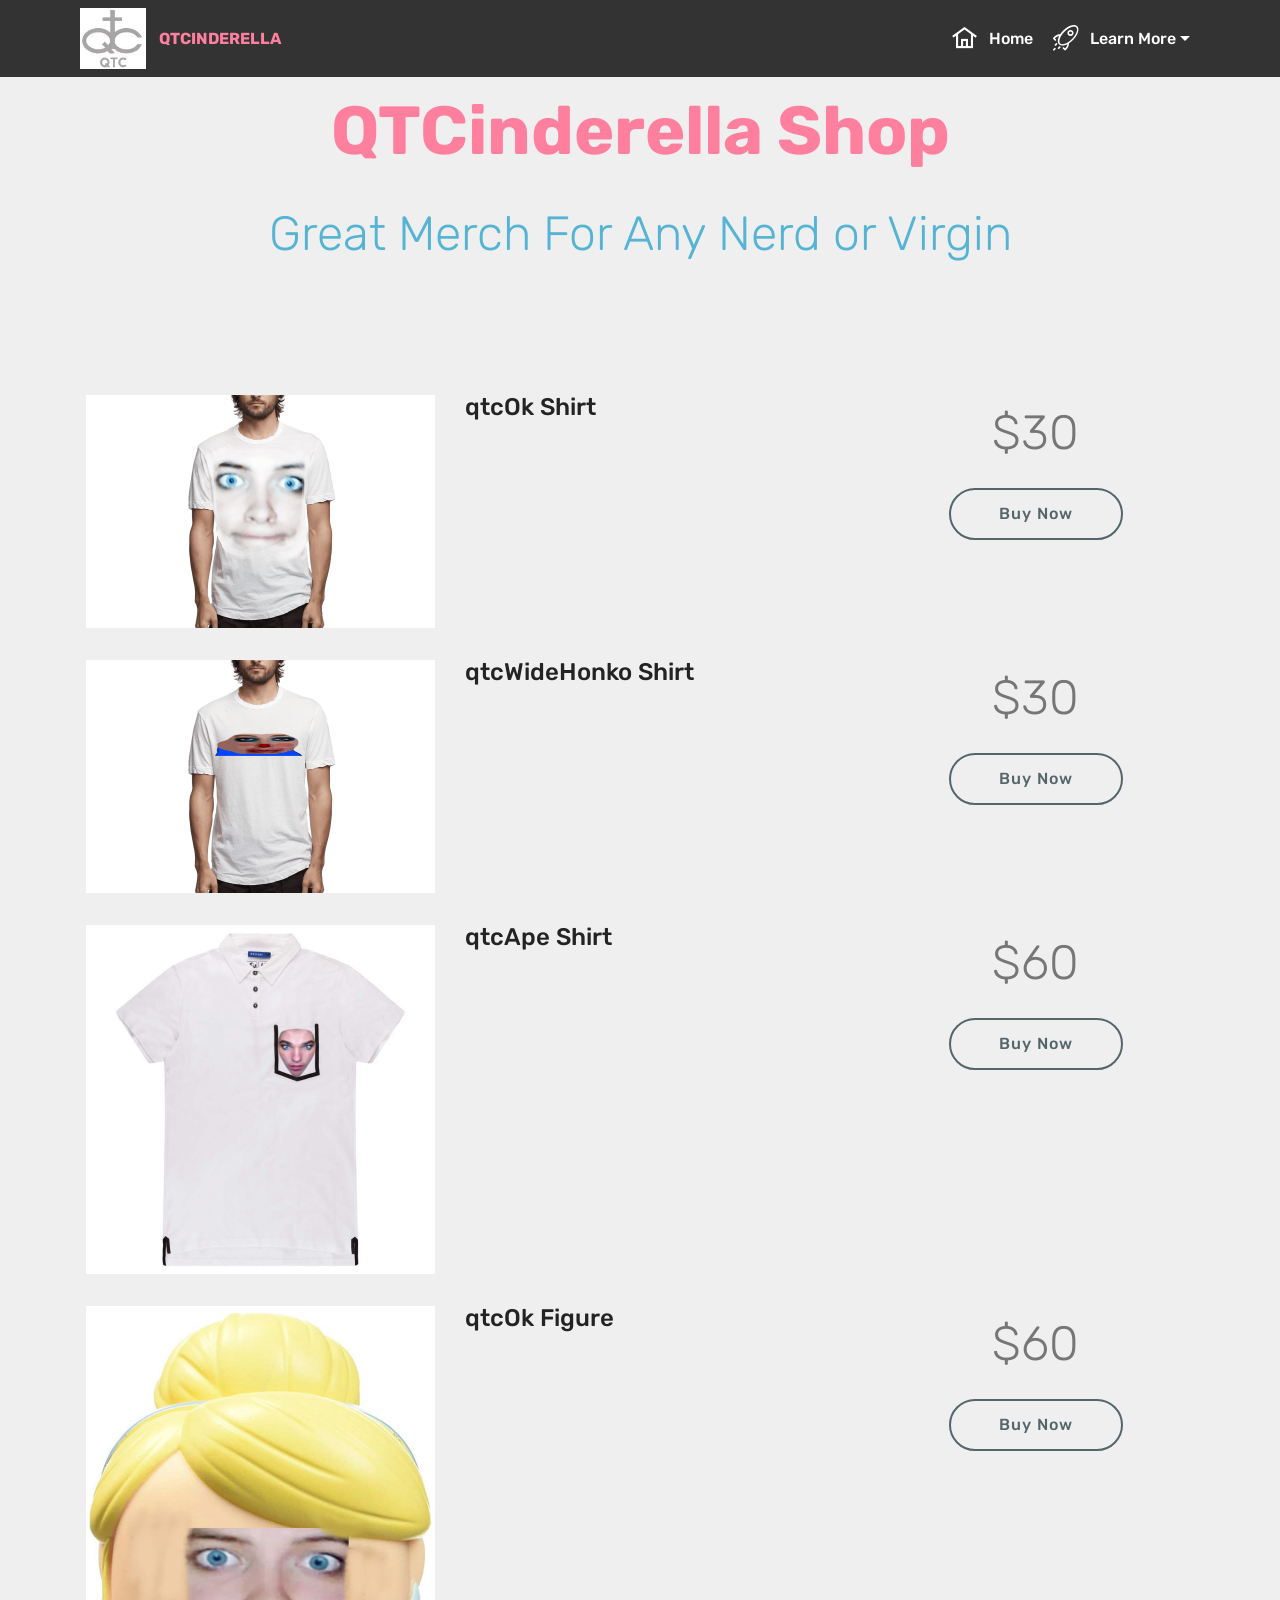
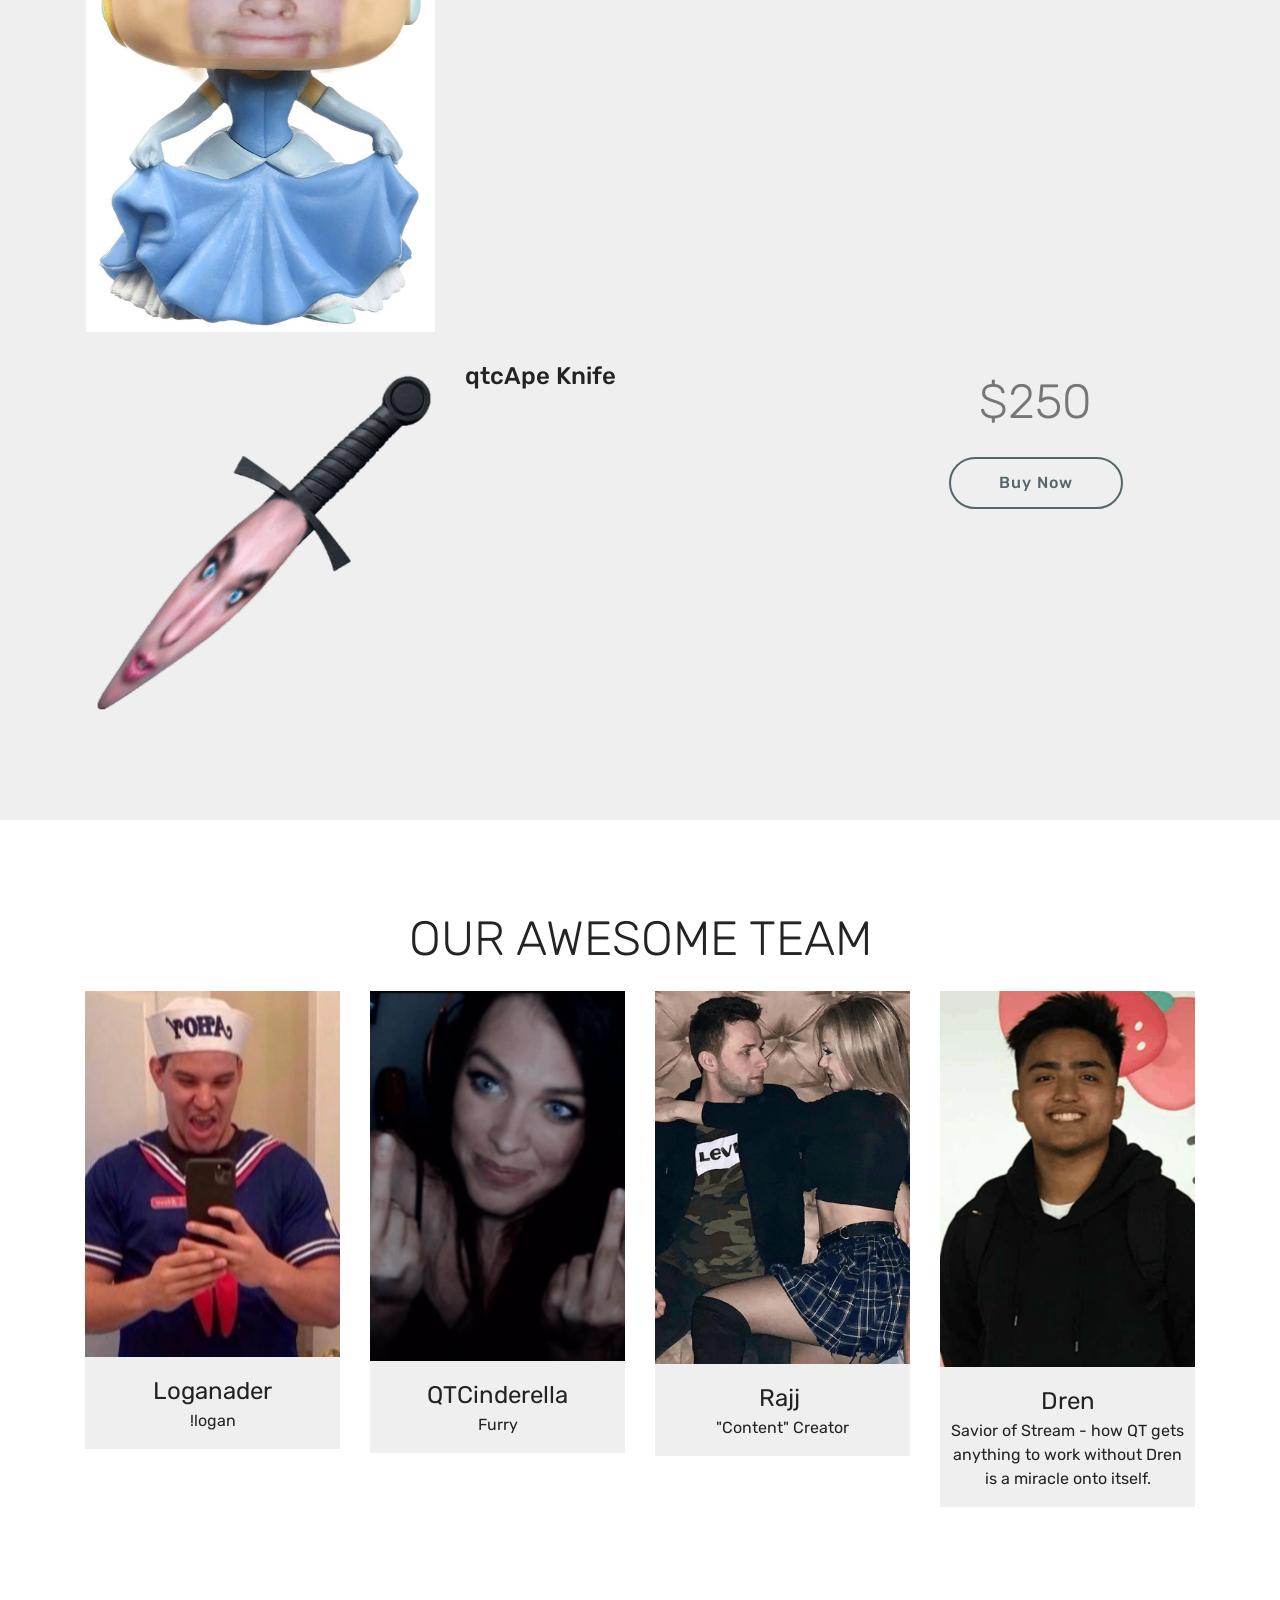
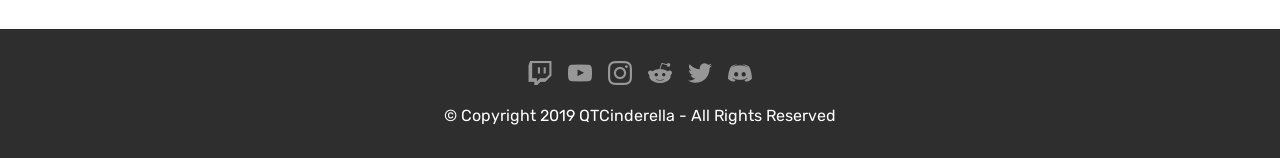
<file: index.html>
<!DOCTYPE html>
<html  >
<head>
  <!-- Site made with Mobirise Website Builder v4.11.6, https://mobirise.com -->
  <meta charset="UTF-8">
  <meta http-equiv="X-UA-Compatible" content="IE=edge">
  <meta name="generator" content="Mobirise v4.11.6, mobirise.com">
  <meta name="viewport" content="width=device-width, initial-scale=1, minimum-scale=1">
  <link rel="shortcut icon" href="assets/images/qtc-lolgogo-122x112.jpg" type="image/x-icon">
  <meta name="description" content="">
  
  <title>Home</title>
  <link rel="stylesheet" href="assets/web/assets/mobirise-icons2/mobirise2.css">
  <link rel="stylesheet" href="assets/web/assets/mobirise-icons/mobirise-icons.css">
  <link rel="stylesheet" href="assets/web/assets/mobirise-icons-bold/mobirise-icons-bold.css">
  <link rel="stylesheet" href="assets/bootstrap/css/bootstrap.min.css">
  <link rel="stylesheet" href="assets/bootstrap/css/bootstrap-grid.min.css">
  <link rel="stylesheet" href="assets/bootstrap/css/bootstrap-reboot.min.css">
  <link rel="stylesheet" href="assets/tether/tether.min.css">
  <link rel="stylesheet" href="assets/socicon/css/styles.css">
  <link rel="stylesheet" href="assets/dropdown/css/style.css">
  <link rel="stylesheet" href="assets/theme/css/style.css">
  <link rel="preload" as="style" href="assets/mobirise/css/mbr-additional.css"><link rel="stylesheet" href="assets/mobirise/css/mbr-additional.css" type="text/css">
  
  
  
</head>
<body>
  <section class="menu cid-rIwprnKimG" once="menu" id="menu1-0">

    

    <nav class="navbar navbar-expand beta-menu navbar-dropdown align-items-center navbar-fixed-top navbar-toggleable-sm">
        <button class="navbar-toggler navbar-toggler-right" type="button" data-toggle="collapse" data-target="#navbarSupportedContent" aria-controls="navbarSupportedContent" aria-expanded="false" aria-label="Toggle navigation">
            <div class="hamburger">
                <span></span>
                <span></span>
                <span></span>
                <span></span>
            </div>
        </button>
        <div class="menu-logo">
            <div class="navbar-brand">
                <span class="navbar-logo">
                    <a href="index.html">
                         <img src="assets/images/qtc-lolgogo-122x112.jpg" alt="Mobirise" title="" style="height: 3.8rem;">
                    </a>
                </span>
                <span class="navbar-caption-wrap"><a class="navbar-caption text-secondary display-4" href="index.html">
                        QTCINDERELLA</a></span>
            </div>
        </div>
        <div class="collapse navbar-collapse" id="navbarSupportedContent">
            <ul class="navbar-nav nav-dropdown nav-right" data-app-modern-menu="true"><li class="nav-item">
                    <a class="nav-link link text-white display-4" href="index.html"><span class="mobi-mbri mobi-mbri-home mbr-iconfont mbr-iconfont-btn"></span>
                        
                        Home</a>
                </li><li class="nav-item dropdown">
                    <a class="nav-link link text-white dropdown-toggle display-4" href="index.html" data-toggle="dropdown-submenu" aria-expanded="false"><span class="mbrib-rocket mbr-iconfont mbr-iconfont-btn"></span>Learn More</a><div class="dropdown-menu"><a class="text-white dropdown-item display-4" href="page6.html">About Me</a><a class="text-white dropdown-item display-4" href="page8.html" aria-expanded="false">About Products</a><a class="text-white dropdown-item display-4" href="https://streamlabs.com/qtcinderella/tip" aria-expanded="false" target="_blank">Donate</a></div>
                </li></ul>
            
        </div>
    </nav>
</section>

<section class="engine"><a href="https://mobirise.info/o">portfolio web templates</a></section><section class="header1 cid-rIwpxZHANL" id="header16-2">

    

    

    <div class="container">
        <div class="row justify-content-md-center">
            <div class="col-md-10 align-center">
                <h1 class="mbr-section-title mbr-bold pb-3 mbr-fonts-style display-1">
                    QTCinderella Shop</h1>
                
                <p class="mbr-text pb-3 mbr-fonts-style display-2">
                    Great Merch For Any Nerd or Virgin</p>
                
            </div>
        </div>
    </div>

</section>

<section class="services4 cid-rIwpvJVzTX" xmlns="http://www.w3.org/1999/html" id="services4-1">
    <!---->
    
    <!---->
    <!--Overlay-->
    
    <!--Container-->
    <div class="container">
        <div class="row">
            <!--Card-1-->
            <div class="card p-3 col-12">
                <div class="card-wrapper media-container-row media-container-row">
                    <div class="card-box">
                        <div class="row">
                            <div class="col-12 col-md-12 col-lg-4">
                                <div class="wrapper">
                                    <!--Image-->
                                    <div class="mbr-figure" style="width: 100%;">
                                        <img src="assets/images/2018-04-gq-basic-white-tees-james-perse-3x2-698x465.png" alt="Mobirise" title="">
                                    </div>
                                </div>
                            </div>
                            <div class="col-12 col-md-7 col-lg-4">
                                <div class="wrapper col-left">
                                    <!--Title-->
                                    <h4 class="card-title mbr-fonts-style display-5">
                                        qtcOk Shirt</h4>
                                    <!--Subtitle-->
                                    
                                </div>
                            </div>
                            <div class="col-12 col-md-5 col-lg-4">
                                <div class="wrapper border_wrapper">
                                    <!--Cost-->
                                    <p class="mbr-text mbr-fonts-style col-right mbr-black align-center display-2">
                                        $30</p>
                                    <!--Btn-->
                                    <div class="mbr-section-btn col-right align-center"><a href="page1.html" class="btn btn-warning-outline m-0 display-4">
                                            Buy Now
                                        </a></div>
                                </div>
                            </div>
                        </div>
                    </div>
                </div>
            </div>
            <!--Card-2-->
            <div class="card p-3 col-12">
                <div class="card-wrapper media-container-row media-container-row">
                    <div class="card-box">
                        <div class="row">
                            <div class="col-12 col-md-12 col-lg-4">
                                <div class="wrapper">
                                    <!--Image-->
                                    <div class="mbr-figure" style="width: 100%;">
                                        <img src="assets/images/widehonkotshirt-698x465.png" alt="Mobirise" title="">
                                    </div>
                                </div>
                            </div>
                            <div class="col-12 col-md-7 col-lg-4">
                                <div class="wrapper col-left">
                                    <!--Title-->
                                    <h4 class="card-title mbr-fonts-style display-5">
                                        qtcWideHonko Shirt</h4>
                                    <!--Subtitle-->
                                    
                                </div>
                            </div>
                            <div class="col-12 col-md-5 col-lg-4">
                                <div class="wrapper border_wrapper">
                                    <!--Cost-->
                                    <p class="mbr-text mbr-fonts-style col-right mbr-black align-center display-2">
                                        $30</p>
                                    <!--Btn-->
                                    <div class="mbr-section-btn col-right align-center"><a href="page2.html" class="btn btn-warning-outline m-0 display-4">
                                            Buy Now
                                        </a></div>
                                </div>
                            </div>
                        </div>
                    </div>
                </div>
            </div>
            <!--Card-3-->
            <div class="card p-3 col-12">
                <div class="card-wrapper media-container-row media-container-row">
                    <div class="card-box">
                        <div class="row">
                            <div class="col-12 col-md-12 col-lg-4">
                                <div class="wrapper">
                                    <!--Image-->
                                    <div class="mbr-figure" style="width: 100%;">
                                        <img src="assets/images/koll3kt-ss19-133-698x698.jpg" alt="Mobirise" title="">
                                    </div>
                                </div>
                            </div>
                            <div class="col-12 col-md-7 col-lg-4">
                                <div class="wrapper col-left">
                                    <!--Title-->
                                    <h4 class="card-title mbr-fonts-style display-5">
                                        qtcApe Shirt</h4>
                                    <!--Subtitle-->
                                    
                                </div>
                            </div>
                            <div class="col-12 col-md-5 col-lg-4">
                                <div class="wrapper border_wrapper">
                                    <!--Cost-->
                                    <p class="mbr-text mbr-fonts-style col-right mbr-black align-center display-2">
                                        $60</p>
                                    <!--Btn-->
                                    <div class="mbr-section-btn col-right align-center"><a href="page3.html" class="btn btn-warning-outline m-0 display-4">
                                            Buy Now
                                        </a></div>
                                </div>
                            </div>
                        </div>
                    </div>
                </div>
            </div>
        </div>
    </div>
</section>

<section class="services4 cid-rIwpNZF652" xmlns="http://www.w3.org/1999/html" id="services4-4">
    <!---->
    
    <!---->
    <!--Overlay-->
    
    <!--Container-->
    <div class="container">
        <div class="row">
            <!--Card-1-->
            <div class="card p-3 col-12">
                <div class="card-wrapper media-container-row media-container-row">
                    <div class="card-box">
                        <div class="row">
                            <div class="col-12 col-md-12 col-lg-4">
                                <div class="wrapper">
                                    <!--Image-->
                                    <div class="mbr-figure" style="width: 100%;">
                                        <img src="assets/images/81za4xzlx0l.-sl1500-698x1251.jpg" alt="Mobirise" title="">
                                    </div>
                                </div>
                            </div>
                            <div class="col-12 col-md-7 col-lg-4">
                                <div class="wrapper col-left">
                                    <!--Title-->
                                    <h4 class="card-title mbr-fonts-style display-5">
                                        qtcOk Figure</h4>
                                    <!--Subtitle-->
                                    
                                </div>
                            </div>
                            <div class="col-12 col-md-5 col-lg-4">
                                <div class="wrapper border_wrapper">
                                    <!--Cost-->
                                    <p class="mbr-text mbr-fonts-style col-right mbr-black align-center display-2">
                                        $60</p>
                                    <!--Btn-->
                                    <div class="mbr-section-btn col-right align-center"><a href="page4.html" class="btn btn-warning-outline m-0 display-4">
                                            Buy Now
                                        </a></div>
                                </div>
                            </div>
                        </div>
                    </div>
                </div>
            </div>
            <!--Card-2-->
            <div class="card p-3 col-12">
                <div class="card-wrapper media-container-row media-container-row">
                    <div class="card-box">
                        <div class="row">
                            <div class="col-12 col-md-12 col-lg-4">
                                <div class="wrapper">
                                    <!--Image-->
                                    <div class="mbr-figure" style="width: 100%;">
                                        <img src="assets/images/qtcknife-480x480.png" alt="Mobirise" title="">
                                    </div>
                                </div>
                            </div>
                            <div class="col-12 col-md-7 col-lg-4">
                                <div class="wrapper col-left">
                                    <!--Title-->
                                    <h4 class="card-title mbr-fonts-style display-5">
                                        qtcApe Knife</h4>
                                    <!--Subtitle-->
                                    
                                </div>
                            </div>
                            <div class="col-12 col-md-5 col-lg-4">
                                <div class="wrapper border_wrapper">
                                    <!--Cost-->
                                    <p class="mbr-text mbr-fonts-style col-right mbr-black align-center display-2">
                                        $250</p>
                                    <!--Btn-->
                                    <div class="mbr-section-btn col-right align-center"><a href="page5.html" class="btn btn-warning-outline m-0 display-4">
                                            Buy Now
                                        </a></div>
                                </div>
                            </div>
                        </div>
                    </div>
                </div>
            </div>
            <!--Card-3-->
            
        </div>
    </div>
</section>

<section class="team1 cid-rIwsuiTobm" id="team1-5">
    
    
    
    <div class="container align-center">
        <h2 class="pb-3 mbr-fonts-style mbr-section-title display-2">
            OUR AWESOME TEAM
        </h2>
        
        <div class="row media-row">
            
        <div class="team-item col-lg-3 col-md-6">
                <div class="item-image">
                    <img src="assets/images/loglol-19-510x907.jpeg" alt="" title="">
                </div>
                <div class="item-caption py-3">
                    <div class="item-name px-2">
                        <p class="mbr-fonts-style display-5">
                           Loganader</p>
                    </div>
                    <div class="item-role px-2">
                        <p>!logan</p>
                    </div>
                    
                </div>
            </div><div class="team-item col-lg-3 col-md-6">
                <div class="item-image">
                    <img src="assets/images/mf-4-507x523.png" alt="" title="">
                </div>
                <div class="item-caption py-3">
                    <div class="item-name px-2">
                        <p class="mbr-fonts-style display-5">
                           QTCinderella</p>
                    </div>
                    <div class="item-role px-2">
                        <p>Furry</p>
                    </div>
                    
                </div>
            </div><div class="team-item col-lg-3 col-md-6">
                <div class="item-image">
                    <img src="assets/images/rajjasd-352x515.png" alt="" title="">
                </div>
                <div class="item-caption py-3">
                    <div class="item-name px-2">
                        <p class="mbr-fonts-style display-5">
                           Rajj&nbsp;</p>
                    </div>
                    <div class="item-role px-2">
                        <p>"Content" Creator</p>
                    </div>
                    
                </div>
            </div><div class="team-item col-lg-3 col-md-6">
                <div class="item-image">
                    <img src="assets/images/dfgsdfgsdfg-6-397x461.png" alt="" title="">
                </div>
                <div class="item-caption py-3">
                    <div class="item-name px-2">
                        <p class="mbr-fonts-style display-5">
                           Dren</p>
                    </div>
                    <div class="item-role px-2">
                        <p>Savior of Stream - how QT gets anything to work without Dren is a miracle onto itself.<br></p>
                    </div>
                    
                </div>
            </div></div>    
    </div>
</section>

<section once="footers" class="cid-rIwtJzZmFA" id="footer7-6">

    

    

    <div class="container">
        <div class="media-container-row align-center mbr-white">
            
            <div class="row social-row">
                <div class="social-list align-right pb-2">
                    
                    
                    
                    
                    
                    
                <div class="soc-item">
                        <a href="https://www.twitch.tv/qtcinderella" target="_blank">
                            <span class="mbr-iconfont mbr-iconfont-social socicon-twitch socicon"></span>
                        </a>
                    </div><div class="soc-item">
                        <a href="http://youtube.com/qtcinderella" target="_blank">
                            <span class="mbr-iconfont mbr-iconfont-social socicon-youtube socicon"></span>
                        </a>
                    </div><div class="soc-item">
                        <a href="https://www.instagram.com/qtcinderella/" target="_blank">
                            <span class="mbr-iconfont mbr-iconfont-social socicon-instagram socicon"></span>
                        </a>
                    </div><div class="soc-item">
                        <a href="https://www.reddit.com/r/QTCinderella/" target="_blank">
                            <span class="mbr-iconfont mbr-iconfont-social socicon-reddit socicon"></span>
                        </a>
                    </div><div class="soc-item">
                        <a href="https://twitter.com/qt_cinderella" target="_blank">
                            <span class="mbr-iconfont mbr-iconfont-social socicon-twitter socicon"></span>
                        </a>
                    </div><div class="soc-item">
                        <a href="https://discord.gg/NVbfP6C" target="_blank">
                            <span class="mbr-iconfont mbr-iconfont-social socicon-discord socicon"></span>
                        </a>
                    </div></div>
            </div>
            <div class="row row-copirayt">
                <p class="mbr-text mb-0 mbr-fonts-style mbr-white align-center display-7">
                    © Copyright 2019 QTCinderella - All Rights Reserved
                </p>
            </div>
        </div>
    </div>
</section>


  <script src="assets/web/assets/jquery/jquery.min.js"></script>
  <script src="assets/popper/popper.min.js"></script>
  <script src="assets/bootstrap/js/bootstrap.min.js"></script>
  <script src="assets/tether/tether.min.js"></script>
  <script src="assets/touchswipe/jquery.touch-swipe.min.js"></script>
  <script src="assets/smoothscroll/smooth-scroll.js"></script>
  <script src="assets/dropdown/js/nav-dropdown.js"></script>
  <script src="assets/dropdown/js/navbar-dropdown.js"></script>
  <script src="assets/theme/js/script.js"></script>
  
  
</body>
</html>
</file>
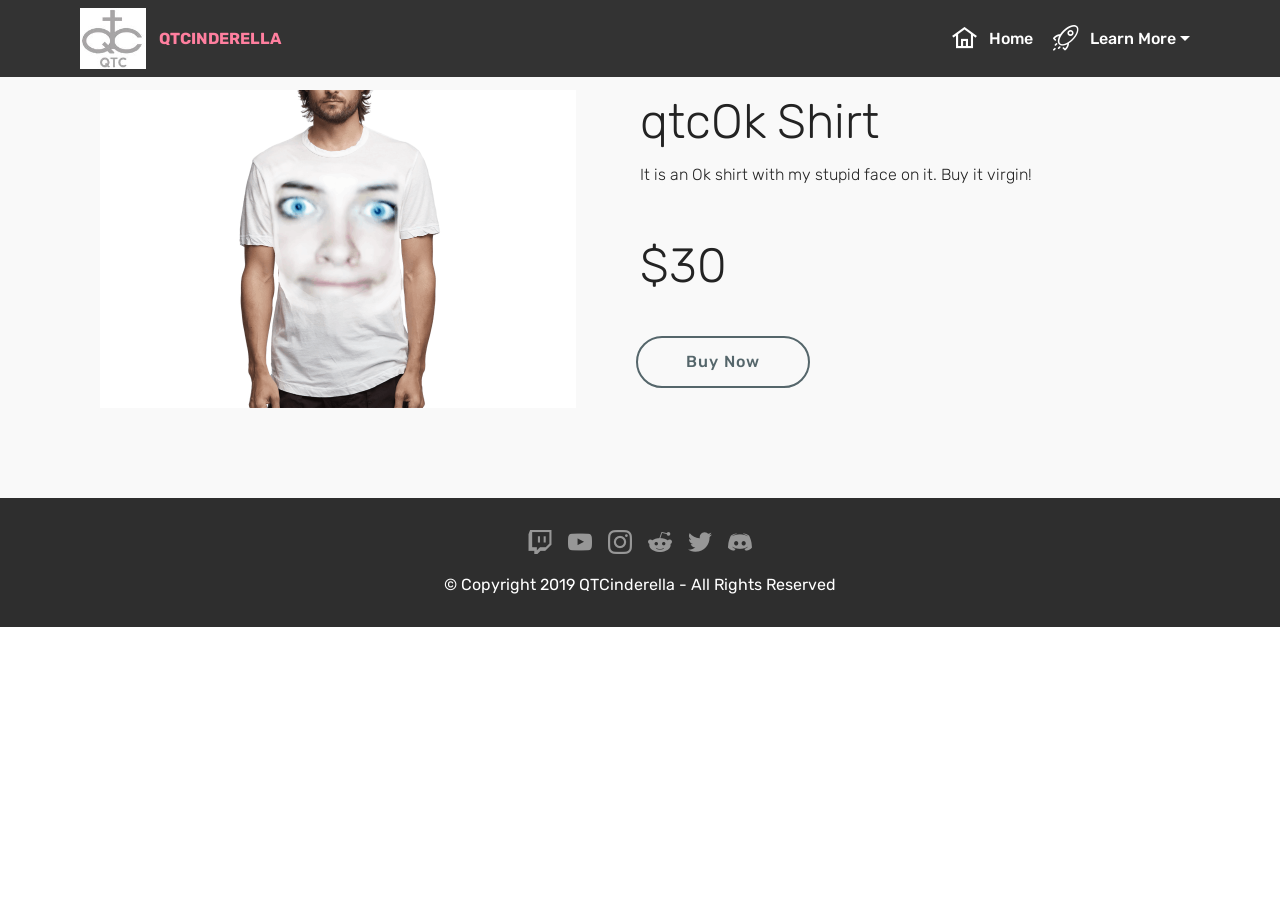
<file: page1.html>
<!DOCTYPE html>
<html  >
<head>
  <!-- Site made with Mobirise Website Builder v4.11.6, https://mobirise.com -->
  <meta charset="UTF-8">
  <meta http-equiv="X-UA-Compatible" content="IE=edge">
  <meta name="generator" content="Mobirise v4.11.6, mobirise.com">
  <meta name="viewport" content="width=device-width, initial-scale=1, minimum-scale=1">
  <link rel="shortcut icon" href="assets/images/qtc-lolgogo-122x112.jpg" type="image/x-icon">
  <meta name="description" content="Website Maker Description">
  
  <title>qtcOk Shirt</title>
  <link rel="stylesheet" href="assets/web/assets/mobirise-icons2/mobirise2.css">
  <link rel="stylesheet" href="assets/web/assets/mobirise-icons/mobirise-icons.css">
  <link rel="stylesheet" href="assets/web/assets/mobirise-icons-bold/mobirise-icons-bold.css">
  <link rel="stylesheet" href="assets/bootstrap/css/bootstrap.min.css">
  <link rel="stylesheet" href="assets/bootstrap/css/bootstrap-grid.min.css">
  <link rel="stylesheet" href="assets/bootstrap/css/bootstrap-reboot.min.css">
  <link rel="stylesheet" href="assets/tether/tether.min.css">
  <link rel="stylesheet" href="assets/socicon/css/styles.css">
  <link rel="stylesheet" href="assets/dropdown/css/style.css">
  <link rel="stylesheet" href="assets/theme/css/style.css">
  <link rel="preload" as="style" href="assets/mobirise/css/mbr-additional.css"><link rel="stylesheet" href="assets/mobirise/css/mbr-additional.css" type="text/css">
  
  
  
</head>
<body>
  <section class="menu cid-rIwprnKimG" once="menu" id="menu1-7">

    

    <nav class="navbar navbar-expand beta-menu navbar-dropdown align-items-center navbar-fixed-top navbar-toggleable-sm">
        <button class="navbar-toggler navbar-toggler-right" type="button" data-toggle="collapse" data-target="#navbarSupportedContent" aria-controls="navbarSupportedContent" aria-expanded="false" aria-label="Toggle navigation">
            <div class="hamburger">
                <span></span>
                <span></span>
                <span></span>
                <span></span>
            </div>
        </button>
        <div class="menu-logo">
            <div class="navbar-brand">
                <span class="navbar-logo">
                    <a href="index.html">
                         <img src="assets/images/qtc-lolgogo-122x112.jpg" alt="Mobirise" title="" style="height: 3.8rem;">
                    </a>
                </span>
                <span class="navbar-caption-wrap"><a class="navbar-caption text-secondary display-4" href="index.html">
                        QTCINDERELLA</a></span>
            </div>
        </div>
        <div class="collapse navbar-collapse" id="navbarSupportedContent">
            <ul class="navbar-nav nav-dropdown nav-right" data-app-modern-menu="true"><li class="nav-item">
                    <a class="nav-link link text-white display-4" href="index.html"><span class="mobi-mbri mobi-mbri-home mbr-iconfont mbr-iconfont-btn"></span>
                        
                        Home</a>
                </li><li class="nav-item dropdown">
                    <a class="nav-link link text-white dropdown-toggle display-4" href="index.html" data-toggle="dropdown-submenu" aria-expanded="false"><span class="mbrib-rocket mbr-iconfont mbr-iconfont-btn"></span>Learn More</a><div class="dropdown-menu"><a class="text-white dropdown-item display-4" href="page6.html">About Me</a><a class="text-white dropdown-item display-4" href="page8.html" aria-expanded="false">About Products</a><a class="text-white dropdown-item display-4" href="https://streamlabs.com/qtcinderella/tip" aria-expanded="false" target="_blank">Donate</a></div>
                </li></ul>
            
        </div>
    </nav>
</section>

<section class="engine"><a href="https://mobirise.info/r">bootstrap template</a></section><section class="services2 cid-rIwz2AoBlc" id="services2-9">
    <!---->
    
    <!---->
    <!--Overlay-->
    
    <!--Container-->
    <div class="container">
        <div class="col-md-12">
            <div class="media-container-row">
                <div class="mbr-figure" style="width: 50%;">
                    <img src="assets/images/2018-04-gq-basic-white-tees-james-perse-3x2-952x635.png" alt="Mobirise" title="">
                </div>
                <div class="align-left aside-content">
                    <h2 class="mbr-title pt-2 mbr-fonts-style display-2">qtcOk Shirt</h2>
                    <div class="mbr-section-text">
                        <p class="mbr-text text1 pt-2 mbr-light mbr-fonts-style display-7">
                            It is an Ok shirt with my stupid face on it. Buy it virgin!</p>
                        <p class="mbr-text text2 pt-4 mbr-light mbr-fonts-style display-2">
                            $30</p>
                    </div>
                    <!--Btn-->
                    <div class="mbr-section-btn pt-3 align-left"><a href="https://www.twitch.tv/qtcinderella/clip/SavoryGentleHareYouWHY?filter=clips&range=all&sort=time" class="btn btn-warning-outline display-4" target="_blank">
                            Buy Now
                        </a></div>
                </div>
            </div>
        </div>
    </div>
</section>

<section once="footers" class="cid-rIwtJzZmFA" id="footer7-8">

    

    

    <div class="container">
        <div class="media-container-row align-center mbr-white">
            
            <div class="row social-row">
                <div class="social-list align-right pb-2">
                    
                    
                    
                    
                    
                    
                <div class="soc-item">
                        <a href="https://www.twitch.tv/qtcinderella" target="_blank">
                            <span class="mbr-iconfont mbr-iconfont-social socicon-twitch socicon"></span>
                        </a>
                    </div><div class="soc-item">
                        <a href="http://youtube.com/qtcinderella" target="_blank">
                            <span class="mbr-iconfont mbr-iconfont-social socicon-youtube socicon"></span>
                        </a>
                    </div><div class="soc-item">
                        <a href="https://www.instagram.com/qtcinderella/" target="_blank">
                            <span class="mbr-iconfont mbr-iconfont-social socicon-instagram socicon"></span>
                        </a>
                    </div><div class="soc-item">
                        <a href="https://www.reddit.com/r/QTCinderella/" target="_blank">
                            <span class="mbr-iconfont mbr-iconfont-social socicon-reddit socicon"></span>
                        </a>
                    </div><div class="soc-item">
                        <a href="https://twitter.com/qt_cinderella" target="_blank">
                            <span class="mbr-iconfont mbr-iconfont-social socicon-twitter socicon"></span>
                        </a>
                    </div><div class="soc-item">
                        <a href="https://discord.gg/NVbfP6C" target="_blank">
                            <span class="mbr-iconfont mbr-iconfont-social socicon-discord socicon"></span>
                        </a>
                    </div></div>
            </div>
            <div class="row row-copirayt">
                <p class="mbr-text mb-0 mbr-fonts-style mbr-white align-center display-7">
                    © Copyright 2019 QTCinderella - All Rights Reserved
                </p>
            </div>
        </div>
    </div>
</section>


  <script src="assets/web/assets/jquery/jquery.min.js"></script>
  <script src="assets/popper/popper.min.js"></script>
  <script src="assets/bootstrap/js/bootstrap.min.js"></script>
  <script src="assets/tether/tether.min.js"></script>
  <script src="assets/touchswipe/jquery.touch-swipe.min.js"></script>
  <script src="assets/smoothscroll/smooth-scroll.js"></script>
  <script src="assets/dropdown/js/nav-dropdown.js"></script>
  <script src="assets/dropdown/js/navbar-dropdown.js"></script>
  <script src="assets/theme/js/script.js"></script>
  
  
</body>
</html>
</file>
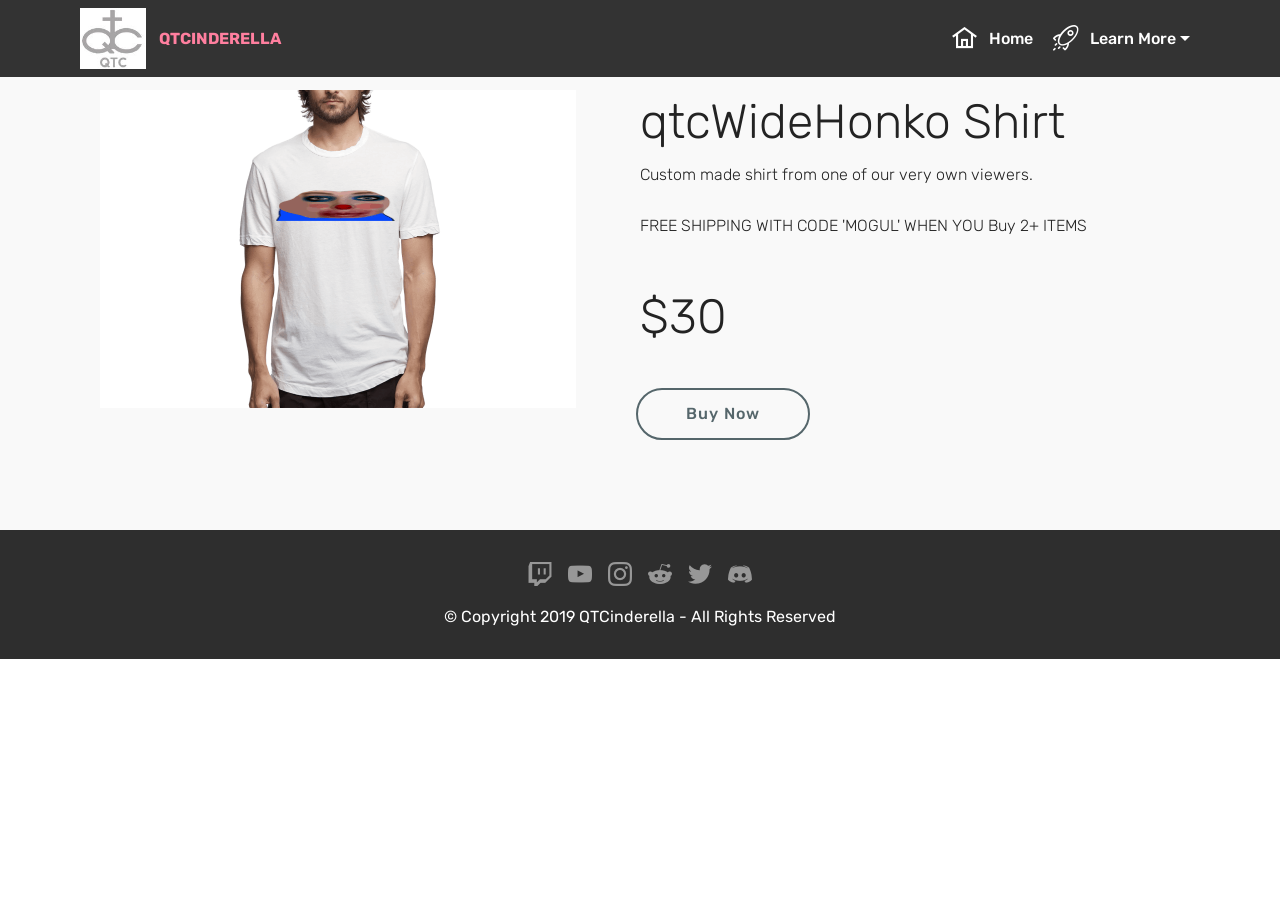
<file: page2.html>
<!DOCTYPE html>
<html  >
<head>
  <!-- Site made with Mobirise Website Builder v4.11.6, https://mobirise.com -->
  <meta charset="UTF-8">
  <meta http-equiv="X-UA-Compatible" content="IE=edge">
  <meta name="generator" content="Mobirise v4.11.6, mobirise.com">
  <meta name="viewport" content="width=device-width, initial-scale=1, minimum-scale=1">
  <link rel="shortcut icon" href="assets/images/qtc-lolgogo-122x112.jpg" type="image/x-icon">
  <meta name="description" content="Website Maker Description">
  
  <title>Widehonko</title>
  <link rel="stylesheet" href="assets/web/assets/mobirise-icons2/mobirise2.css">
  <link rel="stylesheet" href="assets/web/assets/mobirise-icons/mobirise-icons.css">
  <link rel="stylesheet" href="assets/web/assets/mobirise-icons-bold/mobirise-icons-bold.css">
  <link rel="stylesheet" href="assets/bootstrap/css/bootstrap.min.css">
  <link rel="stylesheet" href="assets/bootstrap/css/bootstrap-grid.min.css">
  <link rel="stylesheet" href="assets/bootstrap/css/bootstrap-reboot.min.css">
  <link rel="stylesheet" href="assets/tether/tether.min.css">
  <link rel="stylesheet" href="assets/socicon/css/styles.css">
  <link rel="stylesheet" href="assets/dropdown/css/style.css">
  <link rel="stylesheet" href="assets/theme/css/style.css">
  <link rel="preload" as="style" href="assets/mobirise/css/mbr-additional.css"><link rel="stylesheet" href="assets/mobirise/css/mbr-additional.css" type="text/css">
  
  
  
</head>
<body>
  <section class="menu cid-rIwBF5Rgkv" once="menu" id="menu1-b">

    

    <nav class="navbar navbar-expand beta-menu navbar-dropdown align-items-center navbar-fixed-top navbar-toggleable-sm">
        <button class="navbar-toggler navbar-toggler-right" type="button" data-toggle="collapse" data-target="#navbarSupportedContent" aria-controls="navbarSupportedContent" aria-expanded="false" aria-label="Toggle navigation">
            <div class="hamburger">
                <span></span>
                <span></span>
                <span></span>
                <span></span>
            </div>
        </button>
        <div class="menu-logo">
            <div class="navbar-brand">
                <span class="navbar-logo">
                    <a href="index.html">
                         <img src="assets/images/qtc-lolgogo-122x112.jpg" alt="Mobirise" title="" style="height: 3.8rem;">
                    </a>
                </span>
                <span class="navbar-caption-wrap"><a class="navbar-caption text-secondary display-4" href="index.html">
                        QTCINDERELLA</a></span>
            </div>
        </div>
        <div class="collapse navbar-collapse" id="navbarSupportedContent">
            <ul class="navbar-nav nav-dropdown nav-right" data-app-modern-menu="true"><li class="nav-item">
                    <a class="nav-link link text-white display-4" href="index.html"><span class="mobi-mbri mobi-mbri-home mbr-iconfont mbr-iconfont-btn"></span>
                        
                        Home</a>
                </li><li class="nav-item dropdown">
                    <a class="nav-link link text-white dropdown-toggle display-4" href="index.html" data-toggle="dropdown-submenu" aria-expanded="false"><span class="mbrib-rocket mbr-iconfont mbr-iconfont-btn"></span>Learn More</a><div class="dropdown-menu"><a class="text-white dropdown-item display-4" href="page6.html">About Me</a><a class="text-white dropdown-item display-4" href="page8.html" aria-expanded="false">About Products</a><a class="text-white dropdown-item display-4" href="https://streamlabs.com/qtcinderella/tip" aria-expanded="false" target="_blank">Donate</a></div>
                </li></ul>
            
        </div>
    </nav>
</section>

<section class="engine"><a href="https://mobirise.info/t">amp template</a></section><section class="services2 cid-rIwBF47MAU" id="services2-a">
    <!---->
    
    <!---->
    <!--Overlay-->
    
    <!--Container-->
    <div class="container">
        <div class="col-md-12">
            <div class="media-container-row">
                <div class="mbr-figure" style="width: 50%;">
                    <img src="assets/images/widehonkotshirt-952x635.png" alt="Mobirise" title="">
                </div>
                <div class="align-left aside-content">
                    <h2 class="mbr-title pt-2 mbr-fonts-style display-2">qtcWideHonko Shirt</h2>
                    <div class="mbr-section-text">
                        <p class="mbr-text text1 pt-2 mbr-light mbr-fonts-style display-7">
                            Custom made shirt from one of our very own viewers. <br><br>FREE SHIPPING WITH CODE 'MOGUL' WHEN YOU Buy 2+ ITEMS</p>
                        <p class="mbr-text text2 pt-4 mbr-light mbr-fonts-style display-2">
                            $30</p>
                    </div>
                    <!--Btn-->
                    <div class="mbr-section-btn pt-3 align-left"><a href="https://www.twitch.tv/qtcinderella/clip/KnottyPoliteCookieSaltBae?filter=clips&range=all&sort=time" class="btn btn-warning-outline display-4" target="_blank">
                            Buy Now
                        </a></div>
                </div>
            </div>
        </div>
    </div>
</section>

<section once="footers" class="cid-rIwBF7hzpb" id="footer7-c">

    

    

    <div class="container">
        <div class="media-container-row align-center mbr-white">
            
            <div class="row social-row">
                <div class="social-list align-right pb-2">
                    
                    
                    
                    
                    
                    
                <div class="soc-item">
                        <a href="https://www.twitch.tv/qtcinderella" target="_blank">
                            <span class="mbr-iconfont mbr-iconfont-social socicon-twitch socicon"></span>
                        </a>
                    </div><div class="soc-item">
                        <a href="http://youtube.com/qtcinderella" target="_blank">
                            <span class="mbr-iconfont mbr-iconfont-social socicon-youtube socicon"></span>
                        </a>
                    </div><div class="soc-item">
                        <a href="https://www.instagram.com/qtcinderella/" target="_blank">
                            <span class="mbr-iconfont mbr-iconfont-social socicon-instagram socicon"></span>
                        </a>
                    </div><div class="soc-item">
                        <a href="https://www.reddit.com/r/QTCinderella/" target="_blank">
                            <span class="mbr-iconfont mbr-iconfont-social socicon-reddit socicon"></span>
                        </a>
                    </div><div class="soc-item">
                        <a href="https://twitter.com/qt_cinderella" target="_blank">
                            <span class="mbr-iconfont mbr-iconfont-social socicon-twitter socicon"></span>
                        </a>
                    </div><div class="soc-item">
                        <a href="https://discord.gg/NVbfP6C" target="_blank">
                            <span class="mbr-iconfont mbr-iconfont-social socicon-discord socicon"></span>
                        </a>
                    </div></div>
            </div>
            <div class="row row-copirayt">
                <p class="mbr-text mb-0 mbr-fonts-style mbr-white align-center display-7">
                    © Copyright 2019 QTCinderella - All Rights Reserved
                </p>
            </div>
        </div>
    </div>
</section>


  <script src="assets/web/assets/jquery/jquery.min.js"></script>
  <script src="assets/popper/popper.min.js"></script>
  <script src="assets/bootstrap/js/bootstrap.min.js"></script>
  <script src="assets/tether/tether.min.js"></script>
  <script src="assets/touchswipe/jquery.touch-swipe.min.js"></script>
  <script src="assets/smoothscroll/smooth-scroll.js"></script>
  <script src="assets/dropdown/js/nav-dropdown.js"></script>
  <script src="assets/dropdown/js/navbar-dropdown.js"></script>
  <script src="assets/theme/js/script.js"></script>
  
  
</body>
</html>
</file>
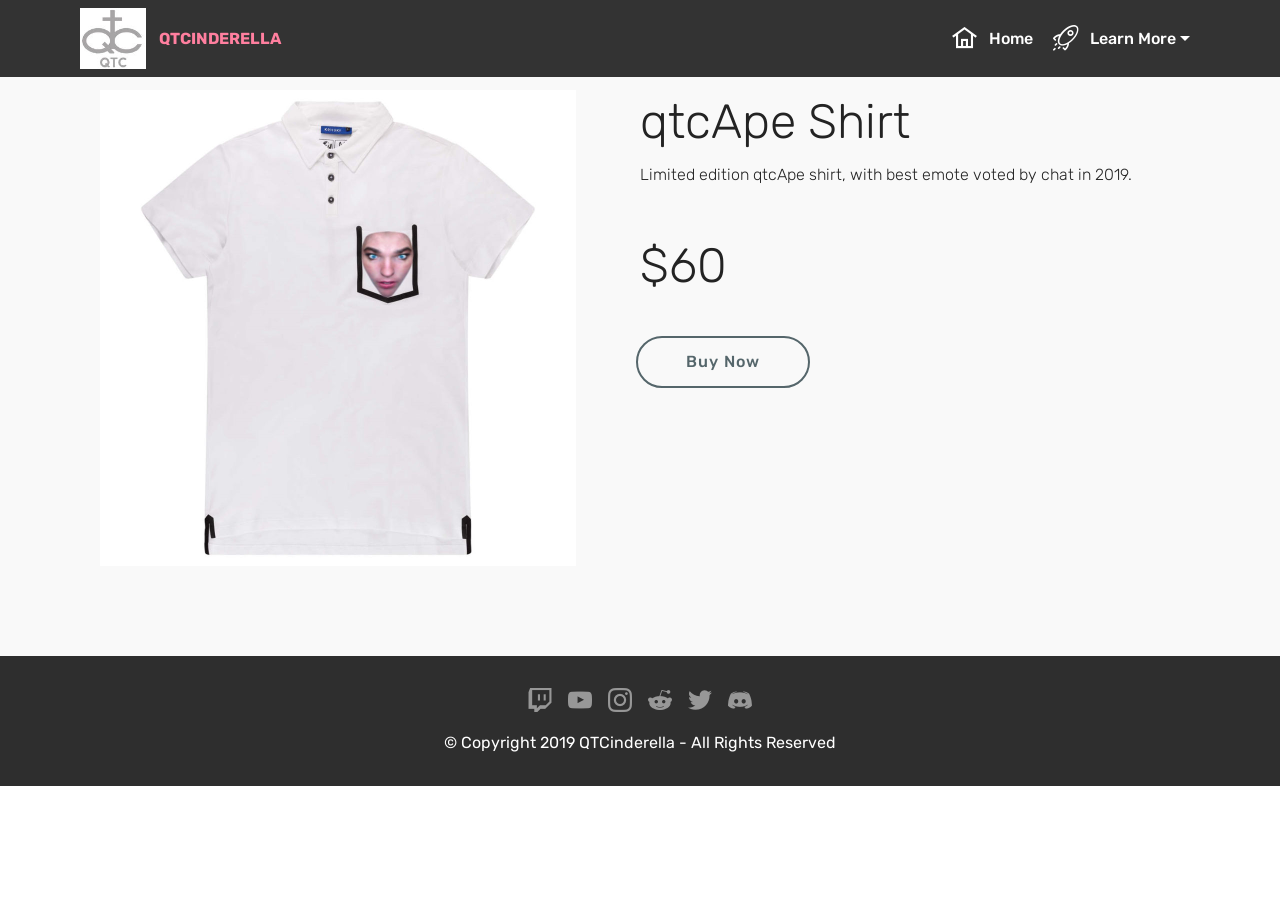
<file: page3.html>
<!DOCTYPE html>
<html  >
<head>
  <!-- Site made with Mobirise Website Builder v4.11.6, https://mobirise.com -->
  <meta charset="UTF-8">
  <meta http-equiv="X-UA-Compatible" content="IE=edge">
  <meta name="generator" content="Mobirise v4.11.6, mobirise.com">
  <meta name="viewport" content="width=device-width, initial-scale=1, minimum-scale=1">
  <link rel="shortcut icon" href="assets/images/qtc-lolgogo-122x112.jpg" type="image/x-icon">
  <meta name="description" content="Website Maker Description">
  
  <title>qtcApe Shirt</title>
  <link rel="stylesheet" href="assets/web/assets/mobirise-icons2/mobirise2.css">
  <link rel="stylesheet" href="assets/web/assets/mobirise-icons/mobirise-icons.css">
  <link rel="stylesheet" href="assets/web/assets/mobirise-icons-bold/mobirise-icons-bold.css">
  <link rel="stylesheet" href="assets/bootstrap/css/bootstrap.min.css">
  <link rel="stylesheet" href="assets/bootstrap/css/bootstrap-grid.min.css">
  <link rel="stylesheet" href="assets/bootstrap/css/bootstrap-reboot.min.css">
  <link rel="stylesheet" href="assets/tether/tether.min.css">
  <link rel="stylesheet" href="assets/socicon/css/styles.css">
  <link rel="stylesheet" href="assets/dropdown/css/style.css">
  <link rel="stylesheet" href="assets/theme/css/style.css">
  <link rel="preload" as="style" href="assets/mobirise/css/mbr-additional.css"><link rel="stylesheet" href="assets/mobirise/css/mbr-additional.css" type="text/css">
  
  
  
</head>
<body>
  <section class="menu cid-rIwDgq6Hdw" once="menu" id="menu1-e">

    

    <nav class="navbar navbar-expand beta-menu navbar-dropdown align-items-center navbar-fixed-top navbar-toggleable-sm">
        <button class="navbar-toggler navbar-toggler-right" type="button" data-toggle="collapse" data-target="#navbarSupportedContent" aria-controls="navbarSupportedContent" aria-expanded="false" aria-label="Toggle navigation">
            <div class="hamburger">
                <span></span>
                <span></span>
                <span></span>
                <span></span>
            </div>
        </button>
        <div class="menu-logo">
            <div class="navbar-brand">
                <span class="navbar-logo">
                    <a href="index.html">
                         <img src="assets/images/qtc-lolgogo-122x112.jpg" alt="Mobirise" title="" style="height: 3.8rem;">
                    </a>
                </span>
                <span class="navbar-caption-wrap"><a class="navbar-caption text-secondary display-4" href="index.html">
                        QTCINDERELLA</a></span>
            </div>
        </div>
        <div class="collapse navbar-collapse" id="navbarSupportedContent">
            <ul class="navbar-nav nav-dropdown nav-right" data-app-modern-menu="true"><li class="nav-item">
                    <a class="nav-link link text-white display-4" href="index.html"><span class="mobi-mbri mobi-mbri-home mbr-iconfont mbr-iconfont-btn"></span>
                        
                        Home</a>
                </li><li class="nav-item dropdown">
                    <a class="nav-link link text-white dropdown-toggle display-4" href="index.html" data-toggle="dropdown-submenu" aria-expanded="false"><span class="mbrib-rocket mbr-iconfont mbr-iconfont-btn"></span>Learn More</a><div class="dropdown-menu"><a class="text-white dropdown-item display-4" href="page6.html">About Me</a><a class="text-white dropdown-item display-4" href="page8.html" aria-expanded="false">About Products</a><a class="text-white dropdown-item display-4" href="https://streamlabs.com/qtcinderella/tip" aria-expanded="false" target="_blank">Donate</a></div>
                </li></ul>
            
        </div>
    </nav>
</section>

<section class="engine"><a href="https://mobirise.info/r">free bootstrap templates</a></section><section class="services2 cid-rIwDgoSTIR" id="services2-d">
    <!---->
    
    <!---->
    <!--Overlay-->
    
    <!--Container-->
    <div class="container">
        <div class="col-md-12">
            <div class="media-container-row">
                <div class="mbr-figure" style="width: 50%;">
                    <img src="assets/images/koll3kt-ss19-133-952x952.jpg" alt="Mobirise" title="">
                </div>
                <div class="align-left aside-content">
                    <h2 class="mbr-title pt-2 mbr-fonts-style display-2">qtcApe Shirt</h2>
                    <div class="mbr-section-text">
                        <p class="mbr-text text1 pt-2 mbr-light mbr-fonts-style display-7">Limited edition qtcApe shirt, with best emote voted by chat in 2019.</p>
                        <p class="mbr-text text2 pt-4 mbr-light mbr-fonts-style display-2">
                            $60</p>
                    </div>
                    <!--Btn-->
                    <div class="mbr-section-btn pt-3 align-left"><a href="https://www.twitch.tv/qtcinderella/clip/OutstandingBetterOrcaPartyTime?filter=clips&range=all&sort=time" class="btn btn-warning-outline display-4" target="_blank">
                            Buy Now
                        </a></div>
                </div>
            </div>
        </div>
    </div>
</section>

<section once="footers" class="cid-rIwDgqW5k9" id="footer7-f">

    

    

    <div class="container">
        <div class="media-container-row align-center mbr-white">
            
            <div class="row social-row">
                <div class="social-list align-right pb-2">
                    
                    
                    
                    
                    
                    
                <div class="soc-item">
                        <a href="https://www.twitch.tv/qtcinderella" target="_blank">
                            <span class="mbr-iconfont mbr-iconfont-social socicon-twitch socicon"></span>
                        </a>
                    </div><div class="soc-item">
                        <a href="http://youtube.com/qtcinderella" target="_blank">
                            <span class="mbr-iconfont mbr-iconfont-social socicon-youtube socicon"></span>
                        </a>
                    </div><div class="soc-item">
                        <a href="https://www.instagram.com/qtcinderella/" target="_blank">
                            <span class="mbr-iconfont mbr-iconfont-social socicon-instagram socicon"></span>
                        </a>
                    </div><div class="soc-item">
                        <a href="https://www.reddit.com/r/QTCinderella/" target="_blank">
                            <span class="mbr-iconfont mbr-iconfont-social socicon-reddit socicon"></span>
                        </a>
                    </div><div class="soc-item">
                        <a href="https://twitter.com/qt_cinderella" target="_blank">
                            <span class="mbr-iconfont mbr-iconfont-social socicon-twitter socicon"></span>
                        </a>
                    </div><div class="soc-item">
                        <a href="https://discord.gg/NVbfP6C" target="_blank">
                            <span class="mbr-iconfont mbr-iconfont-social socicon-discord socicon"></span>
                        </a>
                    </div></div>
            </div>
            <div class="row row-copirayt">
                <p class="mbr-text mb-0 mbr-fonts-style mbr-white align-center display-7">
                    © Copyright 2019 QTCinderella - All Rights Reserved
                </p>
            </div>
        </div>
    </div>
</section>


  <script src="assets/web/assets/jquery/jquery.min.js"></script>
  <script src="assets/popper/popper.min.js"></script>
  <script src="assets/bootstrap/js/bootstrap.min.js"></script>
  <script src="assets/tether/tether.min.js"></script>
  <script src="assets/touchswipe/jquery.touch-swipe.min.js"></script>
  <script src="assets/smoothscroll/smooth-scroll.js"></script>
  <script src="assets/dropdown/js/nav-dropdown.js"></script>
  <script src="assets/dropdown/js/navbar-dropdown.js"></script>
  <script src="assets/theme/js/script.js"></script>
  
  
</body>
</html>
</file>
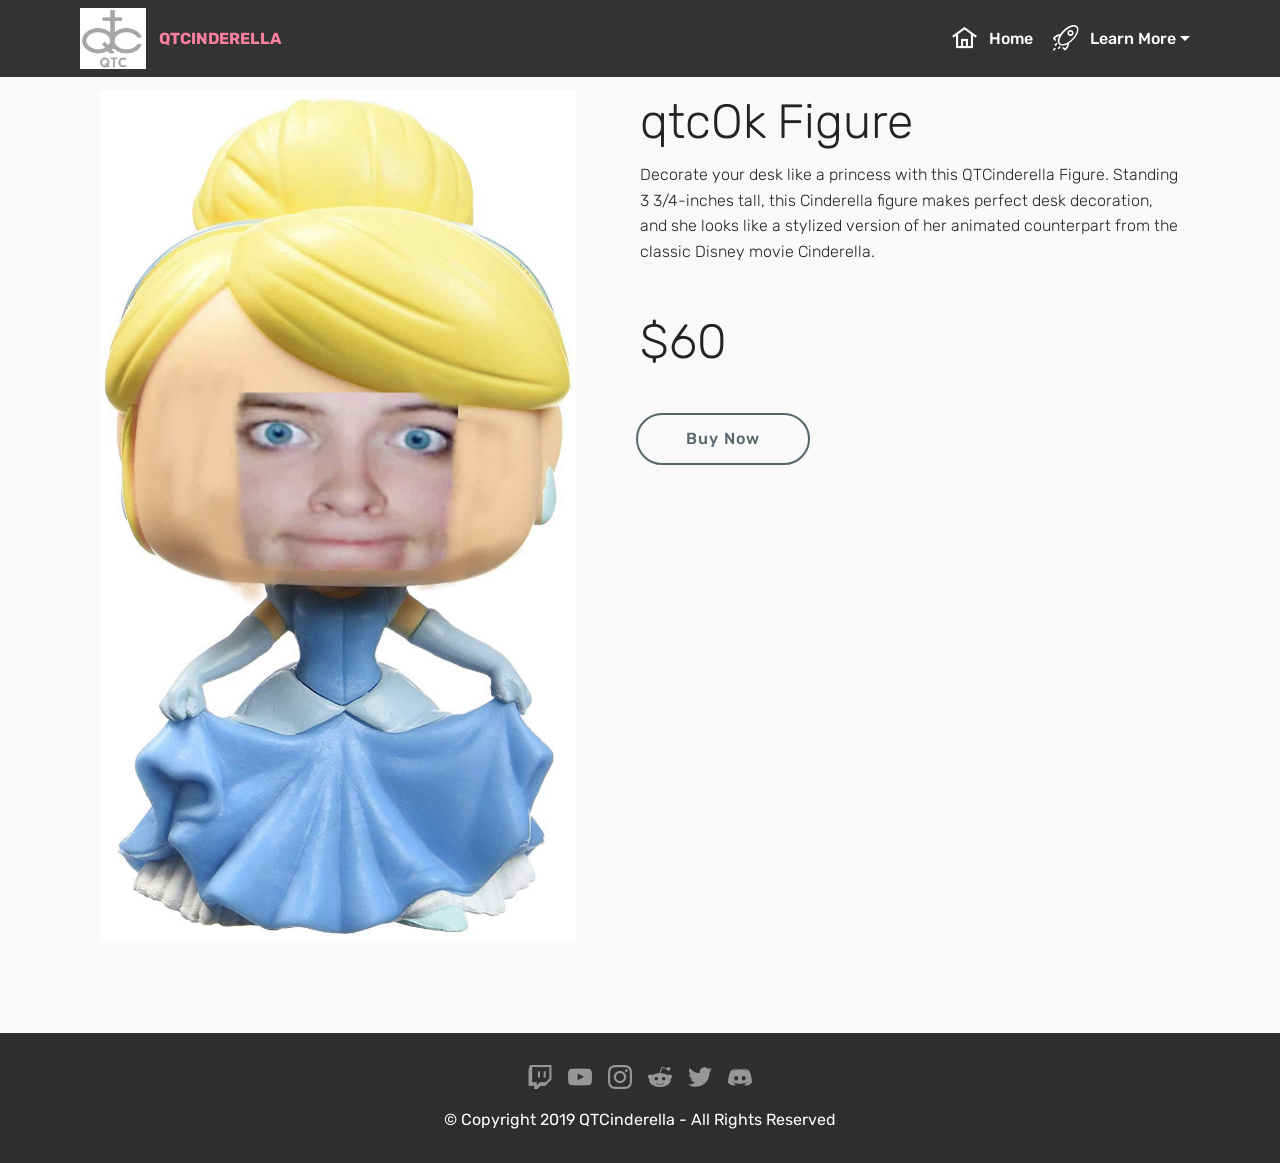
<file: page4.html>
<!DOCTYPE html>
<html  >
<head>
  <!-- Site made with Mobirise Website Builder v4.11.6, https://mobirise.com -->
  <meta charset="UTF-8">
  <meta http-equiv="X-UA-Compatible" content="IE=edge">
  <meta name="generator" content="Mobirise v4.11.6, mobirise.com">
  <meta name="viewport" content="width=device-width, initial-scale=1, minimum-scale=1">
  <link rel="shortcut icon" href="assets/images/qtc-lolgogo-122x112.jpg" type="image/x-icon">
  <meta name="description" content="Website Maker Description">
  
  <title>qtcOk Figure</title>
  <link rel="stylesheet" href="assets/web/assets/mobirise-icons2/mobirise2.css">
  <link rel="stylesheet" href="assets/web/assets/mobirise-icons/mobirise-icons.css">
  <link rel="stylesheet" href="assets/web/assets/mobirise-icons-bold/mobirise-icons-bold.css">
  <link rel="stylesheet" href="assets/bootstrap/css/bootstrap.min.css">
  <link rel="stylesheet" href="assets/bootstrap/css/bootstrap-grid.min.css">
  <link rel="stylesheet" href="assets/bootstrap/css/bootstrap-reboot.min.css">
  <link rel="stylesheet" href="assets/tether/tether.min.css">
  <link rel="stylesheet" href="assets/socicon/css/styles.css">
  <link rel="stylesheet" href="assets/dropdown/css/style.css">
  <link rel="stylesheet" href="assets/theme/css/style.css">
  <link rel="preload" as="style" href="assets/mobirise/css/mbr-additional.css"><link rel="stylesheet" href="assets/mobirise/css/mbr-additional.css" type="text/css">
  
  
  
</head>
<body>
  <section class="menu cid-rIwGVCQDtY" once="menu" id="menu1-h">

    

    <nav class="navbar navbar-expand beta-menu navbar-dropdown align-items-center navbar-fixed-top navbar-toggleable-sm">
        <button class="navbar-toggler navbar-toggler-right" type="button" data-toggle="collapse" data-target="#navbarSupportedContent" aria-controls="navbarSupportedContent" aria-expanded="false" aria-label="Toggle navigation">
            <div class="hamburger">
                <span></span>
                <span></span>
                <span></span>
                <span></span>
            </div>
        </button>
        <div class="menu-logo">
            <div class="navbar-brand">
                <span class="navbar-logo">
                    <a href="index.html">
                         <img src="assets/images/qtc-lolgogo-122x112.jpg" alt="Mobirise" title="" style="height: 3.8rem;">
                    </a>
                </span>
                <span class="navbar-caption-wrap"><a class="navbar-caption text-secondary display-4" href="index.html">
                        QTCINDERELLA</a></span>
            </div>
        </div>
        <div class="collapse navbar-collapse" id="navbarSupportedContent">
            <ul class="navbar-nav nav-dropdown nav-right" data-app-modern-menu="true"><li class="nav-item">
                    <a class="nav-link link text-white display-4" href="index.html"><span class="mobi-mbri mobi-mbri-home mbr-iconfont mbr-iconfont-btn"></span>
                        
                        Home</a>
                </li><li class="nav-item dropdown">
                    <a class="nav-link link text-white dropdown-toggle display-4" href="index.html" data-toggle="dropdown-submenu" aria-expanded="false"><span class="mbrib-rocket mbr-iconfont mbr-iconfont-btn"></span>Learn More</a><div class="dropdown-menu"><a class="text-white dropdown-item display-4" href="page6.html">About Me</a><a class="text-white dropdown-item display-4" href="page8.html" aria-expanded="false">About Products</a><a class="text-white dropdown-item display-4" href="https://streamlabs.com/qtcinderella/tip" aria-expanded="false" target="_blank">Donate</a></div>
                </li></ul>
            
        </div>
    </nav>
</section>

<section class="engine"><a href="https://mobirise.info/f">simple site maker</a></section><section class="services2 cid-rIwGVBuCSk" id="services2-g">
    <!---->
    
    <!---->
    <!--Overlay-->
    
    <!--Container-->
    <div class="container">
        <div class="col-md-12">
            <div class="media-container-row">
                <div class="mbr-figure" style="width: 50%;">
                    <img src="assets/images/81za4xzlx0l.-sl1500-837x1500.jpg" alt="Mobirise" title="">
                </div>
                <div class="align-left aside-content">
                    <h2 class="mbr-title pt-2 mbr-fonts-style display-2">qtcOk Figure</h2>
                    <div class="mbr-section-text">
                        <p class="mbr-text text1 pt-2 mbr-light mbr-fonts-style display-7">Decorate your desk like a princess with this QTCinderella Figure. Standing 3 3/4-inches tall, this Cinderella figure makes perfect desk decoration, and she looks like a stylized version of her animated counterpart from the classic Disney movie Cinderella.</p>
                        <p class="mbr-text text2 pt-4 mbr-light mbr-fonts-style display-2">
                            $60</p>
                    </div>
                    <!--Btn-->
                    <div class="mbr-section-btn pt-3 align-left"><a href="https://clips.twitch.tv/ImpartialTriumphantPeafowlMcaT" class="btn btn-warning-outline display-4" target="_blank">
                            Buy Now
                        </a></div>
                </div>
            </div>
        </div>
    </div>
</section>

<section once="footers" class="cid-rIwGVDOhec" id="footer7-i">

    

    

    <div class="container">
        <div class="media-container-row align-center mbr-white">
            
            <div class="row social-row">
                <div class="social-list align-right pb-2">
                    
                    
                    
                    
                    
                    
                <div class="soc-item">
                        <a href="https://www.twitch.tv/qtcinderella" target="_blank">
                            <span class="mbr-iconfont mbr-iconfont-social socicon-twitch socicon"></span>
                        </a>
                    </div><div class="soc-item">
                        <a href="http://youtube.com/qtcinderella" target="_blank">
                            <span class="mbr-iconfont mbr-iconfont-social socicon-youtube socicon"></span>
                        </a>
                    </div><div class="soc-item">
                        <a href="https://www.instagram.com/qtcinderella/" target="_blank">
                            <span class="mbr-iconfont mbr-iconfont-social socicon-instagram socicon"></span>
                        </a>
                    </div><div class="soc-item">
                        <a href="https://www.reddit.com/r/QTCinderella/" target="_blank">
                            <span class="mbr-iconfont mbr-iconfont-social socicon-reddit socicon"></span>
                        </a>
                    </div><div class="soc-item">
                        <a href="https://twitter.com/qt_cinderella" target="_blank">
                            <span class="mbr-iconfont mbr-iconfont-social socicon-twitter socicon"></span>
                        </a>
                    </div><div class="soc-item">
                        <a href="https://discord.gg/NVbfP6C" target="_blank">
                            <span class="mbr-iconfont mbr-iconfont-social socicon-discord socicon"></span>
                        </a>
                    </div></div>
            </div>
            <div class="row row-copirayt">
                <p class="mbr-text mb-0 mbr-fonts-style mbr-white align-center display-7">
                    © Copyright 2019 QTCinderella - All Rights Reserved
                </p>
            </div>
        </div>
    </div>
</section>


  <script src="assets/web/assets/jquery/jquery.min.js"></script>
  <script src="assets/popper/popper.min.js"></script>
  <script src="assets/bootstrap/js/bootstrap.min.js"></script>
  <script src="assets/tether/tether.min.js"></script>
  <script src="assets/touchswipe/jquery.touch-swipe.min.js"></script>
  <script src="assets/smoothscroll/smooth-scroll.js"></script>
  <script src="assets/dropdown/js/nav-dropdown.js"></script>
  <script src="assets/dropdown/js/navbar-dropdown.js"></script>
  <script src="assets/theme/js/script.js"></script>
  
  
</body>
</html>
</file>
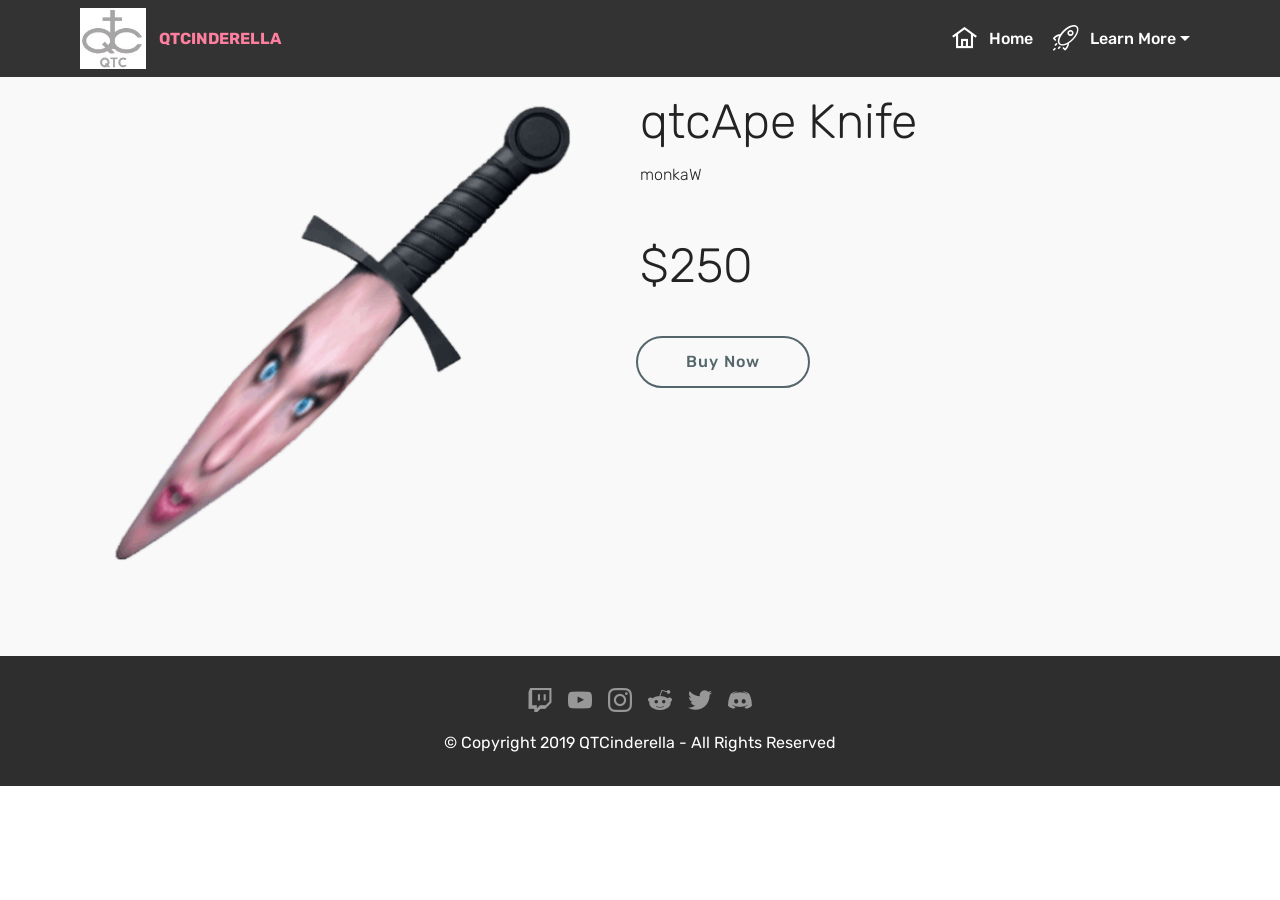
<file: page5.html>
<!DOCTYPE html>
<html  >
<head>
  <!-- Site made with Mobirise Website Builder v4.11.6, https://mobirise.com -->
  <meta charset="UTF-8">
  <meta http-equiv="X-UA-Compatible" content="IE=edge">
  <meta name="generator" content="Mobirise v4.11.6, mobirise.com">
  <meta name="viewport" content="width=device-width, initial-scale=1, minimum-scale=1">
  <link rel="shortcut icon" href="assets/images/qtc-lolgogo-122x112.jpg" type="image/x-icon">
  <meta name="description" content="Website Maker Description">
  
  <title>qtcApe Knife</title>
  <link rel="stylesheet" href="assets/web/assets/mobirise-icons2/mobirise2.css">
  <link rel="stylesheet" href="assets/web/assets/mobirise-icons/mobirise-icons.css">
  <link rel="stylesheet" href="assets/web/assets/mobirise-icons-bold/mobirise-icons-bold.css">
  <link rel="stylesheet" href="assets/bootstrap/css/bootstrap.min.css">
  <link rel="stylesheet" href="assets/bootstrap/css/bootstrap-grid.min.css">
  <link rel="stylesheet" href="assets/bootstrap/css/bootstrap-reboot.min.css">
  <link rel="stylesheet" href="assets/tether/tether.min.css">
  <link rel="stylesheet" href="assets/socicon/css/styles.css">
  <link rel="stylesheet" href="assets/dropdown/css/style.css">
  <link rel="stylesheet" href="assets/theme/css/style.css">
  <link rel="preload" as="style" href="assets/mobirise/css/mbr-additional.css"><link rel="stylesheet" href="assets/mobirise/css/mbr-additional.css" type="text/css">
  
  
  
</head>
<body>
  <section class="menu cid-rIwPiSHtV3" once="menu" id="menu1-k">

    

    <nav class="navbar navbar-expand beta-menu navbar-dropdown align-items-center navbar-fixed-top navbar-toggleable-sm">
        <button class="navbar-toggler navbar-toggler-right" type="button" data-toggle="collapse" data-target="#navbarSupportedContent" aria-controls="navbarSupportedContent" aria-expanded="false" aria-label="Toggle navigation">
            <div class="hamburger">
                <span></span>
                <span></span>
                <span></span>
                <span></span>
            </div>
        </button>
        <div class="menu-logo">
            <div class="navbar-brand">
                <span class="navbar-logo">
                    <a href="index.html">
                         <img src="assets/images/qtc-lolgogo-122x112.jpg" alt="Mobirise" title="" style="height: 3.8rem;">
                    </a>
                </span>
                <span class="navbar-caption-wrap"><a class="navbar-caption text-secondary display-4" href="index.html">
                        QTCINDERELLA</a></span>
            </div>
        </div>
        <div class="collapse navbar-collapse" id="navbarSupportedContent">
            <ul class="navbar-nav nav-dropdown nav-right" data-app-modern-menu="true"><li class="nav-item">
                    <a class="nav-link link text-white display-4" href="index.html"><span class="mobi-mbri mobi-mbri-home mbr-iconfont mbr-iconfont-btn"></span>
                        
                        Home</a>
                </li><li class="nav-item dropdown">
                    <a class="nav-link link text-white dropdown-toggle display-4" href="index.html" data-toggle="dropdown-submenu" aria-expanded="false"><span class="mbrib-rocket mbr-iconfont mbr-iconfont-btn"></span>Learn More</a><div class="dropdown-menu"><a class="text-white dropdown-item display-4" href="page6.html">About Me</a><a class="text-white dropdown-item display-4" href="page8.html" aria-expanded="false">About Products</a><a class="text-white dropdown-item display-4" href="https://streamlabs.com/qtcinderella/tip" aria-expanded="false" target="_blank">Donate</a></div>
                </li></ul>
            
        </div>
    </nav>
</section>

<section class="engine"><a href="https://mobirise.info/y">html website templates</a></section><section class="services2 cid-rIwPiRtpx8" id="services2-j">
    <!---->
    
    <!---->
    <!--Overlay-->
    
    <!--Container-->
    <div class="container">
        <div class="col-md-12">
            <div class="media-container-row">
                <div class="mbr-figure" style="width: 50%;">
                    <img src="assets/images/qtcknife-480x480.png" alt="Mobirise" title="">
                </div>
                <div class="align-left aside-content">
                    <h2 class="mbr-title pt-2 mbr-fonts-style display-2">qtcApe Knife</h2>
                    <div class="mbr-section-text">
                        <p class="mbr-text text1 pt-2 mbr-light mbr-fonts-style display-7">monkaW</p>
                        <p class="mbr-text text2 pt-4 mbr-light mbr-fonts-style display-2">
                            $250</p>
                    </div>
                    <!--Btn-->
                    <div class="mbr-section-btn pt-3 align-left"><a href="https://clips.twitch.tv/MistySpookyShingleNerfRedBlaster" class="btn btn-warning-outline display-4" target="_blank">
                            Buy Now
                        </a></div>
                </div>
            </div>
        </div>
    </div>
</section>

<section once="footers" class="cid-rIwPiTOwwY" id="footer7-l">

    

    

    <div class="container">
        <div class="media-container-row align-center mbr-white">
            
            <div class="row social-row">
                <div class="social-list align-right pb-2">
                    
                    
                    
                    
                    
                    
                <div class="soc-item">
                        <a href="https://www.twitch.tv/qtcinderella" target="_blank">
                            <span class="mbr-iconfont mbr-iconfont-social socicon-twitch socicon"></span>
                        </a>
                    </div><div class="soc-item">
                        <a href="http://youtube.com/qtcinderella" target="_blank">
                            <span class="mbr-iconfont mbr-iconfont-social socicon-youtube socicon"></span>
                        </a>
                    </div><div class="soc-item">
                        <a href="https://www.instagram.com/qtcinderella/" target="_blank">
                            <span class="mbr-iconfont mbr-iconfont-social socicon-instagram socicon"></span>
                        </a>
                    </div><div class="soc-item">
                        <a href="https://www.reddit.com/r/QTCinderella/" target="_blank">
                            <span class="mbr-iconfont mbr-iconfont-social socicon-reddit socicon"></span>
                        </a>
                    </div><div class="soc-item">
                        <a href="https://twitter.com/qt_cinderella" target="_blank">
                            <span class="mbr-iconfont mbr-iconfont-social socicon-twitter socicon"></span>
                        </a>
                    </div><div class="soc-item">
                        <a href="https://discord.gg/NVbfP6C" target="_blank">
                            <span class="mbr-iconfont mbr-iconfont-social socicon-discord socicon"></span>
                        </a>
                    </div></div>
            </div>
            <div class="row row-copirayt">
                <p class="mbr-text mb-0 mbr-fonts-style mbr-white align-center display-7">
                    © Copyright 2019 QTCinderella - All Rights Reserved
                </p>
            </div>
        </div>
    </div>
</section>


  <script src="assets/web/assets/jquery/jquery.min.js"></script>
  <script src="assets/popper/popper.min.js"></script>
  <script src="assets/bootstrap/js/bootstrap.min.js"></script>
  <script src="assets/tether/tether.min.js"></script>
  <script src="assets/touchswipe/jquery.touch-swipe.min.js"></script>
  <script src="assets/smoothscroll/smooth-scroll.js"></script>
  <script src="assets/dropdown/js/nav-dropdown.js"></script>
  <script src="assets/dropdown/js/navbar-dropdown.js"></script>
  <script src="assets/theme/js/script.js"></script>
  
  
</body>
</html>
</file>
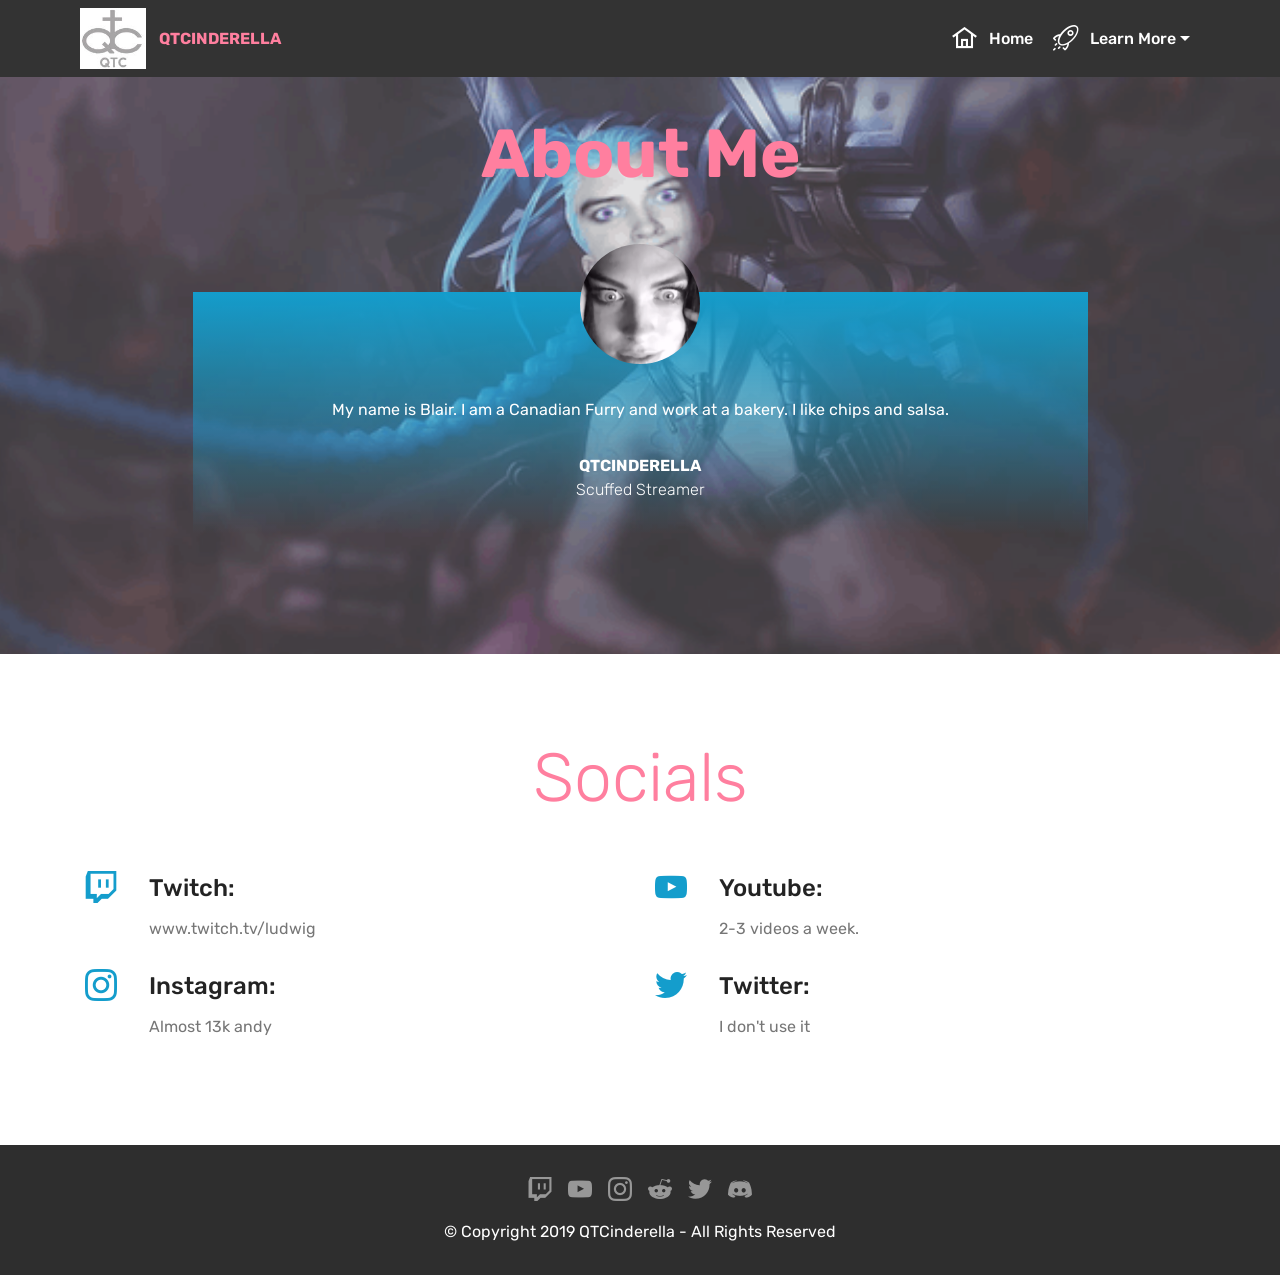
<file: page6.html>
<!DOCTYPE html>
<html  >
<head>
  <!-- Site made with Mobirise Website Builder v4.11.6, https://mobirise.com -->
  <meta charset="UTF-8">
  <meta http-equiv="X-UA-Compatible" content="IE=edge">
  <meta name="generator" content="Mobirise v4.11.6, mobirise.com">
  <meta name="viewport" content="width=device-width, initial-scale=1, minimum-scale=1">
  <link rel="shortcut icon" href="assets/images/qtc-lolgogo-122x112.jpg" type="image/x-icon">
  <meta name="description" content="Website Maker Description">
  
  <title>About Me</title>
  <link rel="stylesheet" href="assets/web/assets/mobirise-icons2/mobirise2.css">
  <link rel="stylesheet" href="assets/web/assets/mobirise-icons/mobirise-icons.css">
  <link rel="stylesheet" href="assets/web/assets/mobirise-icons-bold/mobirise-icons-bold.css">
  <link rel="stylesheet" href="assets/bootstrap/css/bootstrap.min.css">
  <link rel="stylesheet" href="assets/bootstrap/css/bootstrap-grid.min.css">
  <link rel="stylesheet" href="assets/bootstrap/css/bootstrap-reboot.min.css">
  <link rel="stylesheet" href="assets/tether/tether.min.css">
  <link rel="stylesheet" href="assets/dropdown/css/style.css">
  <link rel="stylesheet" href="assets/socicon/css/styles.css">
  <link rel="stylesheet" href="assets/theme/css/style.css">
  <link rel="preload" as="style" href="assets/mobirise/css/mbr-additional.css"><link rel="stylesheet" href="assets/mobirise/css/mbr-additional.css" type="text/css">
  
  
  
</head>
<body>
  <section class="menu cid-rIwR3mrZsf" once="menu" id="menu1-n">

    

    <nav class="navbar navbar-expand beta-menu navbar-dropdown align-items-center navbar-fixed-top navbar-toggleable-sm">
        <button class="navbar-toggler navbar-toggler-right" type="button" data-toggle="collapse" data-target="#navbarSupportedContent" aria-controls="navbarSupportedContent" aria-expanded="false" aria-label="Toggle navigation">
            <div class="hamburger">
                <span></span>
                <span></span>
                <span></span>
                <span></span>
            </div>
        </button>
        <div class="menu-logo">
            <div class="navbar-brand">
                <span class="navbar-logo">
                    <a href="index.html">
                         <img src="assets/images/qtc-lolgogo-122x112.jpg" alt="Mobirise" title="" style="height: 3.8rem;">
                    </a>
                </span>
                <span class="navbar-caption-wrap"><a class="navbar-caption text-secondary display-4" href="index.html">
                        QTCINDERELLA</a></span>
            </div>
        </div>
        <div class="collapse navbar-collapse" id="navbarSupportedContent">
            <ul class="navbar-nav nav-dropdown nav-right" data-app-modern-menu="true"><li class="nav-item">
                    <a class="nav-link link text-white display-4" href="index.html"><span class="mobi-mbri mobi-mbri-home mbr-iconfont mbr-iconfont-btn"></span>
                        
                        Home</a>
                </li><li class="nav-item dropdown">
                    <a class="nav-link link text-white dropdown-toggle display-4" href="index.html" data-toggle="dropdown-submenu" aria-expanded="false"><span class="mbrib-rocket mbr-iconfont mbr-iconfont-btn"></span>Learn More</a><div class="dropdown-menu"><a class="text-white dropdown-item display-4" href="page6.html">About Me</a><a class="text-white dropdown-item display-4" href="page8.html" aria-expanded="false">About Products</a><a class="text-white dropdown-item display-4" href="https://streamlabs.com/qtcinderella/tip" aria-expanded="false" target="_blank">Donate</a></div>
                </li></ul>
            
        </div>
    </nav>
</section>

<section class="engine"><a href="https://mobirise.info/o">free portfolio web templates</a></section><section class="testimonials5 cid-rIwRctq733 mbr-parallax-background" id="testimonials5-p">

    

    <div class="mbr-overlay" style="opacity: 0.3; background-color: rgb(193, 193, 193);">
    </div>
    <div class="container">
        <div class="media-container-row">
            <div class="title col-12 align-center">
                <h2 class="pb-3 mbr-fonts-style display-1"><strong>
                    About Me</strong></h2>
                
            </div>
        </div>
    </div>

    <div class="container">
        <div class="media-container-column">
            

            
        <div class="mbr-testimonial align-center col-12 col-md-10">
                <div class="panel-item">
                    <div class="card-block">
                        <div class="testimonial-photo">
                            <img src="assets/images/qtcsetrsaet-1-240x323.png" alt="" title="">
                        </div>
                        <p class="mbr-text mbr-fonts-style mbr-white display-7">
                           My name is Blair. I am a Canadian Furry and work at a bakery. I like chips and salsa.</p>
                    </div>
                    <div class="card-footer">
                        <div class="mbr-author-name mbr-bold mbr-fonts-style mbr-white display-7">
                             QTCINDERELLA</div>
                        <small class="mbr-author-desc mbr-italic mbr-light mbr-fonts-style mbr-white display-7">
                               Scuffed Streamer</small>
                    </div>
                </div>
            </div></div>
    </div>   
</section>

<section class="mbr-section contacts3 cid-rIwY6Txte5" id="contacts3-u">
    <!---->
    
    <!---->
    <!--Overlay-->
    
    <!--Container-->
    <div class="container">
        <div class="row">
            <!--Titles-->
            <div class="title col-12">
                <h2 class="align-left mbr-fonts-style display-1">
                    Socials</h2>
                
            </div>
            <div class="col-12">
                <div class="row">
                    <div class="col-12 col-md-6">
                        <div class="wrapper">
                            <span class="iconfont-wrapper">
                                <a href="https://www.twitch.tv/qtcinderella" target="_blank"><span class="amp-iconfont icon fa-thumbs-o-up fa socicon-twitch socicon"></span></a>
                            </span>
                            <div class="b-info b-adress">
                                <h5 class="align-left mbr-fonts-style display-5">
                                    Twitch:
                                </h5>
                                <p class="mbr-text align-left mbr-fonts-style display-7">www.twitch.tv/ludwig</p>
                            </div>
                        </div>
                    </div>
                    <div class="col-12 col-md-6">
                        <div class="wrapper">
                            <span class="iconfont-wrapper">
                                <a href="http://youtube.com/qtcinderella" target="_blank"><span class="amp-iconfont icon fa-phone fa socicon-youtube socicon"></span></a>
                            </span>
                            <div class="b-info b-phone">
                                <h5 class="align-left mbr-fonts-style display-5">
                                    Youtube:
                                </h5>
                                <p class="mbr-text align-left mbr-fonts-style display-7">2-3 videos a week.&nbsp;</p>
                            </div>
                        </div>
                    </div>
                    <div class="col-12 col-md-6">
                        <div class="wrapper">
                            <span class="iconfont-wrapper">
                                <a href="https://www.instagram.com/qtcinderella/" target="_blank"><span class="amp-iconfont icon fa-comment-o fa socicon-instagram socicon"></span></a>
                            </span>
                            <div class="b-info b-mail">
                                <h5 class="align-left mbr-fonts-style display-5">
                                    Instagram:
                                </h5>
                                <p class="mbr-text align-left mbr-fonts-style display-7">Almost 13k andy</p>
                            </div>
                        </div>
                    </div>
                    <div class="col-12 col-md-6">
                        <div class="wrapper">
                            <span class="iconfont-wrapper">
                                <a href="https://twitter.com/qt_cinderella" target="_blank"><span class="amp-iconfont icon fa-th-large fa socicon-twitter socicon"></span></a>
                            </span>
                            <div class="b-info b-mail">
                                <h5 class="align-left mbr-fonts-style display-5">
                                    Twitter:
                                </h5>
                                <p class="mbr-text align-left mbr-fonts-style display-7">
                                    I don't use it</p>
                            </div>
                        </div>
                    </div>
                </div>
            </div>
        </div>
    </div>
</section>

<section once="footers" class="cid-rIwR3nRzWt" id="footer7-o">

    

    

    <div class="container">
        <div class="media-container-row align-center mbr-white">
            
            <div class="row social-row">
                <div class="social-list align-right pb-2">
                    
                    
                    
                    
                    
                    
                <div class="soc-item">
                        <a href="https://www.twitch.tv/qtcinderella" target="_blank">
                            <span class="mbr-iconfont mbr-iconfont-social socicon-twitch socicon"></span>
                        </a>
                    </div><div class="soc-item">
                        <a href="http://youtube.com/qtcinderella" target="_blank">
                            <span class="mbr-iconfont mbr-iconfont-social socicon-youtube socicon"></span>
                        </a>
                    </div><div class="soc-item">
                        <a href="https://www.instagram.com/qtcinderella/" target="_blank">
                            <span class="mbr-iconfont mbr-iconfont-social socicon-instagram socicon"></span>
                        </a>
                    </div><div class="soc-item">
                        <a href="https://www.reddit.com/r/QTCinderella/" target="_blank">
                            <span class="mbr-iconfont mbr-iconfont-social socicon-reddit socicon"></span>
                        </a>
                    </div><div class="soc-item">
                        <a href="https://twitter.com/qt_cinderella" target="_blank">
                            <span class="mbr-iconfont mbr-iconfont-social socicon-twitter socicon"></span>
                        </a>
                    </div><div class="soc-item">
                        <a href="https://discord.gg/NVbfP6C" target="_blank">
                            <span class="mbr-iconfont mbr-iconfont-social socicon-discord socicon"></span>
                        </a>
                    </div></div>
            </div>
            <div class="row row-copirayt">
                <p class="mbr-text mb-0 mbr-fonts-style mbr-white align-center display-7">
                    © Copyright 2019 QTCinderella - All Rights Reserved
                </p>
            </div>
        </div>
    </div>
</section>


  <script src="assets/web/assets/jquery/jquery.min.js"></script>
  <script src="assets/popper/popper.min.js"></script>
  <script src="assets/bootstrap/js/bootstrap.min.js"></script>
  <script src="assets/tether/tether.min.js"></script>
  <script src="assets/dropdown/js/nav-dropdown.js"></script>
  <script src="assets/dropdown/js/navbar-dropdown.js"></script>
  <script src="assets/touchswipe/jquery.touch-swipe.min.js"></script>
  <script src="assets/smoothscroll/smooth-scroll.js"></script>
  <script src="assets/parallax/jarallax.min.js"></script>
  <script src="assets/theme/js/script.js"></script>
  
  
</body>
</html>
</file>
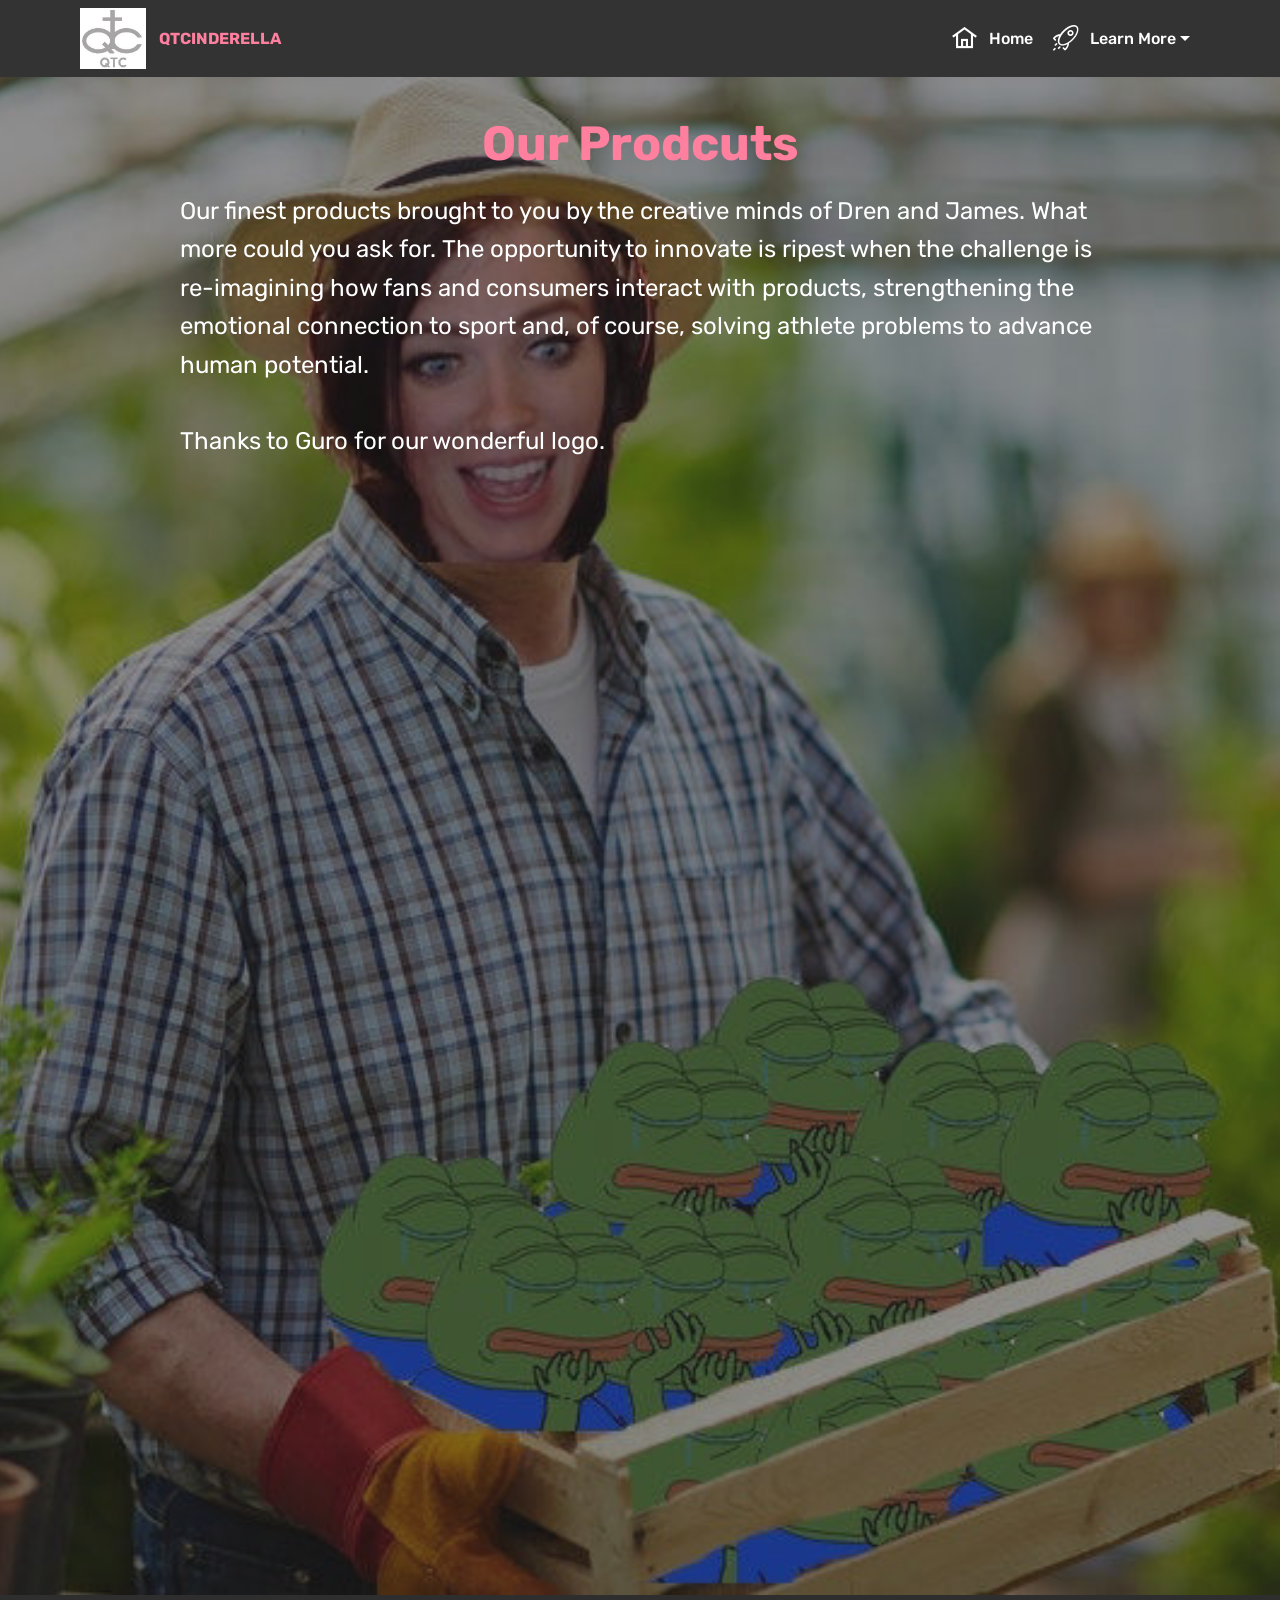
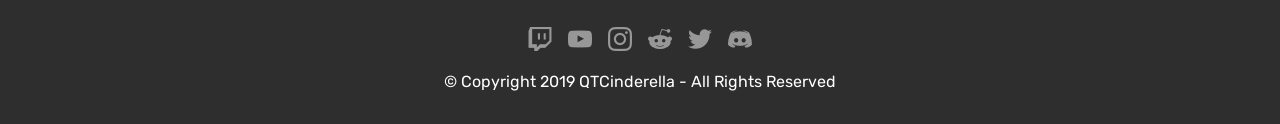
<file: page8.html>
<!DOCTYPE html>
<html  >
<head>
  <!-- Site made with Mobirise Website Builder v4.11.6, https://mobirise.com -->
  <meta charset="UTF-8">
  <meta http-equiv="X-UA-Compatible" content="IE=edge">
  <meta name="generator" content="Mobirise v4.11.6, mobirise.com">
  <meta name="viewport" content="width=device-width, initial-scale=1, minimum-scale=1">
  <link rel="shortcut icon" href="assets/images/qtc-lolgogo-122x112.jpg" type="image/x-icon">
  <meta name="description" content="Website Maker Description">
  
  <title>Background</title>
  <link rel="stylesheet" href="assets/web/assets/mobirise-icons2/mobirise2.css">
  <link rel="stylesheet" href="assets/web/assets/mobirise-icons/mobirise-icons.css">
  <link rel="stylesheet" href="assets/web/assets/mobirise-icons-bold/mobirise-icons-bold.css">
  <link rel="stylesheet" href="assets/bootstrap/css/bootstrap.min.css">
  <link rel="stylesheet" href="assets/bootstrap/css/bootstrap-grid.min.css">
  <link rel="stylesheet" href="assets/bootstrap/css/bootstrap-reboot.min.css">
  <link rel="stylesheet" href="assets/tether/tether.min.css">
  <link rel="stylesheet" href="assets/socicon/css/styles.css">
  <link rel="stylesheet" href="assets/dropdown/css/style.css">
  <link rel="stylesheet" href="assets/theme/css/style.css">
  <link rel="preload" as="style" href="assets/mobirise/css/mbr-additional.css"><link rel="stylesheet" href="assets/mobirise/css/mbr-additional.css" type="text/css">
  
  
  
</head>
<body>
  <section class="menu cid-rIxdb0a04T" once="menu" id="menu1-z">

    

    <nav class="navbar navbar-expand beta-menu navbar-dropdown align-items-center navbar-fixed-top navbar-toggleable-sm">
        <button class="navbar-toggler navbar-toggler-right" type="button" data-toggle="collapse" data-target="#navbarSupportedContent" aria-controls="navbarSupportedContent" aria-expanded="false" aria-label="Toggle navigation">
            <div class="hamburger">
                <span></span>
                <span></span>
                <span></span>
                <span></span>
            </div>
        </button>
        <div class="menu-logo">
            <div class="navbar-brand">
                <span class="navbar-logo">
                    <a href="index.html">
                         <img src="assets/images/qtc-lolgogo-122x112.jpg" alt="Mobirise" title="" style="height: 3.8rem;">
                    </a>
                </span>
                <span class="navbar-caption-wrap"><a class="navbar-caption text-secondary display-4" href="index.html">
                        QTCINDERELLA</a></span>
            </div>
        </div>
        <div class="collapse navbar-collapse" id="navbarSupportedContent">
            <ul class="navbar-nav nav-dropdown nav-right" data-app-modern-menu="true"><li class="nav-item">
                    <a class="nav-link link text-white display-4" href="index.html"><span class="mobi-mbri mobi-mbri-home mbr-iconfont mbr-iconfont-btn"></span>
                        
                        Home</a>
                </li><li class="nav-item dropdown">
                    <a class="nav-link link text-white dropdown-toggle display-4" href="index.html" data-toggle="dropdown-submenu" aria-expanded="false"><span class="mbrib-rocket mbr-iconfont mbr-iconfont-btn"></span>Learn More</a><div class="dropdown-menu"><a class="text-white dropdown-item display-4" href="page6.html">About Me</a><a class="text-white dropdown-item display-4" href="page8.html" aria-expanded="false">About Products</a><a class="text-white dropdown-item display-4" href="https://streamlabs.com/qtcinderella/tip" aria-expanded="false" target="_blank">Donate</a></div>
                </li></ul>
            
        </div>
    </nav>
</section>

<section class="engine"><a href="https://mobirise.info/o">portfolio site templates</a></section><section class="mbr-section info4 cid-rIxe0fugZB" id="info4-11">

    

    <div class="mbr-overlay" style="opacity: 0.5; background-color: rgb(35, 35, 35);">
    </div>
    <div class="container">
        <div class="justify-content-center row">
            <div class="media-container-column title col-12 col-md-10">
                <h2 class="align-right mbr-bold mbr-white pb-3 mbr-fonts-style display-2">Our Prodcuts</h2>
                
                <p class="mbr-text align-right mbr-white mbr-fonts-style display-5">Our finest products brought to you by the creative minds of Dren and James. What more could you ask for.&nbsp;The opportunity to innovate is ripest when the challenge is re-imagining how fans and consumers interact with products, strengthening the emotional connection to sport and, of course, solving athlete problems to advance human potential.<br><br>Thanks to Guro for our wonderful logo.&nbsp;<br><br><br><br><br><br><br><br><br><br><br><br><br><br><br><br><br><br><br><br><br><br><br><br><br><br><br></p>
                
            </div>
        </div>
    </div>
</section>

<section once="footers" class="cid-rIxdb1d2YT" id="footer7-10">

    

    

    <div class="container">
        <div class="media-container-row align-center mbr-white">
            
            <div class="row social-row">
                <div class="social-list align-right pb-2">
                    
                    
                    
                    
                    
                    
                <div class="soc-item">
                        <a href="https://www.twitch.tv/qtcinderella" target="_blank">
                            <span class="mbr-iconfont mbr-iconfont-social socicon-twitch socicon"></span>
                        </a>
                    </div><div class="soc-item">
                        <a href="http://youtube.com/qtcinderella" target="_blank">
                            <span class="mbr-iconfont mbr-iconfont-social socicon-youtube socicon"></span>
                        </a>
                    </div><div class="soc-item">
                        <a href="https://www.instagram.com/qtcinderella/" target="_blank">
                            <span class="mbr-iconfont mbr-iconfont-social socicon-instagram socicon"></span>
                        </a>
                    </div><div class="soc-item">
                        <a href="https://www.reddit.com/r/QTCinderella/" target="_blank">
                            <span class="mbr-iconfont mbr-iconfont-social socicon-reddit socicon"></span>
                        </a>
                    </div><div class="soc-item">
                        <a href="https://twitter.com/qt_cinderella" target="_blank">
                            <span class="mbr-iconfont mbr-iconfont-social socicon-twitter socicon"></span>
                        </a>
                    </div><div class="soc-item">
                        <a href="https://discord.gg/NVbfP6C" target="_blank">
                            <span class="mbr-iconfont mbr-iconfont-social socicon-discord socicon"></span>
                        </a>
                    </div></div>
            </div>
            <div class="row row-copirayt">
                <p class="mbr-text mb-0 mbr-fonts-style mbr-white align-center display-7">
                    © Copyright 2019 QTCinderella - All Rights Reserved
                </p>
            </div>
        </div>
    </div>
</section>


  <script src="assets/web/assets/jquery/jquery.min.js"></script>
  <script src="assets/popper/popper.min.js"></script>
  <script src="assets/bootstrap/js/bootstrap.min.js"></script>
  <script src="assets/tether/tether.min.js"></script>
  <script src="assets/touchswipe/jquery.touch-swipe.min.js"></script>
  <script src="assets/smoothscroll/smooth-scroll.js"></script>
  <script src="assets/dropdown/js/nav-dropdown.js"></script>
  <script src="assets/dropdown/js/navbar-dropdown.js"></script>
  <script src="assets/theme/js/script.js"></script>
  
  
</body>
</html>
</file>
<file: assets/web/assets/mobirise-icons2/mobirise2.css>
@font-face {
  font-family: 'Moririse2';
  font-display: swap;
  src:  url('mobirise2.eot?f2bix4');
  src:  url('mobirise2.eot?f2bix4#iefix') format('embedded-opentype'),
    url('mobirise2.ttf?f2bix4') format('truetype'),
    url('mobirise2.woff?f2bix4') format('woff'),
    url('mobirise2.svg?f2bix4#mobirise2') format('svg');
  font-weight: normal;
  font-style: normal;
}

[class^="mobi-"], [class*=" mobi-"] {
  /* use !important to prevent issues with browser extensions that change fonts */
  font-family: 'Moririse2' !important;
  speak: none;
  font-style: normal;
  font-weight: normal;
  font-variant: normal;
  text-transform: none;
  line-height: 1;

  /* Better Font Rendering =========== */
  -webkit-font-smoothing: antialiased;
  -moz-osx-font-smoothing: grayscale;
}

.mobi-mbri-add-submenu:before {
  content: "\e900";
}
.mobi-mbri-alert:before {
  content: "\e901";
}
.mobi-mbri-align-center:before {
  content: "\e902";
}
.mobi-mbri-align-justify:before {
  content: "\e903";
}
.mobi-mbri-align-left:before {
  content: "\e904";
}
.mobi-mbri-align-right:before {
  content: "\e905";
}
.mobi-mbri-android:before {
  content: "\e906";
}
.mobi-mbri-apple:before {
  content: "\e907";
}
.mobi-mbri-arrow-down:before {
  content: "\e908";
}
.mobi-mbri-arrow-next:before {
  content: "\e909";
}
.mobi-mbri-arrow-prev:before {
  content: "\e90a";
}
.mobi-mbri-arrow-up:before {
  content: "\e90b";
}
.mobi-mbri-bold:before {
  content: "\e90c";
}
.mobi-mbri-bookmark:before {
  content: "\e90d";
}
.mobi-mbri-bootstrap:before {
  content: "\e90e";
}
.mobi-mbri-briefcase:before {
  content: "\e90f";
}
.mobi-mbri-browse:before {
  content: "\e910";
}
.mobi-mbri-bulleted-list:before {
  content: "\e911";
}
.mobi-mbri-calendar:before {
  content: "\e912";
}
.mobi-mbri-camera:before {
  content: "\e913";
}
.mobi-mbri-cart-add:before {
  content: "\e914";
}
.mobi-mbri-cart-full:before {
  content: "\e915";
}
.mobi-mbri-cash:before {
  content: "\e916";
}
.mobi-mbri-change-style:before {
  content: "\e917";
}
.mobi-mbri-chat:before {
  content: "\e918";
}
.mobi-mbri-clock:before {
  content: "\e919";
}
.mobi-mbri-close:before {
  content: "\e91a";
}
.mobi-mbri-cloud:before {
  content: "\e91b";
}
.mobi-mbri-code:before {
  content: "\e91c";
}
.mobi-mbri-contact-form:before {
  content: "\e91d";
}
.mobi-mbri-credit-card:before {
  content: "\e91e";
}
.mobi-mbri-cursor-click:before {
  content: "\e91f";
}
.mobi-mbri-cust-feedback:before {
  content: "\e920";
}
.mobi-mbri-database:before {
  content: "\e921";
}
.mobi-mbri-delivery:before {
  content: "\e922";
}
.mobi-mbri-desktop:before {
  content: "\e923";
}
.mobi-mbri-devices:before {
  content: "\e924";
}
.mobi-mbri-down:before {
  content: "\e925";
}
.mobi-mbri-download-2:before {
  content: "\e926";
}
.mobi-mbri-download:before {
  content: "\e927";
}
.mobi-mbri-drag-n-drop-2:before {
  content: "\e928";
}
.mobi-mbri-drag-n-drop:before {
  content: "\e929";
}
.mobi-mbri-edit-2:before {
  content: "\e92a";
}
.mobi-mbri-edit:before {
  content: "\e92b";
}
.mobi-mbri-error:before {
  content: "\e92c";
}
.mobi-mbri-extension:before {
  content: "\e92d";
}
.mobi-mbri-features:before {
  content: "\e92e";
}
.mobi-mbri-file:before {
  content: "\e92f";
}
.mobi-mbri-flag:before {
  content: "\e930";
}
.mobi-mbri-folder:before {
  content: "\e931";
}
.mobi-mbri-gift:before {
  content: "\e932";
}
.mobi-mbri-github:before {
  content: "\e933";
}
.mobi-mbri-globe-2:before {
  content: "\e934";
}
.mobi-mbri-globe:before {
  content: "\e935";
}
.mobi-mbri-growing-chart:before {
  content: "\e936";
}
.mobi-mbri-hearth:before {
  content: "\e937";
}
.mobi-mbri-help:before {
  content: "\e938";
}
.mobi-mbri-home:before {
  content: "\e939";
}
.mobi-mbri-hot-cup:before {
  content: "\e93a";
}
.mobi-mbri-idea:before {
  content: "\e93b";
}
.mobi-mbri-image-gallery:before {
  content: "\e93c";
}
.mobi-mbri-image-slider:before {
  content: "\e93d";
}
.mobi-mbri-info:before {
  content: "\e93e";
}
.mobi-mbri-italic:before {
  content: "\e93f";
}
.mobi-mbri-key:before {
  content: "\e940";
}
.mobi-mbri-laptop:before {
  content: "\e941";
}
.mobi-mbri-layers:before {
  content: "\e942";
}
.mobi-mbri-left-right:before {
  content: "\e943";
}
.mobi-mbri-left:before {
  content: "\e944";
}
.mobi-mbri-letter:before {
  content: "\e945";
}
.mobi-mbri-like:before {
  content: "\e946";
}
.mobi-mbri-link:before {
  content: "\e947";
}
.mobi-mbri-lock:before {
  content: "\e948";
}
.mobi-mbri-login:before {
  content: "\e949";
}
.mobi-mbri-logout:before {
  content: "\e94a";
}
.mobi-mbri-magic-stick:before {
  content: "\e94b";
}
.mobi-mbri-map-pin:before {
  content: "\e94c";
}
.mobi-mbri-menu:before {
  content: "\e94d";
}
.mobi-mbri-mobile-2:before {
  content: "\e94e";
}
.mobi-mbri-mobile-horizontal:before {
  content: "\e94f";
}
.mobi-mbri-mobile:before {
  content: "\e950";
}
.mobi-mbri-mobirise:before {
  content: "\e951";
}
.mobi-mbri-more-horizontal:before {
  content: "\e952";
}
.mobi-mbri-more-vertical:before {
  content: "\e953";
}
.mobi-mbri-music:before {
  content: "\e954";
}
.mobi-mbri-new-file:before {
  content: "\e955";
}
.mobi-mbri-numbered-list:before {
  content: "\e956";
}
.mobi-mbri-opened-folder:before {
  content: "\e957";
}
.mobi-mbri-pages:before {
  content: "\e958";
}
.mobi-mbri-paper-plane:before {
  content: "\e959";
}
.mobi-mbri-paperclip:before {
  content: "\e95a";
}
.mobi-mbri-phone:before {
  content: "\e95b";
}
.mobi-mbri-photo:before {
  content: "\e95c";
}
.mobi-mbri-photos:before {
  content: "\e95d";
}
.mobi-mbri-pin:before {
  content: "\e95e";
}
.mobi-mbri-play:before {
  content: "\e95f";
}
.mobi-mbri-plus:before {
  content: "\e960";
}
.mobi-mbri-preview:before {
  content: "\e961";
}
.mobi-mbri-print:before {
  content: "\e962";
}
.mobi-mbri-protect:before {
  content: "\e963";
}
.mobi-mbri-question:before {
  content: "\e964";
}
.mobi-mbri-quote-left:before {
  content: "\e965";
}
.mobi-mbri-quote-right:before {
  content: "\e966";
}
.mobi-mbri-redo:before {
  content: "\e967";
}
.mobi-mbri-refresh:before {
  content: "\e968";
}
.mobi-mbri-responsive-2:before {
  content: "\e969";
}
.mobi-mbri-responsive:before {
  content: "\e96a";
}
.mobi-mbri-right:before {
  content: "\e96b";
}
.mobi-mbri-rocket:before {
  content: "\e96c";
}
.mobi-mbri-sad-face:before {
  content: "\e96d";
}
.mobi-mbri-sale:before {
  content: "\e96e";
}
.mobi-mbri-save:before {
  content: "\e96f";
}
.mobi-mbri-search:before {
  content: "\e970";
}
.mobi-mbri-setting-2:before {
  content: "\e971";
}
.mobi-mbri-setting-3:before {
  content: "\e972";
}
.mobi-mbri-setting:before {
  content: "\e973";
}
.mobi-mbri-share:before {
  content: "\e974";
}
.mobi-mbri-shopping-bag:before {
  content: "\e975";
}
.mobi-mbri-shopping-basket:before {
  content: "\e976";
}
.mobi-mbri-shopping-cart:before {
  content: "\e977";
}
.mobi-mbri-sites:before {
  content: "\e978";
}
.mobi-mbri-smile-face:before {
  content: "\e979";
}
.mobi-mbri-speed:before {
  content: "\e97a";
}
.mobi-mbri-star:before {
  content: "\e97b";
}
.mobi-mbri-success:before {
  content: "\e97c";
}
.mobi-mbri-sun:before {
  content: "\e97d";
}
.mobi-mbri-sun2:before {
  content: "\e97e";
}
.mobi-mbri-tablet-vertical:before {
  content: "\e97f";
}
.mobi-mbri-tablet:before {
  content: "\e980";
}
.mobi-mbri-target:before {
  content: "\e981";
}
.mobi-mbri-timer:before {
  content: "\e982";
}
.mobi-mbri-to-ftp:before {
  content: "\e983";
}
.mobi-mbri-to-local-drive:before {
  content: "\e984";
}
.mobi-mbri-touch-swipe:before {
  content: "\e985";
}
.mobi-mbri-touch:before {
  content: "\e986";
}
.mobi-mbri-trash:before {
  content: "\e987";
}
.mobi-mbri-underline:before {
  content: "\e988";
}
.mobi-mbri-undo:before {
  content: "\e989";
}
.mobi-mbri-unlink:before {
  content: "\e98a";
}
.mobi-mbri-unlock:before {
  content: "\e98b";
}
.mobi-mbri-up-down:before {
  content: "\e98c";
}
.mobi-mbri-up:before {
  content: "\e98d";
}
.mobi-mbri-update:before {
  content: "\e98e";
}
.mobi-mbri-upload-2:before {
  content: "\e98f";
}
.mobi-mbri-upload:before {
  content: "\e990";
}
.mobi-mbri-user-2:before {
  content: "\e991";
}
.mobi-mbri-user:before {
  content: "\e992";
}
.mobi-mbri-users:before {
  content: "\e993";
}
.mobi-mbri-video-play:before {
  content: "\e994";
}
.mobi-mbri-video:before {
  content: "\e995";
}
.mobi-mbri-watch:before {
  content: "\e996";
}
.mobi-mbri-website-theme-2:before {
  content: "\e997";
}
.mobi-mbri-website-theme:before {
  content: "\e998";
}
.mobi-mbri-wifi:before {
  content: "\e999";
}
.mobi-mbri-windows:before {
  content: "\e99a";
}
.mobi-mbri-zoom-in:before {
  content: "\e99b";
}
.mobi-mbri-zoom-out:before {
  content: "\e99c";
}
</file>
<file: assets/web/assets/mobirise-icons/mobirise-icons.css>
@font-face {
  font-family: 'MobiriseIcons';
  src:  url('mobirise-icons.eot?spat4u');
  src:  url('mobirise-icons.eot?spat4u#iefix') format('embedded-opentype'),
    url('mobirise-icons.ttf?spat4u') format('truetype'),
    url('mobirise-icons.woff?spat4u') format('woff'),
    url('mobirise-icons.svg?spat4u#MobiriseIcons') format('svg');
  font-weight: normal;
  font-style: normal;
  font-display: swap;
}

[class^="mbri-"], [class*=" mbri-"] {
  /* use !important to prevent issues with browser extensions that change fonts */
  font-family: MobiriseIcons !important;
  speak: none;
  font-style: normal;
  font-weight: normal;
  font-variant: normal;
  text-transform: none;
  line-height: 1;

  /* Better Font Rendering =========== */
  -webkit-font-smoothing: antialiased;
  -moz-osx-font-smoothing: grayscale;
}

.mbri-add-submenu:before {
  content: "\e900";
}
.mbri-alert:before {
  content: "\e901";
}
.mbri-align-center:before {
  content: "\e902";
}
.mbri-align-justify:before {
  content: "\e903";
}
.mbri-align-left:before {
  content: "\e904";
}
.mbri-align-right:before {
  content: "\e905";
}
.mbri-android:before {
  content: "\e906";
}
.mbri-apple:before {
  content: "\e907";
}
.mbri-arrow-down:before {
  content: "\e908";
}
.mbri-arrow-next:before {
  content: "\e909";
}
.mbri-arrow-prev:before {
  content: "\e90a";
}
.mbri-arrow-up:before {
  content: "\e90b";
}
.mbri-bold:before {
  content: "\e90c";
}
.mbri-bookmark:before {
  content: "\e90d";
}
.mbri-bootstrap:before {
  content: "\e90e";
}
.mbri-briefcase:before {
  content: "\e90f";
}
.mbri-browse:before {
  content: "\e910";
}
.mbri-bulleted-list:before {
  content: "\e911";
}
.mbri-calendar:before {
  content: "\e912";
}
.mbri-camera:before {
  content: "\e913";
}
.mbri-cart-add:before {
  content: "\e914";
}
.mbri-cart-full:before {
  content: "\e915";
}
.mbri-cash:before {
  content: "\e916";
}
.mbri-change-style:before {
  content: "\e917";
}
.mbri-chat:before {
  content: "\e918";
}
.mbri-clock:before {
  content: "\e919";
}
.mbri-close:before {
  content: "\e91a";
}
.mbri-cloud:before {
  content: "\e91b";
}
.mbri-code:before {
  content: "\e91c";
}
.mbri-contact-form:before {
  content: "\e91d";
}
.mbri-credit-card:before {
  content: "\e91e";
}
.mbri-cursor-click:before {
  content: "\e91f";
}
.mbri-cust-feedback:before {
  content: "\e920";
}
.mbri-database:before {
  content: "\e921";
}
.mbri-delivery:before {
  content: "\e922";
}
.mbri-desktop:before {
  content: "\e923";
}
.mbri-devices:before {
  content: "\e924";
}
.mbri-down:before {
  content: "\e925";
}
.mbri-download:before {
  content: "\e989";
}
.mbri-drag-n-drop:before {
  content: "\e927";
}
.mbri-drag-n-drop2:before {
  content: "\e928";
}
.mbri-edit:before {
  content: "\e929";
}
.mbri-edit2:before {
  content: "\e92a";
}
.mbri-error:before {
  content: "\e92b";
}
.mbri-extension:before {
  content: "\e92c";
}
.mbri-features:before {
  content: "\e92d";
}
.mbri-file:before {
  content: "\e92e";
}
.mbri-flag:before {
  content: "\e92f";
}
.mbri-folder:before {
  content: "\e930";
}
.mbri-gift:before {
  content: "\e931";
}
.mbri-github:before {
  content: "\e932";
}
.mbri-globe:before {
  content: "\e933";
}
.mbri-globe-2:before {
  content: "\e934";
}
.mbri-growing-chart:before {
  content: "\e935";
}
.mbri-hearth:before {
  content: "\e936";
}
.mbri-help:before {
  content: "\e937";
}
.mbri-home:before {
  content: "\e938";
}
.mbri-hot-cup:before {
  content: "\e939";
}
.mbri-idea:before {
  content: "\e93a";
}
.mbri-image-gallery:before {
  content: "\e93b";
}
.mbri-image-slider:before {
  content: "\e93c";
}
.mbri-info:before {
  content: "\e93d";
}
.mbri-italic:before {
  content: "\e93e";
}
.mbri-key:before {
  content: "\e93f";
}
.mbri-laptop:before {
  content: "\e940";
}
.mbri-layers:before {
  content: "\e941";
}
.mbri-left-right:before {
  content: "\e942";
}
.mbri-left:before {
  content: "\e943";
}
.mbri-letter:before {
  content: "\e944";
}
.mbri-like:before {
  content: "\e945";
}
.mbri-link:before {
  content: "\e946";
}
.mbri-lock:before {
  content: "\e947";
}
.mbri-login:before {
  content: "\e948";
}
.mbri-logout:before {
  content: "\e949";
}
.mbri-magic-stick:before {
  content: "\e94a";
}
.mbri-map-pin:before {
  content: "\e94b";
}
.mbri-menu:before {
  content: "\e94c";
}
.mbri-mobile:before {
  content: "\e94d";
}
.mbri-mobile2:before {
  content: "\e94e";
}
.mbri-mobirise:before {
  content: "\e94f";
}
.mbri-more-horizontal:before {
  content: "\e950";
}
.mbri-more-vertical:before {
  content: "\e951";
}
.mbri-music:before {
  content: "\e952";
}
.mbri-new-file:before {
  content: "\e953";
}
.mbri-numbered-list:before {
  content: "\e954";
}
.mbri-opened-folder:before {
  content: "\e955";
}
.mbri-pages:before {
  content: "\e956";
}
.mbri-paper-plane:before {
  content: "\e957";
}
.mbri-paperclip:before {
  content: "\e958";
}
.mbri-photo:before {
  content: "\e959";
}
.mbri-photos:before {
  content: "\e95a";
}
.mbri-pin:before {
  content: "\e95b";
}
.mbri-play:before {
  content: "\e95c";
}
.mbri-plus:before {
  content: "\e95d";
}
.mbri-preview:before {
  content: "\e95e";
}
.mbri-print:before {
  content: "\e95f";
}
.mbri-protect:before {
  content: "\e960";
}
.mbri-question:before {
  content: "\e961";
}
.mbri-quote-left:before {
  content: "\e962";
}
.mbri-quote-right:before {
  content: "\e963";
}
.mbri-refresh:before {
  content: "\e964";
}
.mbri-responsive:before {
  content: "\e965";
}
.mbri-right:before {
  content: "\e966";
}
.mbri-rocket:before {
  content: "\e967";
}
.mbri-sad-face:before {
  content: "\e968";
}
.mbri-sale:before {
  content: "\e969";
}
.mbri-save:before {
  content: "\e96a";
}
.mbri-search:before {
  content: "\e96b";
}
.mbri-setting:before {
  content: "\e96c";
}
.mbri-setting2:before {
  content: "\e96d";
}
.mbri-setting3:before {
  content: "\e96e";
}
.mbri-share:before {
  content: "\e96f";
}
.mbri-shopping-bag:before {
  content: "\e970";
}
.mbri-shopping-basket:before {
  content: "\e971";
}
.mbri-shopping-cart:before {
  content: "\e972";
}
.mbri-sites:before {
  content: "\e973";
}
.mbri-smile-face:before {
  content: "\e974";
}
.mbri-speed:before {
  content: "\e975";
}
.mbri-star:before {
  content: "\e976";
}
.mbri-success:before {
  content: "\e977";
}
.mbri-sun:before {
  content: "\e978";
}
.mbri-sun2:before {
  content: "\e979";
}
.mbri-tablet:before {
  content: "\e97a";
}
.mbri-tablet-vertical:before {
  content: "\e97b";
}
.mbri-target:before {
  content: "\e97c";
}
.mbri-timer:before {
  content: "\e97d";
}
.mbri-to-ftp:before {
  content: "\e97e";
}
.mbri-to-local-drive:before {
  content: "\e97f";
}
.mbri-touch-swipe:before {
  content: "\e980";
}
.mbri-touch:before {
  content: "\e981";
}
.mbri-trash:before {
  content: "\e982";
}
.mbri-underline:before {
  content: "\e983";
}
.mbri-unlink:before {
  content: "\e984";
}
.mbri-unlock:before {
  content: "\e985";
}
.mbri-up-down:before {
  content: "\e986";
}
.mbri-up:before {
  content: "\e987";
}
.mbri-update:before {
  content: "\e988";
}
.mbri-upload:before {
 content: "\e926"; 
}
.mbri-user:before {
  content: "\e98a";
}
.mbri-user2:before {
  content: "\e98b";
}
.mbri-users:before {
  content: "\e98c";
}
.mbri-video:before {
  content: "\e98d";
}
.mbri-video-play:before {
  content: "\e98e";
}
.mbri-watch:before {
  content: "\e98f";
}
.mbri-website-theme:before {
  content: "\e990";
}
.mbri-wifi:before {
  content: "\e991";
}
.mbri-windows:before {
  content: "\e992";
}
.mbri-zoom-out:before {
  content: "\e993";
}
.mbri-redo:before {
  content: "\e994";
}
.mbri-undo:before {
  content: "\e995";
}
</file>
<file: assets/web/assets/mobirise-icons-bold/mobirise-icons-bold.css>
@font-face {
  font-family: 'mobirise-icons-bold';
  font-display: swap;
  src:  url('mobirise-icons-bold.eot?m1l4yr');
  src:  url('mobirise-icons-bold.eot?m1l4yr#iefix') format('embedded-opentype'),
    url('mobirise-icons-bold.ttf?m1l4yr') format('truetype'),
    url('mobirise-icons-bold.woff?m1l4yr') format('woff'),
    url('mobirise-icons-bold.svg?m1l4yr#mobirise-icons-bold') format('svg');
  font-weight: normal;
  font-style: normal;
}

[class^="mbrib-"], [class*="mbrib-"] {
  /* use !important to prevent issues with browser extensions that change fonts */
  font-family: 'mobirise-icons-bold' !important;
  speak: none;
  font-style: normal;
  font-weight: normal;
  font-variant: normal;
  text-transform: none;
  line-height: 1;

  /* Better Font Rendering =========== */
  -webkit-font-smoothing: antialiased;
  -moz-osx-font-smoothing: grayscale;
}

.mbrib-add-submenu:before {
  content: "\e900";
}
.mbrib-alert:before {
  content: "\e901";
}
.mbrib-align-center:before {
  content: "\e902";
}
.mbrib-align-justify:before {
  content: "\e903";
}
.mbrib-align-left:before {
  content: "\e904";
}
.mbrib-align-right:before {
  content: "\e905";
}
.mbrib-android:before {
  content: "\e906";
}
.mbrib-apple:before {
  content: "\e907";
}
.mbrib-arrow-down:before {
  content: "\e908";
}
.mbrib-arrow-next:before {
  content: "\e909";
}
.mbrib-arrow-prev:before {
  content: "\e90a";
}
.mbrib-arrow-up:before {
  content: "\e90b";
}
.mbrib-bold:before {
  content: "\e90c";
}
.mbrib-bookmark:before {
  content: "\e90d";
}
.mbrib-bootstrap:before {
  content: "\e90e";
}
.mbrib-briefcase:before {
  content: "\e90f";
}
.mbrib-browse:before {
  content: "\e910";
}
.mbrib-bulleted-list:before {
  content: "\e911";
}
.mbrib-calendar:before {
  content: "\e912";
}
.mbrib-camera:before {
  content: "\e913";
}
.mbrib-cart-add:before {
  content: "\e914";
}
.mbrib-cart-full:before {
  content: "\e915";
}
.mbrib-cash:before {
  content: "\e916";
}
.mbrib-change-style:before {
  content: "\e917";
}
.mbrib-chat:before {
  content: "\e918";
}
.mbrib-clock:before {
  content: "\e919";
}
.mbrib-close:before {
  content: "\e91a";
}
.mbrib-cloud:before {
  content: "\e91b";
}
.mbrib-code:before {
  content: "\e91c";
}
.mbrib-contact-form:before {
  content: "\e91d";
}
.mbrib-credit-card:before {
  content: "\e91e";
}
.mbrib-cursor-click:before {
  content: "\e91f";
}
.mbrib-cust-feedback:before {
  content: "\e920";
}
.mbrib-database:before {
  content: "\e921";
}
.mbrib-delivery:before {
  content: "\e922";
}
.mbrib-desktop:before {
  content: "\e923";
}
.mbrib-devices:before {
  content: "\e924";
}
.mbrib-down:before {
  content: "\e925";
}
.mbrib-download:before {
  content: "\e926";
}
.mbrib-drag-n-drop:before {
  content: "\e927";
}
.mbrib-drag-n-drop2:before {
  content: "\e928";
}
.mbrib-edit:before {
  content: "\e929";
}
.mbrib-edit2:before {
  content: "\e92a";
}
.mbrib-error:before {
  content: "\e92b";
}
.mbrib-extension:before {
  content: "\e92c";
}
.mbrib-features:before {
  content: "\e92d";
}
.mbrib-file:before {
  content: "\e92e";
}
.mbrib-flag:before {
  content: "\e92f";
}
.mbrib-folder:before {
  content: "\e930";
}
.mbrib-gift:before {
  content: "\e931";
}
.mbrib-github:before {
  content: "\e932";
}
.mbrib-globe-2:before {
  content: "\e933";
}
.mbrib-globe:before {
  content: "\e934";
}
.mbrib-growing-chart:before {
  content: "\e935";
}
.mbrib-hearth:before {
  content: "\e936";
}
.mbrib-help:before {
  content: "\e937";
}
.mbrib-home:before {
  content: "\e938";
}
.mbrib-hot-cup:before {
  content: "\e939";
}
.mbrib-idea:before {
  content: "\e93a";
}
.mbrib-image-gallery:before {
  content: "\e93b";
}
.mbrib-image-slider:before {
  content: "\e93c";
}
.mbrib-info:before {
  content: "\e93d";
}
.mbrib-italic:before {
  content: "\e93e";
}
.mbrib-key:before {
  content: "\e93f";
}
.mbrib-laptop:before {
  content: "\e940";
}
.mbrib-layers:before {
  content: "\e941";
}
.mbrib-left-right:before {
  content: "\e942";
}
.mbrib-left:before {
  content: "\e943";
}
.mbrib-letter:before {
  content: "\e944";
}
.mbrib-like:before {
  content: "\e945";
}
.mbrib-link:before {
  content: "\e946";
}
.mbrib-lock:before {
  content: "\e947";
}
.mbrib-login:before {
  content: "\e948";
}
.mbrib-logout:before {
  content: "\e949";
}
.mbrib-magic-stick:before {
  content: "\e94a";
}
.mbrib-map-pin:before {
  content: "\e94b";
}
.mbrib-menu:before {
  content: "\e94c";
}
.mbrib-mobile:before {
  content: "\e94d";
}
.mbrib-mobile2:before {
  content: "\e94e";
}
.mbrib-mobirise:before {
  content: "\e94f";
}
.mbrib-more-horizontal:before {
  content: "\e950";
}
.mbrib-more-vertical:before {
  content: "\e951";
}
.mbrib-music:before {
  content: "\e952";
}
.mbrib-new-file:before {
  content: "\e953";
}
.mbrib-numbered-list:before {
  content: "\e954";
}
.mbrib-opened-folder:before {
  content: "\e955";
}
.mbrib-pages:before {
  content: "\e956";
}
.mbrib-paper-plane:before {
  content: "\e957";
}
.mbrib-paperclip:before {
  content: "\e958";
}
.mbrib-photo:before {
  content: "\e959";
}
.mbrib-photos:before {
  content: "\e95a";
}
.mbrib-pin:before {
  content: "\e95b";
}
.mbrib-play:before {
  content: "\e95c";
}
.mbrib-plus:before {
  content: "\e95d";
}
.mbrib-preview:before {
  content: "\e95e";
}
.mbrib-print:before {
  content: "\e95f";
}
.mbrib-protect:before {
  content: "\e960";
}
.mbrib-question:before {
  content: "\e961";
}
.mbrib-quote-left:before {
  content: "\e962";
}
.mbrib-quote-right:before {
  content: "\e963";
}
.mbrib-redo:before {
  content: "\e964";
}
.mbrib-refresh:before {
  content: "\e965";
}
.mbrib-responsive:before {
  content: "\e966";
}
.mbrib-right:before {
  content: "\e967";
}
.mbrib-rocket:before {
  content: "\e968";
}
.mbrib-sad-face:before {
  content: "\e969";
}
.mbrib-sale:before {
  content: "\e96a";
}
.mbrib-save:before {
  content: "\e96b";
}
.mbrib-search:before {
  content: "\e96c";
}
.mbrib-setting:before {
  content: "\e96d";
}
.mbrib-setting2:before {
  content: "\e96e";
}
.mbrib-setting3:before {
  content: "\e96f";
}
.mbrib-share:before {
  content: "\e970";
}
.mbrib-shopping-bag:before {
  content: "\e971";
}
.mbrib-shopping-basket:before {
  content: "\e972";
}
.mbrib-shopping-cart:before {
  content: "\e973";
}
.mbrib-sites:before {
  content: "\e974";
}
.mbrib-smile-face:before {
  content: "\e975";
}
.mbrib-speed:before {
  content: "\e976";
}
.mbrib-star:before {
  content: "\e977";
}
.mbrib-success:before {
  content: "\e978";
}
.mbrib-sun:before {
  content: "\e979";
}
.mbrib-sun2:before {
  content: "\e97a";
}
.mbrib-tablet-vertical:before {
  content: "\e97b";
}
.mbrib-tablet:before {
  content: "\e97c";
}
.mbrib-target:before {
  content: "\e97d";
}
.mbrib-timer:before {
  content: "\e97e";
}
.mbrib-to-ftp:before {
  content: "\e97f";
}
.mbrib-to-local-drive:before {
  content: "\e980";
}
.mbrib-touch-swipe:before {
  content: "\e981";
}
.mbrib-touch:before {
  content: "\e982";
}
.mbrib-trash:before {
  content: "\e983";
}
.mbrib-underline:before {
  content: "\e984";
}
.mbrib-undo:before {
  content: "\e985";
}
.mbrib-unlink:before {
  content: "\e986";
}
.mbrib-unlock:before {
  content: "\e987";
}
.mbrib-up-down:before {
  content: "\e988";
}
.mbrib-up:before {
  content: "\e989";
}
.mbrib-update:before {
  content: "\e98a";
}
.mbrib-upload:before {
  content: "\e98b";
}
.mbrib-user:before {
  content: "\e98c";
}
.mbrib-user2:before {
  content: "\e98d";
}
.mbrib-users:before {
  content: "\e98e";
}
.mbrib-video-play:before {
  content: "\e98f";
}
.mbrib-video:before {
  content: "\e990";
}
.mbrib-watch:before {
  content: "\e991";
}
.mbrib-website-theme:before {
  content: "\e992";
}
.mbrib-wifi:before {
  content: "\e993";
}
.mbrib-windows:before {
  content: "\e994";
}
.mbrib-zoom-out:before {
  content: "\e995";
}
</file>
<file: assets/socicon/css/styles.css>
@charset "UTF-8";

@font-face {
  font-family: "socicon";
  src:url("../fonts/socicon.eot");
  src:url("../fonts/socicon.eot?#iefix") format("embedded-opentype"),
    url("../fonts/socicon.woff") format("woff"),
    url("../fonts/socicon.ttf") format("truetype"),
    url("../fonts/socicon.svg#socicon") format("svg");
  font-weight: normal;
  font-style: normal;
  font-display:swap;
}

[data-icon]:before {
  font-family: "socicon" !important;
  content: attr(data-icon);
  font-style: normal !important;
  font-weight: normal !important;
  font-variant: normal !important;
  text-transform: none !important;
  speak: none;
  line-height: 1;
  -webkit-font-smoothing: antialiased;
  -moz-osx-font-smoothing: grayscale;
}

[class^="socicon-"]:before,
[class*=" socicon-"]:before {
  font-family: "socicon" !important;
  font-style: normal !important;
  font-weight: normal !important;
  font-variant: normal !important;
  text-transform: none !important;
  speak: none;
  line-height: 1;
  -webkit-font-smoothing: antialiased;
  -moz-osx-font-smoothing: grayscale;
}

.socicon-modelmayhem:before {
  content: "\e000";
}
.socicon-mixcloud:before {
  content: "\e001";
}
.socicon-drupal:before {
  content: "\e002";
}
.socicon-swarm:before {
  content: "\e003";
}
.socicon-istock:before {
  content: "\e004";
}
.socicon-yammer:before {
  content: "\e005";
}
.socicon-ello:before {
  content: "\e006";
}
.socicon-stackoverflow:before {
  content: "\e007";
}
.socicon-persona:before {
  content: "\e008";
}
.socicon-triplej:before {
  content: "\e009";
}
.socicon-houzz:before {
  content: "\e00a";
}
.socicon-rss:before {
  content: "\e00b";
}
.socicon-paypal:before {
  content: "\e00c";
}
.socicon-odnoklassniki:before {
  content: "\e00d";
}
.socicon-airbnb:before {
  content: "\e00e";
}
.socicon-periscope:before {
  content: "\e00f";
}
.socicon-outlook:before {
  content: "\e010";
}
.socicon-coderwall:before {
  content: "\e011";
}
.socicon-tripadvisor:before {
  content: "\e012";
}
.socicon-appnet:before {
  content: "\e013";
}
.socicon-goodreads:before {
  content: "\e014";
}
.socicon-tripit:before {
  content: "\e015";
}
.socicon-lanyrd:before {
  content: "\e016";
}
.socicon-slideshare:before {
  content: "\e017";
}
.socicon-buffer:before {
  content: "\e018";
}
.socicon-disqus:before {
  content: "\e019";
}
.socicon-vkontakte:before {
  content: "\e01a";
}
.socicon-whatsapp:before {
  content: "\e01b";
}
.socicon-patreon:before {
  content: "\e01c";
}
.socicon-storehouse:before {
  content: "\e01d";
}
.socicon-pocket:before {
  content: "\e01e";
}
.socicon-mail:before {
  content: "\e01f";
}
.socicon-blogger:before {
  content: "\e020";
}
.socicon-technorati:before {
  content: "\e021";
}
.socicon-reddit:before {
  content: "\e022";
}
.socicon-dribbble:before {
  content: "\e023";
}
.socicon-stumbleupon:before {
  content: "\e024";
}
.socicon-digg:before {
  content: "\e025";
}
.socicon-envato:before {
  content: "\e026";
}
.socicon-behance:before {
  content: "\e027";
}
.socicon-delicious:before {
  content: "\e028";
}
.socicon-deviantart:before {
  content: "\e029";
}
.socicon-forrst:before {
  content: "\e02a";
}
.socicon-play:before {
  content: "\e02b";
}
.socicon-zerply:before {
  content: "\e02c";
}
.socicon-wikipedia:before {
  content: "\e02d";
}
.socicon-apple:before {
  content: "\e02e";
}
.socicon-flattr:before {
  content: "\e02f";
}
.socicon-github:before {
  content: "\e030";
}
.socicon-renren:before {
  content: "\e031";
}
.socicon-friendfeed:before {
  content: "\e032";
}
.socicon-newsvine:before {
  content: "\e033";
}
.socicon-identica:before {
  content: "\e034";
}
.socicon-bebo:before {
  content: "\e035";
}
.socicon-zynga:before {
  content: "\e036";
}
.socicon-steam:before {
  content: "\e037";
}
.socicon-xbox:before {
  content: "\e038";
}
.socicon-windows:before {
  content: "\e039";
}
.socicon-qq:before {
  content: "\e03a";
}
.socicon-douban:before {
  content: "\e03b";
}
.socicon-meetup:before {
  content: "\e03c";
}
.socicon-playstation:before {
  content: "\e03d";
}
.socicon-android:before {
  content: "\e03e";
}
.socicon-snapchat:before {
  content: "\e03f";
}
.socicon-twitter:before {
  content: "\e040";
}
.socicon-facebook:before {
  content: "\e041";
}
.socicon-googleplus:before {
  content: "\e042";
}
.socicon-pinterest:before {
  content: "\e043";
}
.socicon-foursquare:before {
  content: "\e044";
}
.socicon-yahoo:before {
  content: "\e045";
}
.socicon-skype:before {
  content: "\e046";
}
.socicon-yelp:before {
  content: "\e047";
}
.socicon-feedburner:before {
  content: "\e048";
}
.socicon-linkedin:before {
  content: "\e049";
}
.socicon-viadeo:before {
  content: "\e04a";
}
.socicon-xing:before {
  content: "\e04b";
}
.socicon-myspace:before {
  content: "\e04c";
}
.socicon-soundcloud:before {
  content: "\e04d";
}
.socicon-spotify:before {
  content: "\e04e";
}
.socicon-grooveshark:before {
  content: "\e04f";
}
.socicon-lastfm:before {
  content: "\e050";
}
.socicon-youtube:before {
  content: "\e051";
}
.socicon-vimeo:before {
  content: "\e052";
}
.socicon-dailymotion:before {
  content: "\e053";
}
.socicon-vine:before {
  content: "\e054";
}
.socicon-flickr:before {
  content: "\e055";
}
.socicon-500px:before {
  content: "\e056";
}
.socicon-wordpress:before {
  content: "\e058";
}
.socicon-tumblr:before {
  content: "\e059";
}
.socicon-twitch:before {
  content: "\e05a";
}
.socicon-8tracks:before {
  content: "\e05b";
}
.socicon-amazon:before {
  content: "\e05c";
}
.socicon-icq:before {
  content: "\e05d";
}
.socicon-smugmug:before {
  content: "\e05e";
}
.socicon-ravelry:before {
  content: "\e05f";
}
.socicon-weibo:before {
  content: "\e060";
}
.socicon-baidu:before {
  content: "\e061";
}
.socicon-angellist:before {
  content: "\e062";
}
.socicon-ebay:before {
  content: "\e063";
}
.socicon-imdb:before {
  content: "\e064";
}
.socicon-stayfriends:before {
  content: "\e065";
}
.socicon-residentadvisor:before {
  content: "\e066";
}
.socicon-google:before {
  content: "\e067";
}
.socicon-yandex:before {
  content: "\e068";
}
.socicon-sharethis:before {
  content: "\e069";
}
.socicon-bandcamp:before {
  content: "\e06a";
}
.socicon-itunes:before {
  content: "\e06b";
}
.socicon-deezer:before {
  content: "\e06c";
}
.socicon-telegram:before {
  content: "\e06e";
}
.socicon-openid:before {
  content: "\e06f";
}
.socicon-amplement:before {
  content: "\e070";
}
.socicon-viber:before {
  content: "\e071";
}
.socicon-zomato:before {
  content: "\e072";
}
.socicon-draugiem:before {
  content: "\e074";
}
.socicon-endomodo:before {
  content: "\e075";
}
.socicon-filmweb:before {
  content: "\e076";
}
.socicon-stackexchange:before {
  content: "\e077";
}
.socicon-wykop:before {
  content: "\e078";
}
.socicon-teamspeak:before {
  content: "\e079";
}
.socicon-teamviewer:before {
  content: "\e07a";
}
.socicon-ventrilo:before {
  content: "\e07b";
}
.socicon-younow:before {
  content: "\e07c";
}
.socicon-raidcall:before {
  content: "\e07d";
}
.socicon-mumble:before {
  content: "\e07e";
}
.socicon-medium:before {
  content: "\e06d";
}
.socicon-bebee:before {
  content: "\e07f";
}
.socicon-hitbox:before {
  content: "\e080";
}
.socicon-reverbnation:before {
  content: "\e081";
}
.socicon-formulr:before {
  content: "\e082";
}
.socicon-instagram:before {
  content: "\e057";
}
.socicon-battlenet:before {
  content: "\e083";
}
.socicon-chrome:before {
  content: "\e084";
}
.socicon-discord:before {
  content: "\e086";
}
.socicon-issuu:before {
  content: "\e087";
}
.socicon-macos:before {
  content: "\e088";
}
.socicon-firefox:before {
  content: "\e089";
}
.socicon-opera:before {
  content: "\e08d";
}
.socicon-keybase:before {
  content: "\e090";
}
.socicon-alliance:before {
  content: "\e091";
}
.socicon-livejournal:before {
  content: "\e092";
}
.socicon-googlephotos:before {
  content: "\e093";
}
.socicon-horde:before {
  content: "\e094";
}
.socicon-etsy:before {
  content: "\e095";
}
.socicon-zapier:before {
  content: "\e096";
}
.socicon-google-scholar:before {
  content: "\e097";
}
.socicon-researchgate:before {
  content: "\e098";
}
.socicon-wechat:before {
  content: "\e099";
}
.socicon-strava:before {
  content: "\e09a";
}
.socicon-line:before {
  content: "\e09b";
}
.socicon-lyft:before {
  content: "\e09c";
}
.socicon-uber:before {
  content: "\e09d";
}
.socicon-songkick:before {
  content: "\e09e";
}
.socicon-viewbug:before {
  content: "\e09f";
}
.socicon-googlegroups:before {
  content: "\e0a0";
}
.socicon-quora:before {
  content: "\e073";
}
.socicon-diablo:before {
  content: "\e085";
}
.socicon-blizzard:before {
  content: "\e0a1";
}
.socicon-hearthstone:before {
  content: "\e08b";
}
.socicon-heroes:before {
  content: "\e08a";
}
.socicon-overwatch:before {
  content: "\e08c";
}
.socicon-warcraft:before {
  content: "\e08e";
}
.socicon-starcraft:before {
  content: "\e08f";
}
.socicon-beam:before {
  content: "\e0a2";
}
.socicon-curse:before {
  content: "\e0a3";
}
.socicon-player:before {
  content: "\e0a4";
}
.socicon-streamjar:before {
  content: "\e0a5";
}
.socicon-nintendo:before {
  content: "\e0a6";
}
.socicon-hellocoton:before {
  content: "\e0a7";
}
</file>
<file: assets/dropdown/css/style.css>
.navbar-dropdown {
  left: 0;
  padding: 0;
  position: absolute;
  right: 0;
  top: 0;
  transition: all 0.45s ease;
  z-index: 1030;
  background: #282828; }
  .navbar-dropdown .navbar-logo {
    margin-right: 0.8rem;
    transition: margin 0.3s ease-in-out;
    vertical-align: middle; }
    .navbar-dropdown .navbar-logo img {
      height: 3.125rem;
      transition: all 0.3s ease-in-out; }
    .navbar-dropdown .navbar-logo.mbr-iconfont {
      font-size: 3.125rem;
      line-height: 3.125rem; }
  .navbar-dropdown .navbar-caption {
    font-weight: 700;
    white-space: normal;
    vertical-align: -4px;
    line-height: 3.125rem !important; }
    .navbar-dropdown .navbar-caption, .navbar-dropdown .navbar-caption:hover {
      color: inherit;
      text-decoration: none; }
  .navbar-dropdown .mbr-iconfont + .navbar-caption {
    vertical-align: -1px; }
  .navbar-dropdown.navbar-fixed-top {
    position: fixed; }
  .navbar-dropdown .navbar-brand span {
    vertical-align: -4px; }
  .navbar-dropdown.bg-color.transparent {
    background: none; }
  .navbar-dropdown.navbar-short .navbar-brand {
    padding: 0.625rem 0; }
    .navbar-dropdown.navbar-short .navbar-brand span {
      vertical-align: -1px; }
  .navbar-dropdown.navbar-short .navbar-caption {
    line-height: 2.375rem !important;
    vertical-align: -2px; }
  .navbar-dropdown.navbar-short .navbar-logo {
    margin-right: 0.5rem; }
    .navbar-dropdown.navbar-short .navbar-logo img {
      height: 2.375rem; }
    .navbar-dropdown.navbar-short .navbar-logo.mbr-iconfont {
      font-size: 2.375rem;
      line-height: 2.375rem; }
  .navbar-dropdown.navbar-short .mbr-table-cell {
    height: 3.625rem; }
  .navbar-dropdown .navbar-close {
    left: 0.6875rem;
    position: fixed;
    top: 0.75rem;
    z-index: 1000; }
  .navbar-dropdown .hamburger-icon {
    content: "";
    display: inline-block;
    vertical-align: middle;
    width: 16px;
    -webkit-box-shadow: 0 -6px 0 1px #282828,0 0 0 1px #282828,0 6px 0 1px #282828;
    -moz-box-shadow: 0 -6px 0 1px #282828,0 0 0 1px #282828,0 6px 0 1px #282828;
    box-shadow: 0 -6px 0 1px #282828,0 0 0 1px #282828,0 6px 0 1px #282828; }

.dropdown-menu .dropdown-toggle[data-toggle="dropdown-submenu"]::after {
  border-bottom: 0.35em solid transparent;
  border-left: 0.35em solid;
  border-right: 0;
  border-top: 0.35em solid transparent;
  margin-left: 0.3rem; }

.dropdown-menu .dropdown-item:focus {
  outline: 0; }

.nav-dropdown {
  font-size: 0.75rem;
  font-weight: 500;
  height: auto !important; }
  .nav-dropdown .nav-btn {
    padding-left: 1rem; }
  .nav-dropdown .link {
    margin: .667em 1.667em;
    font-weight: 500;
    padding: 0;
    transition: color .2s ease-in-out; }
    .nav-dropdown .link.dropdown-toggle {
      margin-right: 2.583em; }
      .nav-dropdown .link.dropdown-toggle::after {
        margin-left: .25rem;
        border-top: 0.35em solid;
        border-right: 0.35em solid transparent;
        border-left: 0.35em solid transparent;
        border-bottom: 0; }
      .nav-dropdown .link.dropdown-toggle[aria-expanded="true"] {
        margin: 0;
        padding: 0.667em 3.263em  0.667em 1.667em; }
  .nav-dropdown .link::after,
  .nav-dropdown .dropdown-item::after {
    color: inherit; }
  .nav-dropdown .btn {
    font-size: 0.75rem;
    font-weight: 700;
    letter-spacing: 0;
    margin-bottom: 0;
    padding-left: 1.25rem;
    padding-right: 1.25rem; }
  .nav-dropdown .dropdown-menu {
    border-radius: 0;
    border: 0;
    left: 0;
    margin: 0;
    padding-bottom: 1.25rem;
    padding-top: 1.25rem;
    position: relative; }
  .nav-dropdown .dropdown-submenu {
    margin-left: 0.125rem;
    top: 0; }
  .nav-dropdown .dropdown-item {
    font-weight: 500;
    line-height: 2;
    padding: 0.3846em 4.615em 0.3846em 1.5385em;
    position: relative;
    transition: color .2s ease-in-out, background-color .2s ease-in-out; }
    .nav-dropdown .dropdown-item::after {
      margin-top: -0.3077em;
      position: absolute;
      right: 1.1538em;
      top: 50%; }
    .nav-dropdown .dropdown-item:focus, .nav-dropdown .dropdown-item:hover {
      background: none; }

@media (max-width: 767px) {
  .nav-dropdown.navbar-toggleable-sm {
    bottom: 0;
    display: none;
    left: 0;
    overflow-x: hidden;
    position: fixed;
    top: 0;
    transform: translateX(-100%);
    -ms-transform: translateX(-100%);
    -webkit-transform: translateX(-100%);
    width: 18.75rem;
    z-index: 999; } }
.nav-dropdown.navbar-toggleable-xl {
  bottom: 0;
  display: none;
  left: 0;
  overflow-x: hidden;
  position: fixed;
  top: 0;
  transform: translateX(-100%);
  -ms-transform: translateX(-100%);
  -webkit-transform: translateX(-100%);
  width: 18.75rem;
  z-index: 999; }

.nav-dropdown-sm {
  display: block !important;
  overflow-x: hidden;
  overflow: auto;
  padding-top: 3.875rem; }
  .nav-dropdown-sm::after {
    content: "";
    display: block;
    height: 3rem;
    width: 100%; }
  .nav-dropdown-sm.collapse.in ~ .navbar-close {
    display: block !important; }
  .nav-dropdown-sm.collapsing, .nav-dropdown-sm.collapse.in {
    transform: translateX(0);
    -ms-transform: translateX(0);
    -webkit-transform: translateX(0);
    transition: all 0.25s ease-out;
    -webkit-transition: all 0.25s ease-out;
    background: #282828; }
  .nav-dropdown-sm.collapsing[aria-expanded="false"] {
    transform: translateX(-100%);
    -ms-transform: translateX(-100%);
    -webkit-transform: translateX(-100%); }
  .nav-dropdown-sm .nav-item {
    display: block;
    margin-left: 0 !important;
    padding-left: 0; }
  .nav-dropdown-sm .link,
  .nav-dropdown-sm .dropdown-item {
    border-top: 1px dotted rgba(255, 255, 255, 0.1);
    font-size: 0.8125rem;
    line-height: 1.6;
    margin: 0 !important;
    padding: 0.875rem 2.4rem 0.875rem 1.5625rem !important;
    position: relative;
    white-space: normal; }
    .nav-dropdown-sm .link:focus, .nav-dropdown-sm .link:hover,
    .nav-dropdown-sm .dropdown-item:focus,
    .nav-dropdown-sm .dropdown-item:hover {
      background: rgba(0, 0, 0, 0.2) !important;
      color: #c0a375; }
  .nav-dropdown-sm .nav-btn {
    position: relative;
    padding: 1.5625rem 1.5625rem 0 1.5625rem; }
    .nav-dropdown-sm .nav-btn::before {
      border-top: 1px dotted rgba(255, 255, 255, 0.1);
      content: "";
      left: 0;
      position: absolute;
      top: 0;
      width: 100%; }
    .nav-dropdown-sm .nav-btn + .nav-btn {
      padding-top: 0.625rem; }
      .nav-dropdown-sm .nav-btn + .nav-btn::before {
        display: none; }
  .nav-dropdown-sm .btn {
    padding: 0.625rem 0; }
  .nav-dropdown-sm .dropdown-toggle[data-toggle="dropdown-submenu"]::after {
    margin-left: .25rem;
    border-top: 0.35em solid;
    border-right: 0.35em solid transparent;
    border-left: 0.35em solid transparent;
    border-bottom: 0; }
  .nav-dropdown-sm .dropdown-toggle[data-toggle="dropdown-submenu"][aria-expanded="true"]::after {
    border-top: 0;
    border-right: 0.35em solid transparent;
    border-left: 0.35em solid transparent;
    border-bottom: 0.35em solid; }
  .nav-dropdown-sm .dropdown-menu {
    margin: 0;
    padding: 0;
    position: relative;
    top: 0;
    left: 0;
    width: 100%;
    border: 0;
    float: none;
    border-radius: 0;
    background: none; }
  .nav-dropdown-sm .dropdown-submenu {
    left: 100%;
    margin-left: 0.125rem;
    margin-top: -1.25rem;
    top: 0; }

.navbar-toggleable-sm .nav-dropdown .dropdown-menu {
  position: absolute; }

.navbar-toggleable-sm .nav-dropdown .dropdown-submenu {
  left: 100%;
  margin-left: 0.125rem;
  margin-top: -1.25rem;
  top: 0; }

.navbar-toggleable-sm.opened .nav-dropdown .dropdown-menu {
  position: relative; }

.navbar-toggleable-sm.opened .nav-dropdown .dropdown-submenu {
  left: 0;
  margin-left: 00rem;
  margin-top: 0rem;
  top: 0; }

.is-builder .nav-dropdown.collapsing {
  transition: none !important; }

/*# sourceMappingURL=style.css.map */
</file>
<file: assets/theme/css/style.css>
/*!
 * Mobirise v4 theme (https://mobirise.com/)
 * Copyright 2017 Mobirise
 */
section {
  background-color: #eeeeee; }

body {
  font-style: normal;
  line-height: 1.5; }

section,
.container,
.container-fluid {
  position: relative;
  word-wrap: break-word; }

a.mbr-iconfont:hover {
  text-decoration: none; }

.article .lead p,
.article .lead ul,
.article .lead ol,
.article .lead pre,
.article .lead blockquote {
  margin-bottom: 0; }

ul,
ol,
pre,
blockquote {
  margin-bottom: 2.3125rem; }

pre {
  background: #f4f4f4;
  padding: 10px 24px;
  white-space: pre-wrap; }

.inactive {
  -webkit-user-select: none;
  -moz-user-select: none;
  -ms-user-select: none;
  user-select: none;
  pointer-events: none;
  -webkit-user-drag: none;
  user-drag: none; }

.mbr-section__comments .row {
  justify-content: center;
  -webkit-justify-content: center; }

a {
  font-style: normal;
  font-weight: 400;
  cursor: pointer; }
  a, a:hover {
    text-decoration: none; }

figure {
  margin-bottom: 0; }

body {
  color: #232323; }

h1,
h2,
h3,
h4,
h5,
h6,
.h1,
.h2,
.h3,
.h4,
.h5,
.h6,
.display-1,
.display-2,
.display-3,
.display-4 {
  line-height: 1;
  word-break: break-word;
  word-wrap: break-word; }

.mbr-section-title {
  font-style: normal;
  line-height: 1.2; }

.mbr-section-subtitle {
  line-height: 1.3; }

.mbr-text {
  font-style: normal;
  line-height: 1.6; }

b,
strong {
  font-weight: bold; }

blockquote {
  padding: 10px 0 10px 20px;
  position: relative;
  border-left: 2px solid;
  border-color: #ff3366; }

input:-webkit-autofill, input:-webkit-autofill:hover, input:-webkit-autofill:focus, input:-webkit-autofill:active {
  transition-delay: 9999s;
  transition-property: background-color, color; }

textarea[type='hidden'] {
  display: none; }

body {
  position: relative; }

section {
  background-position: 50% 50%;
  background-repeat: no-repeat;
  background-size: cover; }
  section .mbr-background-video,
  section .mbr-background-video-preview {
    position: absolute;
    bottom: 0;
    left: 0;
    right: 0;
    top: 0; }

.hidden {
  visibility: hidden; }

.mbr-z-index20 {
  z-index: 20; }

/*! Base colors */
.mbr-white {
  color: #ffffff; }

.mbr-black {
  color: #000000; }

.mbr-bg-white {
  background-color: #ffffff; }

.mbr-bg-black {
  background-color: #000000; }

/*! Text-aligns */
.align-left {
  text-align: left; }

.align-center {
  text-align: center; }

.align-right {
  text-align: right; }

@media (max-width: 767px) {
  .align-left,
  .align-center,
  .align-right,
  .mbr-section-btn,
  .mbr-section-title {
    text-align: center; } }
/*! Font-weight  */
.mbr-light {
  font-weight: 300; }

.mbr-regular {
  font-weight: 400; }

.mbr-semibold {
  font-weight: 500; }

.mbr-bold {
  font-weight: 700; }

/*! Media  */
.media-size-item {
  -webkit-flex: 1 1 auto;
  -moz-flex: 1 1 auto;
  -ms-flex: 1 1 auto;
  -o-flex: 1 1 auto;
  flex: 1 1 auto; }

.media-content {
  -webkit-flex-basis: 100%;
  flex-basis: 100%; }

.media-container-row {
  display: -ms-flexbox;
  display: -webkit-flex;
  display: flex;
  -webkit-flex-direction: row;
  -ms-flex-direction: row;
  flex-direction: row;
  -webkit-flex-wrap: wrap;
  -ms-flex-wrap: wrap;
  flex-wrap: wrap;
  -webkit-justify-content: center;
  -ms-flex-pack: center;
  justify-content: center;
  -webkit-align-content: center;
  -ms-flex-line-pack: center;
  align-content: center;
  -webkit-align-items: start;
  -ms-flex-align: start;
  align-items: start; }
  .media-container-row .media-size-item {
    width: 400px; }

.media-container-column {
  display: -ms-flexbox;
  display: -webkit-flex;
  display: flex;
  -webkit-flex-direction: column;
  -ms-flex-direction: column;
  flex-direction: column;
  -webkit-flex-wrap: wrap;
  -ms-flex-wrap: wrap;
  flex-wrap: wrap;
  -webkit-justify-content: center;
  -ms-flex-pack: center;
  justify-content: center;
  -webkit-align-content: center;
  -ms-flex-line-pack: center;
  align-content: center;
  -webkit-align-items: stretch;
  -ms-flex-align: stretch;
  align-items: stretch; }
  .media-container-column > * {
    width: 100%; }

@media (min-width: 992px) {
  .media-container-row {
    -webkit-flex-wrap: nowrap;
    -ms-flex-wrap: nowrap;
    flex-wrap: nowrap; } }
figure {
  overflow: hidden; }

figure[mbr-media-size] {
  transition: width 0.1s; }

.mbr-figure img,
.mbr-figure iframe {
  display: block;
  width: 100%; }

.card {
  background-color: transparent;
  border: none; }

.card-box {
  width: 100%; }

.card-img {
  text-align: center;
  flex-shrink: 0;
  -webkit-flex-shrink: 0; }

.media {
  max-width: 100%;
  margin: 0 auto; }

.mbr-figure {
  -ms-flex-item-align: center;
  -ms-grid-row-align: center;
  -webkit-align-self: center;
  align-self: center; }

.media-container > div {
  max-width: 100%; }

.mbr-figure img,
.card-img img {
  width: 100%; }

@media (max-width: 991px) {
  .media-size-item {
    width: auto !important; }

  .media {
    width: auto; }

  .mbr-figure {
    width: 100% !important; } }
/*! Buttons */
.btn {
  font-weight: 500;
  border-width: 2px;
  font-style: normal;
  letter-spacing: 1px;
  margin: .4rem .8rem;
  white-space: normal;
  -webkit-transition: all .3s ease-in-out;
  -moz-transition: all .3s ease-in-out;
  transition: all .3s ease-in-out;
  display: inline-flex;
  align-items: center;
  justify-content: center;
  word-break: break-word;
  -webkit-align-items: center;
  -webkit-justify-content: center;
  display: -webkit-inline-flex; }

.btn-sm {
  font-weight: 500;
  letter-spacing: 1px;
  -webkit-transition: all .3s ease-in-out;
  -moz-transition: all .3s ease-in-out;
  transition: all .3s ease-in-out; }

.btn-md {
  font-weight: 500;
  letter-spacing: 1px;
  margin: .4rem .8rem !important;
  -webkit-transition: all .3s ease-in-out;
  -moz-transition: all .3s ease-in-out;
  transition: all .3s ease-in-out; }

.btn-lg {
  font-weight: 500;
  letter-spacing: 1px;
  margin: .4rem .8rem !important;
  -webkit-transition: all .3s ease-in-out;
  -moz-transition: all .3s ease-in-out;
  transition: all .3s ease-in-out; }

.mbr-section-btn {
  margin-left: -0.25rem;
  margin-right: -0.25rem;
  font-size: 0; }

nav .mbr-section-btn {
  margin-left: 0rem;
  margin-right: 0rem; }

.btn-form {
  border-radius: 0; }
  .btn-form:hover {
    cursor: pointer; }

/*! Btn icon margin */
.btn .mbr-iconfont,
.btn.btn-sm .mbr-iconfont {
  cursor: pointer;
  margin-right: 0.5rem; }

.btn.btn-md .mbr-iconfont,
.btn.btn-md .mbr-iconfont {
  margin-right: 0.8rem; }

.mbr-regular {
  font-weight: 400; }

.mbr-semibold {
  font-weight: 500; }

.mbr-bold {
  font-weight: 700; }

[type='submit'] {
  -webkit-appearance: none; }

/*! Full-screen */
.mbr-fullscreen .mbr-overlay {
  min-height: 100vh; }

.mbr-fullscreen {
  display: flex;
  display: -webkit-flex;
  display: -moz-flex;
  display: -ms-flex;
  display: -o-flex;
  align-items: center;
  -webkit-align-items: center;
  min-height: 100vh;
  padding-top: 3rem;
  padding-bottom: 3rem; }

/*! Map */
.map {
  height: 25rem;
  position: relative; }
  .map iframe {
    width: 100%;
    height: 100%; }

.mbr-overlay {
  background-color: #000;
  bottom: 0;
  left: 0;
  opacity: .5;
  position: absolute;
  right: 0;
  top: 0;
  z-index: 0;
  pointer-events: none; }

/* Form */
blockquote {
  font-style: italic;
  padding: 10px 0 10px 20px;
  font-size: 1.09rem;
  position: relative;
  border-width: 3px; }

.form-control {
  background-color: #f5f5f5;
  box-shadow: none;
  color: #565656;
  line-height: 1.43;
  min-height: 3.5em;
  padding: 1.07em .5em; }
  .form-control, .form-control:focus {
    border: 1px solid #e8e8e8; }
  .form-active .form-control:invalid {
    border-color: red; }

.form-control-label {
  position: relative;
  cursor: pointer;
  margin-bottom: .357em;
  padding: 0; }

.alert {
  color: #ffffff;
  border-radius: 0;
  border: 0;
  font-size: .875rem;
  line-height: 1.5;
  margin-bottom: 1.875rem;
  padding: 1.25rem;
  position: relative; }
  .alert.alert-form::after {
    background-color: inherit;
    bottom: -7px;
    content: "";
    display: block;
    height: 14px;
    left: 50%;
    margin-left: -7px;
    position: absolute;
    transform: rotate(45deg);
    width: 14px;
    -webkit-transform: rotate(45deg); }

.form-asterisk {
  font-family: initial;
  position: absolute;
  top: -2px;
  font-weight: normal; }

/*! Scroll to top arrow */
#scrollToTop a i:before {
  content: '';
  position: absolute;
  height: 40%;
  top: 25%;
  background: #fff;
  width: 2px;
  left: calc(50% - 1px); }
#scrollToTop a i:after {
  content: '';
  position: absolute;
  display: block;
  border-top: 2px solid #fff;
  border-right: 2px solid #fff;
  width: 40%;
  height: 40%;
  left: 30%;
  bottom: 30%;
  transform: rotate(135deg);
  -webkit-transform: rotate(135deg); }

.mbr-arrow-up {
  bottom: 25px;
  right: 90px;
  position: fixed;
  text-align: right;
  z-index: 5000;
  color: #ffffff;
  font-size: 32px;
  transform: rotate(180deg);
  -webkit-transform: rotate(180deg); }

.mbr-arrow-up a {
  background: rgba(0, 0, 0, 0.2);
  border-radius: 3px;
  color: #fff;
  display: inline-block;
  height: 60px;
  width: 60px;
  outline-style: none !important;
  position: relative;
  text-decoration: none;
  transition: all 0.3s ease-in-out;
  cursor: pointer;
  text-align: center; }
  .mbr-arrow-up a:hover {
    background-color: rgba(0, 0, 0, 0.4); }
  .mbr-arrow-up a i {
    line-height: 60px; }

.mbr-arrow-up-icon {
  display: block;
  color: #fff; }

.mbr-arrow-up-icon::before {
  content: '\203a';
  display: inline-block;
  font-family: serif;
  font-size: 32px;
  line-height: 1;
  font-style: normal;
  position: relative;
  top: 6px;
  left: -4px;
  -webkit-transform: rotate(-90deg);
  transform: rotate(-90deg); }

/*! Arrow Down */
.mbr-arrow {
  position: absolute;
  bottom: 45px;
  left: 50%;
  width: 60px;
  height: 60px;
  cursor: pointer;
  background-color: rgba(80, 80, 80, 0.5);
  border-radius: 50%;
  -webkit-transform: translateX(-50%);
  transform: translateX(-50%); }
  .mbr-arrow > a {
    display: inline-block;
    text-decoration: none;
    outline-style: none;
    -webkit-animation: arrowdown 1.7s ease-in-out infinite;
    animation: arrowdown 1.7s ease-in-out infinite; }
    .mbr-arrow > a > i {
      position: absolute;
      top: -2px;
      left: 15px;
      font-size: 2rem; }

@keyframes arrowdown {
  0% {
    transform: translateY(0px);
    -webkit-transform: translateY(0px); }
  50% {
    transform: translateY(-5px);
    -webkit-transform: translateY(-5px); }
  100% {
    transform: translateY(0px);
    -webkit-transform: translateY(0px); } }
@-webkit-keyframes arrowdown {
  0% {
    transform: translateY(0px);
    -webkit-transform: translateY(0px); }
  50% {
    transform: translateY(-5px);
    -webkit-transform: translateY(-5px); }
  100% {
    transform: translateY(0px);
    -webkit-transform: translateY(0px); } }
@media (max-width: 500px) {
  .mbr-arrow-up {
    left: 50%;
    right: auto;
    transform: translateX(-50%) rotate(180deg);
    -webkit-transform: translateX(-50%) rotate(180deg); } }
/*Gradients animation*/
@keyframes gradient-animation {
  from {
    background-position: 0% 100%;
    animation-timing-function: ease-in-out; }
  to {
    background-position: 100% 0%;
    animation-timing-function: ease-in-out; } }
@-webkit-keyframes gradient-animation {
  from {
    background-position: 0% 100%;
    animation-timing-function: ease-in-out; }
  to {
    background-position: 100% 0%;
    animation-timing-function: ease-in-out; } }
.bg-gradient {
  background-size: 200% 200%;
  animation: gradient-animation 5s infinite alternate;
  -webkit-animation: gradient-animation 5s infinite alternate; }

.menu .navbar-brand {
  display: -webkit-flex; }
  .menu .navbar-brand span {
    display: flex;
    display: -webkit-flex; }
  .menu .navbar-brand .navbar-caption-wrap {
    display: -webkit-flex; }
  .menu .navbar-brand .navbar-logo img {
    display: -webkit-flex; }
@media (min-width: 768px) and (max-width: 1023px) {
  .menu .navbar-toggleable-sm .navbar-nav {
    display: -webkit-box;
    display: -webkit-flex;
    display: -ms-flexbox; } }
@media (max-width: 1023px) {
  .menu .navbar-collapse {
    max-height: 93.5vh; }
    .menu .navbar-collapse.show {
      overflow: auto; } }
@media (min-width: 1024px) {
  .menu .navbar-nav.nav-dropdown {
    display: -webkit-flex; }
  .menu .navbar-toggleable-sm .navbar-collapse {
    display: -webkit-flex !important; }
  .menu .collapsed .navbar-collapse {
    max-height: 93.5vh; }
    .menu .collapsed .navbar-collapse.show {
      overflow: auto; } }
@media (max-width: 767px) {
  .menu .navbar-collapse {
    max-height: 80vh; } }

/* Others*/
.note-check a[data-value=Rubik] {
  font-style: normal; }

.mbr-arrow a {
  color: #ffffff; }

@media (max-width: 767px) {
  .mbr-arrow {
    display: none; } }
.navbar {
  display: -webkit-flex;
  -webkit-flex-wrap: wrap;
  -webkit-align-items: center;
  -webkit-justify-content: space-between; }

.navbar-collapse {
  -webkit-flex-basis: 100%;
  -webkit-flex-grow: 1;
  -webkit-align-items: center; }

.nav-dropdown .link {
  padding: 0.667em 1.667em !important;
  margin: 0 !important; }

.nav {
  display: -webkit-flex;
  -webkit-flex-wrap: wrap; }

.row {
  display: -webkit-flex;
  -webkit-flex-wrap: wrap; }

.justify-content-center {
  -webkit-justify-content: center; }

.form-inline {
  display: -webkit-flex;
  -webkit-flex-flow: row wrap;
  -webkit-align-items: center; }

.card-wrapper {
  -webkit-flex: 1; }

.carousel-control {
  z-index: 10;
  display: -webkit-flex;
  -webkit-align-items: center;
  -webkit-justify-content: center; }

.carousel-controls {
  display: -webkit-flex; }

.media {
  display: -webkit-flex; }

.form-group:focus {
  outline: none; }

.jq-selectbox__select {
  padding: 1.07em 0.5em;
  position: absolute;
  top: 0;
  left: 0;
  width: 100%; }

.jq-selectbox__dropdown {
  position: absolute;
  top: 100% !important;
  left: 0 !important;
  width: 100% !important; }

.jq-selectbox__trigger-arrow {
  transform: translateY(-50%); }

.jq-selectbox li {
  padding: 1.07em 0.5em; }

input[type='range'] {
  padding-left: 0 !important;
  padding-right: 0 !important; }

.modal-dialog,
.modal-content {
  height: 100%; }

.modal-dialog .carousel-inner {
  height: calc(100vh - 1.75rem); }
  @media (max-width: 575px) {
    .modal-dialog .carousel-inner {
      height: calc(100vh - 1rem); } }

.carousel-item {
  text-align: center; }

.carousel-item img {
  margin: auto; }

.navbar-toggler {
  -webkit-align-self: flex-start;
  -ms-flex-item-align: start;
  align-self: flex-start;
  padding: 0.25rem 0.75rem;
  font-size: 1.25rem;
  line-height: 1;
  background: transparent;
  border: 1px solid transparent;
  -webkit-border-radius: 0.25rem;
  border-radius: 0.25rem; }

.navbar-toggler:focus,
.navbar-toggler:hover {
  text-decoration: none; }

.navbar-toggler-icon {
  display: inline-block;
  width: 1.5em;
  height: 1.5em;
  vertical-align: middle;
  content: '';
  background: no-repeat center center;
  -webkit-background-size: 100% 100%;
  -o-background-size: 100% 100%;
  background-size: 100% 100%; }

.navbar-toggler-left {
  position: absolute;
  left: 1rem; }

.navbar-toggler-right {
  position: absolute;
  right: 1rem; }

@media (max-width: 575px) {
  .navbar-toggleable .navbar-nav .dropdown-menu {
    position: static;
    float: none; }

  .navbar-toggleable > .container {
    padding-right: 0;
    padding-left: 0; } }
@media (min-width: 576px) {
  .navbar-toggleable {
    -webkit-box-orient: horizontal;
    -webkit-box-direction: normal;
    -webkit-flex-direction: row;
    -ms-flex-direction: row;
    flex-direction: row;
    -webkit-flex-wrap: nowrap;
    -ms-flex-wrap: nowrap;
    flex-wrap: nowrap;
    -webkit-box-align: center;
    -webkit-align-items: center;
    -ms-flex-align: center;
    align-items: center; }

  .navbar-toggleable .navbar-nav {
    -webkit-box-orient: horizontal;
    -webkit-box-direction: normal;
    -webkit-flex-direction: row;
    -ms-flex-direction: row;
    flex-direction: row; }

  .navbar-toggleable .navbar-nav .nav-link {
    padding-right: 0.5rem;
    padding-left: 0.5rem; }

  .navbar-toggleable > .container {
    display: -webkit-box;
    display: -webkit-flex;
    display: -ms-flexbox;
    display: flex;
    -webkit-flex-wrap: nowrap;
    -ms-flex-wrap: nowrap;
    flex-wrap: nowrap;
    -webkit-box-align: center;
    -webkit-align-items: center;
    -ms-flex-align: center;
    align-items: center; }

  .navbar-toggleable .navbar-collapse {
    display: -webkit-box !important;
    display: -webkit-flex !important;
    display: -ms-flexbox !important;
    display: flex !important;
    width: 100%; }

  .navbar-toggleable .navbar-toggler {
    display: none; } }
@media (max-width: 767px) {
  .navbar-toggleable-sm .navbar-nav .dropdown-menu {
    position: static;
    float: none; }

  .navbar-toggleable-sm > .container {
    padding-right: 0;
    padding-left: 0; } }
@media (min-width: 768px) {
  .navbar-toggleable-sm {
    -webkit-box-orient: horizontal;
    -webkit-box-direction: normal;
    -webkit-flex-direction: row;
    -ms-flex-direction: row;
    flex-direction: row;
    -webkit-flex-wrap: nowrap;
    -ms-flex-wrap: nowrap;
    flex-wrap: nowrap;
    -webkit-box-align: center;
    -webkit-align-items: center;
    -ms-flex-align: center;
    align-items: center; }

  .navbar-toggleable-sm .navbar-nav {
    -webkit-box-orient: horizontal;
    -webkit-box-direction: normal;
    -webkit-flex-direction: row;
    -ms-flex-direction: row;
    flex-direction: row; }

  .navbar-toggleable-sm .navbar-nav .nav-link {
    padding-right: 0.5rem;
    padding-left: 0.5rem; }

  .navbar-toggleable-sm > .container {
    display: -webkit-box;
    display: -webkit-flex;
    display: -ms-flexbox;
    display: flex;
    -webkit-flex-wrap: nowrap;
    -ms-flex-wrap: nowrap;
    flex-wrap: nowrap;
    -webkit-box-align: center;
    -webkit-align-items: center;
    -ms-flex-align: center;
    align-items: center; }

  .navbar-toggleable-sm .navbar-collapse {
    display: none;
    width: 100%; }

  .navbar-toggleable-sm .navbar-toggler {
    display: none; } }
@media (max-width: 1023px) {
  .navbar-toggleable-md .navbar-nav .dropdown-menu {
    position: static;
    float: none; }

  .navbar-toggleable-md > .container {
    padding-right: 0;
    padding-left: 0; } }
@media (min-width: 1024px) {
  .navbar-toggleable-md {
    -webkit-box-orient: horizontal;
    -webkit-box-direction: normal;
    -webkit-flex-direction: row;
    -ms-flex-direction: row;
    flex-direction: row;
    -webkit-flex-wrap: nowrap;
    -ms-flex-wrap: nowrap;
    flex-wrap: nowrap;
    -webkit-box-align: center;
    -webkit-align-items: center;
    -ms-flex-align: center;
    align-items: center; }

  .navbar-toggleable-md .navbar-nav {
    -webkit-box-orient: horizontal;
    -webkit-box-direction: normal;
    -webkit-flex-direction: row;
    -ms-flex-direction: row;
    flex-direction: row; }

  .navbar-toggleable-md .navbar-nav .nav-link {
    padding-right: 0.5rem;
    padding-left: 0.5rem; }

  .navbar-toggleable-md > .container {
    display: -webkit-box;
    display: -webkit-flex;
    display: -ms-flexbox;
    display: flex;
    -webkit-flex-wrap: nowrap;
    -ms-flex-wrap: nowrap;
    flex-wrap: nowrap;
    -webkit-box-align: center;
    -webkit-align-items: center;
    -ms-flex-align: center;
    align-items: center; }

  .navbar-toggleable-md .navbar-collapse {
    display: -webkit-box !important;
    display: -webkit-flex !important;
    display: -ms-flexbox !important;
    display: flex !important;
    width: 100%; }

  .navbar-toggleable-md .navbar-toggler {
    display: none; } }
@media (max-width: 1199px) {
  .navbar-toggleable-lg .navbar-nav .dropdown-menu {
    position: static;
    float: none; }

  .navbar-toggleable-lg > .container {
    padding-right: 0;
    padding-left: 0; } }
@media (min-width: 1200px) {
  .navbar-toggleable-lg {
    -webkit-box-orient: horizontal;
    -webkit-box-direction: normal;
    -webkit-flex-direction: row;
    -ms-flex-direction: row;
    flex-direction: row;
    -webkit-flex-wrap: nowrap;
    -ms-flex-wrap: nowrap;
    flex-wrap: nowrap;
    -webkit-box-align: center;
    -webkit-align-items: center;
    -ms-flex-align: center;
    align-items: center; }

  .navbar-toggleable-lg .navbar-nav {
    -webkit-box-orient: horizontal;
    -webkit-box-direction: normal;
    -webkit-flex-direction: row;
    -ms-flex-direction: row;
    flex-direction: row; }

  .navbar-toggleable-lg .navbar-nav .nav-link {
    padding-right: 0.5rem;
    padding-left: 0.5rem; }

  .navbar-toggleable-lg > .container {
    display: -webkit-box;
    display: -webkit-flex;
    display: -ms-flexbox;
    display: flex;
    -webkit-flex-wrap: nowrap;
    -ms-flex-wrap: nowrap;
    flex-wrap: nowrap;
    -webkit-box-align: center;
    -webkit-align-items: center;
    -ms-flex-align: center;
    align-items: center; }

  .navbar-toggleable-lg .navbar-collapse {
    display: -webkit-box !important;
    display: -webkit-flex !important;
    display: -ms-flexbox !important;
    display: flex !important;
    width: 100%; }

  .navbar-toggleable-lg .navbar-toggler {
    display: none; } }
.navbar-toggleable-xl {
  -webkit-box-orient: horizontal;
  -webkit-box-direction: normal;
  -webkit-flex-direction: row;
  -ms-flex-direction: row;
  flex-direction: row;
  -webkit-flex-wrap: nowrap;
  -ms-flex-wrap: nowrap;
  flex-wrap: nowrap;
  -webkit-box-align: center;
  -webkit-align-items: center;
  -ms-flex-align: center;
  align-items: center; }

.navbar-toggleable-xl .navbar-nav .dropdown-menu {
  position: static;
  float: none; }

.navbar-toggleable-xl > .container {
  padding-right: 0;
  padding-left: 0; }

.navbar-toggleable-xl .navbar-nav {
  -webkit-box-orient: horizontal;
  -webkit-box-direction: normal;
  -webkit-flex-direction: row;
  -ms-flex-direction: row;
  flex-direction: row; }

.navbar-toggleable-xl .navbar-nav .nav-link {
  padding-right: 0.5rem;
  padding-left: 0.5rem; }

.navbar-toggleable-xl > .container {
  display: -webkit-box;
  display: -webkit-flex;
  display: -ms-flexbox;
  display: flex;
  -webkit-flex-wrap: nowrap;
  -ms-flex-wrap: nowrap;
  flex-wrap: nowrap;
  -webkit-box-align: center;
  -webkit-align-items: center;
  -ms-flex-align: center;
  align-items: center; }

.navbar-toggleable-xl .navbar-collapse {
  display: -webkit-box !important;
  display: -webkit-flex !important;
  display: -ms-flexbox !important;
  display: flex !important;
  width: 100%; }

.navbar-toggleable-xl .navbar-toggler {
  display: none; }

.card-img {
  width: auto; }

.menu .navbar.collapsed:not(.beta-menu) {
  flex-direction: column;
  -webkit-flex-direction: column; }

.carousel-item.active,
.carousel-item-next,
.carousel-item-prev {
  display: -webkit-box;
  display: -webkit-flex;
  display: -ms-flexbox;
  display: flex; }

.note-air-layout .dropup .dropdown-menu,
.note-air-layout .navbar-fixed-bottom .dropdown .dropdown-menu {
  bottom: initial !important; }

html,
body {
  height: auto;
  min-height: 100vh; }

.dropup .dropdown-toggle::after {
  display: none; }

/*# sourceMappingURL=style.css.map */
.engine {
	position: absolute;
	text-indent: -2400px;
	text-align: center;
	padding: 0;
	top: 0;
	left: -2400px;
}
</file>
<file: assets/mobirise/css/mbr-additional.css>
@import url(https://fonts.googleapis.com/css?family=Rubik:300,300i,400,400i,500,500i,700,700i,900,900i&display=swap);





body {
  font-family: Rubik;
}
.display-1 {
  font-family: 'Rubik', sans-serif;
  font-size: 4.25rem;
  font-display: swap;
}
.display-1 > .mbr-iconfont {
  font-size: 6.8rem;
}
.display-2 {
  font-family: 'Rubik', sans-serif;
  font-size: 3rem;
  font-display: swap;
}
.display-2 > .mbr-iconfont {
  font-size: 4.8rem;
}
.display-4 {
  font-family: 'Rubik', sans-serif;
  font-size: 1rem;
  font-display: swap;
}
.display-4 > .mbr-iconfont {
  font-size: 1.6rem;
}
.display-5 {
  font-family: 'Rubik', sans-serif;
  font-size: 1.5rem;
  font-display: swap;
}
.display-5 > .mbr-iconfont {
  font-size: 2.4rem;
}
.display-7 {
  font-family: 'Rubik', sans-serif;
  font-size: 1rem;
  font-display: swap;
}
.display-7 > .mbr-iconfont {
  font-size: 1.6rem;
}
/* ---- Fluid typography for mobile devices ---- */
/* 1.4 - font scale ratio ( bootstrap == 1.42857 ) */
/* 100vw - current viewport width */
/* (48 - 20)  48 == 48rem == 768px, 20 == 20rem == 320px(minimal supported viewport) */
/* 0.65 - min scale variable, may vary */
@media (max-width: 768px) {
  .display-1 {
    font-size: 3.4rem;
    font-size: calc( 2.1374999999999997rem + (4.25 - 2.1374999999999997) * ((100vw - 20rem) / (48 - 20)));
    line-height: calc( 1.4 * (2.1374999999999997rem + (4.25 - 2.1374999999999997) * ((100vw - 20rem) / (48 - 20))));
  }
  .display-2 {
    font-size: 2.4rem;
    font-size: calc( 1.7rem + (3 - 1.7) * ((100vw - 20rem) / (48 - 20)));
    line-height: calc( 1.4 * (1.7rem + (3 - 1.7) * ((100vw - 20rem) / (48 - 20))));
  }
  .display-4 {
    font-size: 0.8rem;
    font-size: calc( 1rem + (1 - 1) * ((100vw - 20rem) / (48 - 20)));
    line-height: calc( 1.4 * (1rem + (1 - 1) * ((100vw - 20rem) / (48 - 20))));
  }
  .display-5 {
    font-size: 1.2rem;
    font-size: calc( 1.175rem + (1.5 - 1.175) * ((100vw - 20rem) / (48 - 20)));
    line-height: calc( 1.4 * (1.175rem + (1.5 - 1.175) * ((100vw - 20rem) / (48 - 20))));
  }
}
/* Buttons */
.btn {
  padding: 1rem 3rem;
  border-radius: 3px;
}
.btn-sm {
  padding: 0.6rem 1.5rem;
  border-radius: 3px;
}
.btn-md {
  padding: 1rem 3rem;
  border-radius: 3px;
}
.btn-lg {
  padding: 1.2rem 3.2rem;
  border-radius: 3px;
}
.bg-primary {
  background-color: #149dcc !important;
}
.bg-success {
  background-color: #f7ed4a !important;
}
.bg-info {
  background-color: #82786e !important;
}
.bg-warning {
  background-color: #879a9f !important;
}
.bg-danger {
  background-color: #b1a374 !important;
}
.btn-primary,
.btn-primary:active {
  background-color: #149dcc !important;
  border-color: #149dcc !important;
  color: #ffffff !important;
}
.btn-primary:hover,
.btn-primary:focus,
.btn-primary.focus,
.btn-primary.active {
  color: #ffffff !important;
  background-color: #0d6786 !important;
  border-color: #0d6786 !important;
}
.btn-primary.disabled,
.btn-primary:disabled {
  color: #ffffff !important;
  background-color: #0d6786 !important;
  border-color: #0d6786 !important;
}
.btn-secondary,
.btn-secondary:active {
  background-color: #ff7f9f !important;
  border-color: #ff7f9f !important;
  color: #ffffff !important;
}
.btn-secondary:hover,
.btn-secondary:focus,
.btn-secondary.focus,
.btn-secondary.active {
  color: #ffffff !important;
  background-color: #ff3266 !important;
  border-color: #ff3266 !important;
}
.btn-secondary.disabled,
.btn-secondary:disabled {
  color: #ffffff !important;
  background-color: #ff3266 !important;
  border-color: #ff3266 !important;
}
.btn-info,
.btn-info:active {
  background-color: #82786e !important;
  border-color: #82786e !important;
  color: #ffffff !important;
}
.btn-info:hover,
.btn-info:focus,
.btn-info.focus,
.btn-info.active {
  color: #ffffff !important;
  background-color: #59524b !important;
  border-color: #59524b !important;
}
.btn-info.disabled,
.btn-info:disabled {
  color: #ffffff !important;
  background-color: #59524b !important;
  border-color: #59524b !important;
}
.btn-success,
.btn-success:active {
  background-color: #f7ed4a !important;
  border-color: #f7ed4a !important;
  color: #3f3c03 !important;
}
.btn-success:hover,
.btn-success:focus,
.btn-success.focus,
.btn-success.active {
  color: #3f3c03 !important;
  background-color: #eadd0a !important;
  border-color: #eadd0a !important;
}
.btn-success.disabled,
.btn-success:disabled {
  color: #3f3c03 !important;
  background-color: #eadd0a !important;
  border-color: #eadd0a !important;
}
.btn-warning,
.btn-warning:active {
  background-color: #879a9f !important;
  border-color: #879a9f !important;
  color: #ffffff !important;
}
.btn-warning:hover,
.btn-warning:focus,
.btn-warning.focus,
.btn-warning.active {
  color: #ffffff !important;
  background-color: #617479 !important;
  border-color: #617479 !important;
}
.btn-warning.disabled,
.btn-warning:disabled {
  color: #ffffff !important;
  background-color: #617479 !important;
  border-color: #617479 !important;
}
.btn-danger,
.btn-danger:active {
  background-color: #b1a374 !important;
  border-color: #b1a374 !important;
  color: #ffffff !important;
}
.btn-danger:hover,
.btn-danger:focus,
.btn-danger.focus,
.btn-danger.active {
  color: #ffffff !important;
  background-color: #8b7d4e !important;
  border-color: #8b7d4e !important;
}
.btn-danger.disabled,
.btn-danger:disabled {
  color: #ffffff !important;
  background-color: #8b7d4e !important;
  border-color: #8b7d4e !important;
}
.btn-white {
  color: #333333 !important;
}
.btn-white,
.btn-white:active {
  background-color: #ffffff !important;
  border-color: #ffffff !important;
  color: #808080 !important;
}
.btn-white:hover,
.btn-white:focus,
.btn-white.focus,
.btn-white.active {
  color: #808080 !important;
  background-color: #d9d9d9 !important;
  border-color: #d9d9d9 !important;
}
.btn-white.disabled,
.btn-white:disabled {
  color: #808080 !important;
  background-color: #d9d9d9 !important;
  border-color: #d9d9d9 !important;
}
.btn-black,
.btn-black:active {
  background-color: #333333 !important;
  border-color: #333333 !important;
  color: #ffffff !important;
}
.btn-black:hover,
.btn-black:focus,
.btn-black.focus,
.btn-black.active {
  color: #ffffff !important;
  background-color: #0d0d0d !important;
  border-color: #0d0d0d !important;
}
.btn-black.disabled,
.btn-black:disabled {
  color: #ffffff !important;
  background-color: #0d0d0d !important;
  border-color: #0d0d0d !important;
}
.btn-primary-outline,
.btn-primary-outline:active {
  background: none;
  border-color: #0b566f;
  color: #0b566f;
}
.btn-primary-outline:hover,
.btn-primary-outline:focus,
.btn-primary-outline.focus,
.btn-primary-outline.active {
  color: #ffffff;
  background-color: #149dcc;
  border-color: #149dcc;
}
.btn-primary-outline.disabled,
.btn-primary-outline:disabled {
  color: #ffffff !important;
  background-color: #149dcc !important;
  border-color: #149dcc !important;
}
.btn-secondary-outline,
.btn-secondary-outline:active {
  background: none;
  border-color: #ff1952;
  color: #ff1952;
}
.btn-secondary-outline:hover,
.btn-secondary-outline:focus,
.btn-secondary-outline.focus,
.btn-secondary-outline.active {
  color: #ffffff;
  background-color: #ff7f9f;
  border-color: #ff7f9f;
}
.btn-secondary-outline.disabled,
.btn-secondary-outline:disabled {
  color: #ffffff !important;
  background-color: #ff7f9f !important;
  border-color: #ff7f9f !important;
}
.btn-info-outline,
.btn-info-outline:active {
  background: none;
  border-color: #4b453f;
  color: #4b453f;
}
.btn-info-outline:hover,
.btn-info-outline:focus,
.btn-info-outline.focus,
.btn-info-outline.active {
  color: #ffffff;
  background-color: #82786e;
  border-color: #82786e;
}
.btn-info-outline.disabled,
.btn-info-outline:disabled {
  color: #ffffff !important;
  background-color: #82786e !important;
  border-color: #82786e !important;
}
.btn-success-outline,
.btn-success-outline:active {
  background: none;
  border-color: #d2c609;
  color: #d2c609;
}
.btn-success-outline:hover,
.btn-success-outline:focus,
.btn-success-outline.focus,
.btn-success-outline.active {
  color: #3f3c03;
  background-color: #f7ed4a;
  border-color: #f7ed4a;
}
.btn-success-outline.disabled,
.btn-success-outline:disabled {
  color: #3f3c03 !important;
  background-color: #f7ed4a !important;
  border-color: #f7ed4a !important;
}
.btn-warning-outline,
.btn-warning-outline:active {
  background: none;
  border-color: #55666b;
  color: #55666b;
}
.btn-warning-outline:hover,
.btn-warning-outline:focus,
.btn-warning-outline.focus,
.btn-warning-outline.active {
  color: #ffffff;
  background-color: #879a9f;
  border-color: #879a9f;
}
.btn-warning-outline.disabled,
.btn-warning-outline:disabled {
  color: #ffffff !important;
  background-color: #879a9f !important;
  border-color: #879a9f !important;
}
.btn-danger-outline,
.btn-danger-outline:active {
  background: none;
  border-color: #7a6e45;
  color: #7a6e45;
}
.btn-danger-outline:hover,
.btn-danger-outline:focus,
.btn-danger-outline.focus,
.btn-danger-outline.active {
  color: #ffffff;
  background-color: #b1a374;
  border-color: #b1a374;
}
.btn-danger-outline.disabled,
.btn-danger-outline:disabled {
  color: #ffffff !important;
  background-color: #b1a374 !important;
  border-color: #b1a374 !important;
}
.btn-black-outline,
.btn-black-outline:active {
  background: none;
  border-color: #000000;
  color: #000000;
}
.btn-black-outline:hover,
.btn-black-outline:focus,
.btn-black-outline.focus,
.btn-black-outline.active {
  color: #ffffff;
  background-color: #333333;
  border-color: #333333;
}
.btn-black-outline.disabled,
.btn-black-outline:disabled {
  color: #ffffff !important;
  background-color: #333333 !important;
  border-color: #333333 !important;
}
.btn-white-outline,
.btn-white-outline:active,
.btn-white-outline.active {
  background: none;
  border-color: #ffffff;
  color: #ffffff;
}
.btn-white-outline:hover,
.btn-white-outline:focus,
.btn-white-outline.focus {
  color: #333333;
  background-color: #ffffff;
  border-color: #ffffff;
}
.text-primary {
  color: #149dcc !important;
}
.text-secondary {
  color: #ff7f9f !important;
}
.text-success {
  color: #f7ed4a !important;
}
.text-info {
  color: #82786e !important;
}
.text-warning {
  color: #879a9f !important;
}
.text-danger {
  color: #b1a374 !important;
}
.text-white {
  color: #ffffff !important;
}
.text-black {
  color: #000000 !important;
}
a.text-primary:hover,
a.text-primary:focus {
  color: #0b566f !important;
}
a.text-secondary:hover,
a.text-secondary:focus {
  color: #ff1952 !important;
}
a.text-success:hover,
a.text-success:focus {
  color: #d2c609 !important;
}
a.text-info:hover,
a.text-info:focus {
  color: #4b453f !important;
}
a.text-warning:hover,
a.text-warning:focus {
  color: #55666b !important;
}
a.text-danger:hover,
a.text-danger:focus {
  color: #7a6e45 !important;
}
a.text-white:hover,
a.text-white:focus {
  color: #b3b3b3 !important;
}
a.text-black:hover,
a.text-black:focus {
  color: #4d4d4d !important;
}
.alert-success {
  background-color: #70c770;
}
.alert-info {
  background-color: #82786e;
}
.alert-warning {
  background-color: #879a9f;
}
.alert-danger {
  background-color: #b1a374;
}
.mbr-section-btn a.btn:not(.btn-form) {
  border-radius: 100px;
}
.mbr-section-btn a.btn:not(.btn-form):hover,
.mbr-section-btn a.btn:not(.btn-form):focus {
  box-shadow: none !important;
}
.mbr-section-btn a.btn:not(.btn-form):hover,
.mbr-section-btn a.btn:not(.btn-form):focus {
  box-shadow: 0 10px 40px 0 rgba(0, 0, 0, 0.2) !important;
  -webkit-box-shadow: 0 10px 40px 0 rgba(0, 0, 0, 0.2) !important;
}
.mbr-gallery-filter li a {
  border-radius: 100px !important;
}
.mbr-gallery-filter li.active .btn {
  background-color: #149dcc;
  border-color: #149dcc;
  color: #ffffff;
}
.mbr-gallery-filter li.active .btn:focus {
  box-shadow: none;
}
.nav-tabs .nav-link {
  border-radius: 100px !important;
}
a,
a:hover {
  color: #149dcc;
}
.mbr-plan-header.bg-primary .mbr-plan-subtitle,
.mbr-plan-header.bg-primary .mbr-plan-price-desc {
  color: #b4e6f8;
}
.mbr-plan-header.bg-success .mbr-plan-subtitle,
.mbr-plan-header.bg-success .mbr-plan-price-desc {
  color: #ffffff;
}
.mbr-plan-header.bg-info .mbr-plan-subtitle,
.mbr-plan-header.bg-info .mbr-plan-price-desc {
  color: #beb8b2;
}
.mbr-plan-header.bg-warning .mbr-plan-subtitle,
.mbr-plan-header.bg-warning .mbr-plan-price-desc {
  color: #ced6d8;
}
.mbr-plan-header.bg-danger .mbr-plan-subtitle,
.mbr-plan-header.bg-danger .mbr-plan-price-desc {
  color: #dfd9c6;
}
/* Scroll to top button*/
.scrollToTop_wraper {
  display: none;
}
.form-control {
  font-family: 'Rubik', sans-serif;
  font-size: 1rem;
  font-display: swap;
}
.form-control > .mbr-iconfont {
  font-size: 1.6rem;
}
blockquote {
  border-color: #149dcc;
}
/* Forms */
.mbr-form .btn {
  margin: .4rem 0;
}
.mbr-form .input-group-btn a.btn {
  border-radius: 100px !important;
}
.mbr-form .input-group-btn a.btn:hover {
  box-shadow: 0 10px 40px 0 rgba(0, 0, 0, 0.2);
}
.mbr-form .input-group-btn button[type="submit"] {
  border-radius: 100px !important;
  padding: 1rem 3rem;
}
.mbr-form .input-group-btn button[type="submit"]:hover {
  box-shadow: 0 10px 40px 0 rgba(0, 0, 0, 0.2);
}
.form2 .form-control {
  border-top-left-radius: 100px;
  border-bottom-left-radius: 100px;
}
.form2 .input-group-btn a.btn {
  border-top-left-radius: 0 !important;
  border-bottom-left-radius: 0 !important;
}
.form2 .input-group-btn button[type="submit"] {
  border-top-left-radius: 0 !important;
  border-bottom-left-radius: 0 !important;
}
.form3 input[type="email"] {
  border-radius: 100px !important;
}
@media (max-width: 349px) {
  .form2 input[type="email"] {
    border-radius: 100px !important;
  }
  .form2 .input-group-btn a.btn {
    border-radius: 100px !important;
  }
  .form2 .input-group-btn button[type="submit"] {
    border-radius: 100px !important;
  }
}
@media (max-width: 767px) {
  .btn {
    font-size: .75rem !important;
  }
  .btn .mbr-iconfont {
    font-size: 1rem !important;
  }
}
/* Footer */
.mbr-footer-content li::before,
.mbr-footer .mbr-contacts li::before {
  background: #149dcc;
}
.mbr-footer-content li a:hover,
.mbr-footer .mbr-contacts li a:hover {
  color: #149dcc;
}
.footer3 input[type="email"],
.footer4 input[type="email"] {
  border-radius: 100px !important;
}
.footer3 .input-group-btn a.btn,
.footer4 .input-group-btn a.btn {
  border-radius: 100px !important;
}
.footer3 .input-group-btn button[type="submit"],
.footer4 .input-group-btn button[type="submit"] {
  border-radius: 100px !important;
}
/* Headers*/
.header13 .form-inline input[type="email"],
.header14 .form-inline input[type="email"] {
  border-radius: 100px;
}
.header13 .form-inline input[type="text"],
.header14 .form-inline input[type="text"] {
  border-radius: 100px;
}
.header13 .form-inline input[type="tel"],
.header14 .form-inline input[type="tel"] {
  border-radius: 100px;
}
.header13 .form-inline a.btn,
.header14 .form-inline a.btn {
  border-radius: 100px;
}
.header13 .form-inline button,
.header14 .form-inline button {
  border-radius: 100px !important;
}
@media screen and (-ms-high-contrast: active), (-ms-high-contrast: none) {
  .card-wrapper {
    flex: auto !important;
  }
}
.jq-selectbox li:hover,
.jq-selectbox li.selected {
  background-color: #149dcc;
  color: #ffffff;
}
.jq-selectbox .jq-selectbox__trigger-arrow,
.jq-number__spin.minus:after,
.jq-number__spin.plus:after {
  transition: 0.4s;
  border-top-color: currentColor;
  border-bottom-color: currentColor;
}
.jq-selectbox:hover .jq-selectbox__trigger-arrow,
.jq-number__spin.minus:hover:after,
.jq-number__spin.plus:hover:after {
  border-top-color: #149dcc;
  border-bottom-color: #149dcc;
}
.xdsoft_datetimepicker .xdsoft_calendar td.xdsoft_default,
.xdsoft_datetimepicker .xdsoft_calendar td.xdsoft_current,
.xdsoft_datetimepicker .xdsoft_timepicker .xdsoft_time_box > div > div.xdsoft_current {
  color: #ffffff !important;
  background-color: #149dcc !important;
  box-shadow: none !important;
}
.xdsoft_datetimepicker .xdsoft_calendar td:hover,
.xdsoft_datetimepicker .xdsoft_timepicker .xdsoft_time_box > div > div:hover {
  color: #000000 !important;
  background: #ff7f9f !important;
  box-shadow: none !important;
}
.lazy-bg {
  background-image: none !important;
}
.lazy-placeholder:not(section),
.lazy-none {
  display: block;
  position: relative;
  padding-bottom: 56.25%;
}
iframe.lazy-placeholder,
.lazy-placeholder:after {
  content: '';
  position: absolute;
  width: 100px;
  height: 100px;
  background: transparent no-repeat center;
  background-size: contain;
  top: 50%;
  left: 50%;
  transform: translateX(-50%) translateY(-50%);
  background-image: url("data:image/svg+xml;charset=UTF-8,%3csvg width='32' height='32' viewBox='0 0 64 64' xmlns='http://www.w3.org/2000/svg' stroke='%23149dcc' %3e%3cg fill='none' fill-rule='evenodd'%3e%3cg transform='translate(16 16)' stroke-width='2'%3e%3ccircle stroke-opacity='.5' cx='16' cy='16' r='16'/%3e%3cpath d='M32 16c0-9.94-8.06-16-16-16'%3e%3canimateTransform attributeName='transform' type='rotate' from='0 16 16' to='360 16 16' dur='1s' repeatCount='indefinite'/%3e%3c/path%3e%3c/g%3e%3c/g%3e%3c/svg%3e");
}
section.lazy-placeholder:after {
  opacity: 0.3;
}
.cid-rIwprnKimG .navbar {
  padding: .5rem 0;
  background: #333333;
  transition: none;
  min-height: 77px;
}
.cid-rIwprnKimG .navbar-dropdown.bg-color.transparent.opened {
  background: #333333;
}
.cid-rIwprnKimG a {
  font-style: normal;
}
.cid-rIwprnKimG .nav-item span {
  padding-right: 0.4em;
  line-height: 0.5em;
  vertical-align: text-bottom;
  position: relative;
  text-decoration: none;
}
.cid-rIwprnKimG .nav-item a {
  display: -webkit-flex;
  align-items: center;
  justify-content: center;
  padding: 0.7rem 0 !important;
  margin: 0rem .65rem !important;
  -webkit-align-items: center;
  -webkit-justify-content: center;
}
.cid-rIwprnKimG .nav-item:focus,
.cid-rIwprnKimG .nav-link:focus {
  outline: none;
}
.cid-rIwprnKimG .btn {
  padding: 0.4rem 1.5rem;
  display: -webkit-inline-flex;
  align-items: center;
  -webkit-align-items: center;
}
.cid-rIwprnKimG .btn .mbr-iconfont {
  font-size: 1.6rem;
}
.cid-rIwprnKimG .menu-logo {
  margin-right: auto;
}
.cid-rIwprnKimG .menu-logo .navbar-brand {
  display: flex;
  margin-left: 5rem;
  padding: 0;
  transition: padding .2s;
  min-height: 3.8rem;
  -webkit-align-items: center;
  align-items: center;
}
.cid-rIwprnKimG .menu-logo .navbar-brand .navbar-caption-wrap {
  display: flex;
  -webkit-align-items: center;
  align-items: center;
  word-break: break-word;
  min-width: 7rem;
  margin: .3rem 0;
}
.cid-rIwprnKimG .menu-logo .navbar-brand .navbar-caption-wrap .navbar-caption {
  line-height: 1.2rem !important;
  padding-right: 2rem;
}
.cid-rIwprnKimG .menu-logo .navbar-brand .navbar-logo {
  font-size: 4rem;
  transition: font-size 0.25s;
}
.cid-rIwprnKimG .menu-logo .navbar-brand .navbar-logo img {
  display: flex;
}
.cid-rIwprnKimG .menu-logo .navbar-brand .navbar-logo .mbr-iconfont {
  transition: font-size 0.25s;
}
.cid-rIwprnKimG .menu-logo .navbar-brand .navbar-logo a {
  display: inline-flex;
}
.cid-rIwprnKimG .navbar-toggleable-sm .navbar-collapse {
  justify-content: flex-end;
  -webkit-justify-content: flex-end;
  padding-right: 5rem;
  width: auto;
}
.cid-rIwprnKimG .navbar-toggleable-sm .navbar-collapse .navbar-nav {
  flex-wrap: wrap;
  -webkit-flex-wrap: wrap;
  padding-left: 0;
}
.cid-rIwprnKimG .navbar-toggleable-sm .navbar-collapse .navbar-nav .nav-item {
  -webkit-align-self: center;
  align-self: center;
}
.cid-rIwprnKimG .navbar-toggleable-sm .navbar-collapse .navbar-buttons {
  padding-left: 0;
  padding-bottom: 0;
}
.cid-rIwprnKimG .dropdown .dropdown-menu {
  background: #333333;
  display: none;
  position: absolute;
  min-width: 5rem;
  padding-top: 1.4rem;
  padding-bottom: 1.4rem;
  text-align: left;
}
.cid-rIwprnKimG .dropdown .dropdown-menu .dropdown-item {
  width: auto;
  padding: 0.235em 1.5385em 0.235em 1.5385em !important;
}
.cid-rIwprnKimG .dropdown .dropdown-menu .dropdown-item::after {
  right: 0.5rem;
}
.cid-rIwprnKimG .dropdown .dropdown-menu .dropdown-submenu {
  margin: 0;
}
.cid-rIwprnKimG .dropdown.open > .dropdown-menu {
  display: block;
}
.cid-rIwprnKimG .navbar-toggleable-sm.opened:after {
  position: absolute;
  width: 100vw;
  height: 100vh;
  content: '';
  background-color: rgba(0, 0, 0, 0.1);
  left: 0;
  bottom: 0;
  transform: translateY(100%);
  -webkit-transform: translateY(100%);
  z-index: 1000;
}
.cid-rIwprnKimG .navbar.navbar-short {
  min-height: 60px;
  transition: all .2s;
}
.cid-rIwprnKimG .navbar.navbar-short .navbar-toggler-right {
  top: 20px;
}
.cid-rIwprnKimG .navbar.navbar-short .navbar-logo a {
  font-size: 2.5rem !important;
  line-height: 2.5rem;
  transition: font-size 0.25s;
}
.cid-rIwprnKimG .navbar.navbar-short .navbar-logo a .mbr-iconfont {
  font-size: 2.5rem !important;
}
.cid-rIwprnKimG .navbar.navbar-short .navbar-logo a img {
  height: 3rem !important;
}
.cid-rIwprnKimG .navbar.navbar-short .navbar-brand {
  min-height: 3rem;
}
.cid-rIwprnKimG button.navbar-toggler {
  width: 31px;
  height: 18px;
  cursor: pointer;
  transition: all .2s;
  top: 1.5rem;
  right: 1rem;
}
.cid-rIwprnKimG button.navbar-toggler:focus {
  outline: none;
}
.cid-rIwprnKimG button.navbar-toggler .hamburger span {
  position: absolute;
  right: 0;
  width: 30px;
  height: 2px;
  border-right: 5px;
  background-color: #ffffff;
}
.cid-rIwprnKimG button.navbar-toggler .hamburger span:nth-child(1) {
  top: 0;
  transition: all .2s;
}
.cid-rIwprnKimG button.navbar-toggler .hamburger span:nth-child(2) {
  top: 8px;
  transition: all .15s;
}
.cid-rIwprnKimG button.navbar-toggler .hamburger span:nth-child(3) {
  top: 8px;
  transition: all .15s;
}
.cid-rIwprnKimG button.navbar-toggler .hamburger span:nth-child(4) {
  top: 16px;
  transition: all .2s;
}
.cid-rIwprnKimG nav.opened .hamburger span:nth-child(1) {
  top: 8px;
  width: 0;
  opacity: 0;
  right: 50%;
  transition: all .2s;
}
.cid-rIwprnKimG nav.opened .hamburger span:nth-child(2) {
  -webkit-transform: rotate(45deg);
  transform: rotate(45deg);
  transition: all .25s;
}
.cid-rIwprnKimG nav.opened .hamburger span:nth-child(3) {
  -webkit-transform: rotate(-45deg);
  transform: rotate(-45deg);
  transition: all .25s;
}
.cid-rIwprnKimG nav.opened .hamburger span:nth-child(4) {
  top: 8px;
  width: 0;
  opacity: 0;
  right: 50%;
  transition: all .2s;
}
.cid-rIwprnKimG .collapsed.navbar-expand {
  flex-direction: column;
  -webkit-flex-direction: column;
}
.cid-rIwprnKimG .collapsed .btn {
  display: -webkit-flex;
}
.cid-rIwprnKimG .collapsed .navbar-collapse {
  display: none !important;
  padding-right: 0 !important;
}
.cid-rIwprnKimG .collapsed .navbar-collapse.collapsing,
.cid-rIwprnKimG .collapsed .navbar-collapse.show {
  display: block !important;
}
.cid-rIwprnKimG .collapsed .navbar-collapse.collapsing .navbar-nav,
.cid-rIwprnKimG .collapsed .navbar-collapse.show .navbar-nav {
  display: block;
  text-align: center;
}
.cid-rIwprnKimG .collapsed .navbar-collapse.collapsing .navbar-nav .nav-item,
.cid-rIwprnKimG .collapsed .navbar-collapse.show .navbar-nav .nav-item {
  clear: both;
}
.cid-rIwprnKimG .collapsed .navbar-collapse.collapsing .navbar-nav .nav-item:last-child,
.cid-rIwprnKimG .collapsed .navbar-collapse.show .navbar-nav .nav-item:last-child {
  margin-bottom: 1rem;
}
.cid-rIwprnKimG .collapsed .navbar-collapse.collapsing .navbar-buttons,
.cid-rIwprnKimG .collapsed .navbar-collapse.show .navbar-buttons {
  text-align: center;
}
.cid-rIwprnKimG .collapsed .navbar-collapse.collapsing .navbar-buttons:last-child,
.cid-rIwprnKimG .collapsed .navbar-collapse.show .navbar-buttons:last-child {
  margin-bottom: 1rem;
}
@media (min-width: 1024px) {
  .cid-rIwprnKimG .collapsed:not(.navbar-short) .navbar-collapse {
    max-height: calc(98.5vh - 3.8rem);
  }
}
.cid-rIwprnKimG .collapsed button.navbar-toggler {
  display: block;
}
.cid-rIwprnKimG .collapsed .navbar-brand {
  margin-left: 1rem !important;
}
.cid-rIwprnKimG .collapsed .navbar-toggleable-sm {
  flex-direction: column;
  -webkit-flex-direction: column;
}
.cid-rIwprnKimG .collapsed .dropdown .dropdown-menu {
  width: 100%;
  text-align: center;
  position: relative;
  opacity: 0;
  overflow: hidden;
  display: block;
  height: 0;
  visibility: hidden;
  padding: 0;
  transition-duration: .5s;
  transition-property: opacity,padding,height;
}
.cid-rIwprnKimG .collapsed .dropdown.open > .dropdown-menu {
  position: relative;
  opacity: 1;
  height: auto;
  padding: 1.4rem 0;
  visibility: visible;
}
.cid-rIwprnKimG .collapsed .dropdown .dropdown-submenu {
  left: 0;
  text-align: center;
  width: 100%;
}
.cid-rIwprnKimG .collapsed .dropdown .dropdown-toggle[data-toggle="dropdown-submenu"]::after {
  margin-top: 0;
  position: inherit;
  right: 0;
  top: 50%;
  display: inline-block;
  width: 0;
  height: 0;
  margin-left: .3em;
  vertical-align: middle;
  content: "";
  border-top: .30em solid;
  border-right: .30em solid transparent;
  border-left: .30em solid transparent;
}
@media (max-width: 1023px) {
  .cid-rIwprnKimG .navbar-expand {
    flex-direction: column;
    -webkit-flex-direction: column;
  }
  .cid-rIwprnKimG img {
    height: 3.8rem !important;
  }
  .cid-rIwprnKimG .btn {
    display: -webkit-flex;
  }
  .cid-rIwprnKimG button.navbar-toggler {
    display: block;
  }
  .cid-rIwprnKimG .navbar-brand {
    margin-left: 1rem !important;
  }
  .cid-rIwprnKimG .navbar-toggleable-sm {
    flex-direction: column;
    -webkit-flex-direction: column;
  }
  .cid-rIwprnKimG .navbar-collapse {
    display: none !important;
    padding-right: 0 !important;
  }
  .cid-rIwprnKimG .navbar-collapse.collapsing,
  .cid-rIwprnKimG .navbar-collapse.show {
    display: block !important;
  }
  .cid-rIwprnKimG .navbar-collapse.collapsing .navbar-nav,
  .cid-rIwprnKimG .navbar-collapse.show .navbar-nav {
    display: block;
    text-align: center;
  }
  .cid-rIwprnKimG .navbar-collapse.collapsing .navbar-nav .nav-item,
  .cid-rIwprnKimG .navbar-collapse.show .navbar-nav .nav-item {
    clear: both;
  }
  .cid-rIwprnKimG .navbar-collapse.collapsing .navbar-nav .nav-item:last-child,
  .cid-rIwprnKimG .navbar-collapse.show .navbar-nav .nav-item:last-child {
    margin-bottom: 1rem;
  }
  .cid-rIwprnKimG .navbar-collapse.collapsing .navbar-buttons,
  .cid-rIwprnKimG .navbar-collapse.show .navbar-buttons {
    text-align: center;
  }
  .cid-rIwprnKimG .navbar-collapse.collapsing .navbar-buttons:last-child,
  .cid-rIwprnKimG .navbar-collapse.show .navbar-buttons:last-child {
    margin-bottom: 1rem;
  }
  .cid-rIwprnKimG .dropdown .dropdown-menu {
    width: 100%;
    text-align: center;
    position: relative;
    opacity: 0;
    overflow: hidden;
    display: block;
    height: 0;
    visibility: hidden;
    padding: 0;
    transition-duration: .5s;
    transition-property: opacity,padding,height;
  }
  .cid-rIwprnKimG .dropdown.open > .dropdown-menu {
    position: relative;
    opacity: 1;
    height: auto;
    padding: 1.4rem 0;
    visibility: visible;
  }
  .cid-rIwprnKimG .dropdown .dropdown-submenu {
    left: 0;
    text-align: center;
    width: 100%;
  }
  .cid-rIwprnKimG .dropdown .dropdown-toggle[data-toggle="dropdown-submenu"]::after {
    margin-top: 0;
    position: inherit;
    right: 0;
    top: 50%;
    display: inline-block;
    width: 0;
    height: 0;
    margin-left: .3em;
    vertical-align: middle;
    content: "";
    border-top: .30em solid;
    border-right: .30em solid transparent;
    border-left: .30em solid transparent;
  }
}
@media (min-width: 767px) {
  .cid-rIwprnKimG .menu-logo {
    flex-shrink: 0;
    -webkit-flex-shrink: 0;
  }
}
.cid-rIwprnKimG .navbar-collapse {
  flex-basis: auto;
  -webkit-flex-basis: auto;
}
.cid-rIwprnKimG .nav-link:hover,
.cid-rIwprnKimG .dropdown-item:hover {
  color: #c1c1c1 !important;
}
.cid-rIwpxZHANL {
  padding-top: 90px;
  padding-bottom: 0px;
  background-color: #efefef;
}
.cid-rIwpxZHANL P {
  color: #767676;
}
.cid-rIwpxZHANL H1 {
  color: #ff7f9f;
}
.cid-rIwpxZHANL .mbr-text,
.cid-rIwpxZHANL .mbr-section-btn {
  color: #55b4d4;
}
.cid-rIwpvJVzTX {
  padding-top: 75px;
  padding-bottom: 0px;
  background-color: #efefef;
}
.cid-rIwpvJVzTX h4 {
  font-weight: 500;
  margin-bottom: 0;
  text-align: left;
}
.cid-rIwpvJVzTX p {
  color: #767676;
  margin: 0;
}
.cid-rIwpvJVzTX .card-box {
  background-color: #ffffff;
  background-color: transparent;
}
.cid-rIwpvJVzTX .mbr-section-btn {
  padding-top: 1rem;
}
.cid-rIwpvJVzTX .card-wrapper {
  position: relative;
  box-shadow: 0px 0px 0px 0px rgba(0, 0, 0, 0);
  transition: box-shadow 0.3s;
}
.cid-rIwpvJVzTX .wrapper {
  height: 100%;
  display: flex;
  flex-direction: column;
  justify-content: flex-start;
}
.cid-rIwpvJVzTX .border_wrapper {
  border-left: 1px solid #efefef;
  padding-left: 2rem;
}
@media (max-width: 991px) {
  .cid-rIwpvJVzTX .border_wrapper {
    border-left: none;
    padding-left: 0;
  }
  .cid-rIwpvJVzTX .mbr-section-btn a {
    padding: 1rem 2rem;
  }
  .cid-rIwpvJVzTX .mbr-figure {
    padding-bottom: 2rem;
  }
}
@media (max-width: 767px) {
  .cid-rIwpvJVzTX .wrapper {
    align-items: center;
    text-align: center;
  }
  .cid-rIwpvJVzTX .col-left h4 {
    padding-top: 1rem;
  }
  .cid-rIwpvJVzTX p.col-right {
    padding-top: 1rem;
  }
}
.cid-rIwpNZF652 {
  padding-top: 0px;
  padding-bottom: 90px;
  background-color: #efefef;
}
.cid-rIwpNZF652 h4 {
  font-weight: 500;
  margin-bottom: 0;
  text-align: left;
}
.cid-rIwpNZF652 p {
  color: #767676;
  margin: 0;
}
.cid-rIwpNZF652 .card-box {
  background-color: #ffffff;
  background-color: transparent;
}
.cid-rIwpNZF652 .mbr-section-btn {
  padding-top: 1rem;
}
.cid-rIwpNZF652 .card-wrapper {
  position: relative;
  box-shadow: 0px 0px 0px 0px rgba(0, 0, 0, 0);
  transition: box-shadow 0.3s;
}
.cid-rIwpNZF652 .wrapper {
  height: 100%;
  display: flex;
  flex-direction: column;
  justify-content: flex-start;
}
.cid-rIwpNZF652 .border_wrapper {
  border-left: 1px solid #efefef;
  padding-left: 2rem;
}
@media (max-width: 991px) {
  .cid-rIwpNZF652 .border_wrapper {
    border-left: none;
    padding-left: 0;
  }
  .cid-rIwpNZF652 .mbr-section-btn a {
    padding: 1rem 2rem;
  }
  .cid-rIwpNZF652 .mbr-figure {
    padding-bottom: 2rem;
  }
}
@media (max-width: 767px) {
  .cid-rIwpNZF652 .wrapper {
    align-items: center;
    text-align: center;
  }
  .cid-rIwpNZF652 .col-left h4 {
    padding-top: 1rem;
  }
  .cid-rIwpNZF652 p.col-right {
    padding-top: 1rem;
  }
}
.cid-rIwsuiTobm {
  padding-top: 90px;
  padding-bottom: 90px;
  background-color: #ffffff;
}
.cid-rIwsuiTobm .mbr-section-subtitle {
  color: #767676;
}
.cid-rIwsuiTobm .media-row {
  display: -webkit-flex;
  justify-content: center;
  -webkit-justify-content: center;
}
.cid-rIwsuiTobm .team-item {
  transition: all .2s;
  margin-bottom: 2rem;
}
.cid-rIwsuiTobm .team-item .item-image img {
  width: 100%;
}
.cid-rIwsuiTobm .team-item .item-name p {
  margin-bottom: 0;
}
.cid-rIwsuiTobm .team-item .item-role p {
  margin-bottom: 0;
}
.cid-rIwsuiTobm .team-item .item-social {
  display: -webkit-flex;
  flex-wrap: wrap;
  justify-content: center;
  -webkit-flex-wrap: wrap;
  -webkit-justify-content: center;
}
.cid-rIwsuiTobm .team-item .item-social .socicon {
  color: #232323;
  font-size: 17px;
}
.cid-rIwsuiTobm .team-item .item-caption {
  background: #efefef;
}
.cid-rIwtJzZmFA {
  padding-top: 30px;
  padding-bottom: 30px;
  background-color: #2e2e2e;
}
.cid-rIwtJzZmFA .row-links {
  width: 100%;
  -webkit-justify-content: center;
  justify-content: center;
}
.cid-rIwtJzZmFA .social-row {
  width: 100%;
  -webkit-justify-content: center;
  justify-content: center;
}
.cid-rIwtJzZmFA .media-container-row {
  -webkit-flex-direction: column;
  flex-direction: column;
  -webkit-justify-content: center;
  justify-content: center;
  -webkit-align-items: center;
  align-items: center;
}
.cid-rIwtJzZmFA .media-container-row .foot-menu {
  list-style: none;
  display: flex;
  -webkit-justify-content: center;
  justify-content: center;
  -webkit-flex-wrap: wrap;
  flex-wrap: wrap;
  padding: 0;
  margin-bottom: 0;
}
.cid-rIwtJzZmFA .media-container-row .foot-menu li {
  padding: 0 1rem 1rem 1rem;
}
.cid-rIwtJzZmFA .media-container-row .foot-menu li p {
  margin: 0;
}
.cid-rIwtJzZmFA .media-container-row .social-list {
  padding-left: 0;
  margin-bottom: 0;
  list-style: none;
  display: flex;
  -webkit-flex-wrap: wrap;
  flex-wrap: wrap;
  -webkit-justify-content: flex-end;
  justify-content: flex-end;
}
.cid-rIwtJzZmFA .media-container-row .social-list .mbr-iconfont-social {
  font-size: 1.5rem;
  color: #ffffff;
}
.cid-rIwtJzZmFA .media-container-row .social-list .soc-item {
  margin: 0 .5rem;
}
.cid-rIwtJzZmFA .media-container-row .social-list a {
  margin: 0;
  opacity: .5;
  -webkit-transition: .2s linear;
  transition: .2s linear;
}
.cid-rIwtJzZmFA .media-container-row .social-list a:hover {
  opacity: 1;
}
@media (max-width: 767px) {
  .cid-rIwtJzZmFA .media-container-row .social-list {
    -webkit-justify-content: center;
    justify-content: center;
  }
}
.cid-rIwtJzZmFA .media-container-row .row-copirayt {
  word-break: break-word;
  width: 100%;
}
.cid-rIwtJzZmFA .media-container-row .row-copirayt p {
  width: 100%;
}
.cid-rIwz2AoBlc {
  padding-top: 90px;
  padding-bottom: 90px;
  background-color: #f9f9f9;
}
.cid-rIwz2AoBlc .mbr-section-btn > * {
  margin: 0;
}
.cid-rIwz2AoBlc h4 {
  font-weight: 500;
}
.cid-rIwz2AoBlc p {
  color: #232323;
}
.cid-rIwz2AoBlc .aside-content {
  -webkit-flex-basis: 100%;
  flex-basis: 100%;
  display: flex;
  flex-direction: column;
  justify-content: center;
}
.cid-rIwz2AoBlc .block-content {
  display: -webkit-flex;
  flex-direction: column;
  -webkit-flex-direction: column;
  word-break: break-word;
}
.cid-rIwz2AoBlc .media {
  margin: initial;
  align-items: center;
  -webkit-align-items: center;
}
.cid-rIwz2AoBlc .mbr-figure {
  align-self: flex-start;
  -webkit-align-self: flex-start;
  -webkit-flex-shrink: 0;
  flex-shrink: 0;
}
.cid-rIwz2AoBlc .card-img {
  padding-right: 2rem;
  width: auto;
}
.cid-rIwz2AoBlc .card-img span {
  font-size: 72px;
  color: #707070;
}
@media (min-width: 992px) {
  .cid-rIwz2AoBlc .mbr-figure {
    padding-right: 4rem;
  }
}
@media (max-width: 991px) {
  .cid-rIwz2AoBlc .mbr-figure {
    padding-right: 0;
    padding-bottom: 1rem;
    margin-bottom: 2rem;
  }
}
@media (max-width: 300px) {
  .cid-rIwz2AoBlc .card-img span {
    font-size: 40px !important;
  }
}
.cid-rIwz2AoBlc .cost {
  text-decoration: line-through;
  color: #767676;
}
.cid-rIwprnKimG .navbar {
  padding: .5rem 0;
  background: #333333;
  transition: none;
  min-height: 77px;
}
.cid-rIwprnKimG .navbar-dropdown.bg-color.transparent.opened {
  background: #333333;
}
.cid-rIwprnKimG a {
  font-style: normal;
}
.cid-rIwprnKimG .nav-item span {
  padding-right: 0.4em;
  line-height: 0.5em;
  vertical-align: text-bottom;
  position: relative;
  text-decoration: none;
}
.cid-rIwprnKimG .nav-item a {
  display: -webkit-flex;
  align-items: center;
  justify-content: center;
  padding: 0.7rem 0 !important;
  margin: 0rem .65rem !important;
  -webkit-align-items: center;
  -webkit-justify-content: center;
}
.cid-rIwprnKimG .nav-item:focus,
.cid-rIwprnKimG .nav-link:focus {
  outline: none;
}
.cid-rIwprnKimG .btn {
  padding: 0.4rem 1.5rem;
  display: -webkit-inline-flex;
  align-items: center;
  -webkit-align-items: center;
}
.cid-rIwprnKimG .btn .mbr-iconfont {
  font-size: 1.6rem;
}
.cid-rIwprnKimG .menu-logo {
  margin-right: auto;
}
.cid-rIwprnKimG .menu-logo .navbar-brand {
  display: flex;
  margin-left: 5rem;
  padding: 0;
  transition: padding .2s;
  min-height: 3.8rem;
  -webkit-align-items: center;
  align-items: center;
}
.cid-rIwprnKimG .menu-logo .navbar-brand .navbar-caption-wrap {
  display: flex;
  -webkit-align-items: center;
  align-items: center;
  word-break: break-word;
  min-width: 7rem;
  margin: .3rem 0;
}
.cid-rIwprnKimG .menu-logo .navbar-brand .navbar-caption-wrap .navbar-caption {
  line-height: 1.2rem !important;
  padding-right: 2rem;
}
.cid-rIwprnKimG .menu-logo .navbar-brand .navbar-logo {
  font-size: 4rem;
  transition: font-size 0.25s;
}
.cid-rIwprnKimG .menu-logo .navbar-brand .navbar-logo img {
  display: flex;
}
.cid-rIwprnKimG .menu-logo .navbar-brand .navbar-logo .mbr-iconfont {
  transition: font-size 0.25s;
}
.cid-rIwprnKimG .menu-logo .navbar-brand .navbar-logo a {
  display: inline-flex;
}
.cid-rIwprnKimG .navbar-toggleable-sm .navbar-collapse {
  justify-content: flex-end;
  -webkit-justify-content: flex-end;
  padding-right: 5rem;
  width: auto;
}
.cid-rIwprnKimG .navbar-toggleable-sm .navbar-collapse .navbar-nav {
  flex-wrap: wrap;
  -webkit-flex-wrap: wrap;
  padding-left: 0;
}
.cid-rIwprnKimG .navbar-toggleable-sm .navbar-collapse .navbar-nav .nav-item {
  -webkit-align-self: center;
  align-self: center;
}
.cid-rIwprnKimG .navbar-toggleable-sm .navbar-collapse .navbar-buttons {
  padding-left: 0;
  padding-bottom: 0;
}
.cid-rIwprnKimG .dropdown .dropdown-menu {
  background: #333333;
  display: none;
  position: absolute;
  min-width: 5rem;
  padding-top: 1.4rem;
  padding-bottom: 1.4rem;
  text-align: left;
}
.cid-rIwprnKimG .dropdown .dropdown-menu .dropdown-item {
  width: auto;
  padding: 0.235em 1.5385em 0.235em 1.5385em !important;
}
.cid-rIwprnKimG .dropdown .dropdown-menu .dropdown-item::after {
  right: 0.5rem;
}
.cid-rIwprnKimG .dropdown .dropdown-menu .dropdown-submenu {
  margin: 0;
}
.cid-rIwprnKimG .dropdown.open > .dropdown-menu {
  display: block;
}
.cid-rIwprnKimG .navbar-toggleable-sm.opened:after {
  position: absolute;
  width: 100vw;
  height: 100vh;
  content: '';
  background-color: rgba(0, 0, 0, 0.1);
  left: 0;
  bottom: 0;
  transform: translateY(100%);
  -webkit-transform: translateY(100%);
  z-index: 1000;
}
.cid-rIwprnKimG .navbar.navbar-short {
  min-height: 60px;
  transition: all .2s;
}
.cid-rIwprnKimG .navbar.navbar-short .navbar-toggler-right {
  top: 20px;
}
.cid-rIwprnKimG .navbar.navbar-short .navbar-logo a {
  font-size: 2.5rem !important;
  line-height: 2.5rem;
  transition: font-size 0.25s;
}
.cid-rIwprnKimG .navbar.navbar-short .navbar-logo a .mbr-iconfont {
  font-size: 2.5rem !important;
}
.cid-rIwprnKimG .navbar.navbar-short .navbar-logo a img {
  height: 3rem !important;
}
.cid-rIwprnKimG .navbar.navbar-short .navbar-brand {
  min-height: 3rem;
}
.cid-rIwprnKimG button.navbar-toggler {
  width: 31px;
  height: 18px;
  cursor: pointer;
  transition: all .2s;
  top: 1.5rem;
  right: 1rem;
}
.cid-rIwprnKimG button.navbar-toggler:focus {
  outline: none;
}
.cid-rIwprnKimG button.navbar-toggler .hamburger span {
  position: absolute;
  right: 0;
  width: 30px;
  height: 2px;
  border-right: 5px;
  background-color: #ffffff;
}
.cid-rIwprnKimG button.navbar-toggler .hamburger span:nth-child(1) {
  top: 0;
  transition: all .2s;
}
.cid-rIwprnKimG button.navbar-toggler .hamburger span:nth-child(2) {
  top: 8px;
  transition: all .15s;
}
.cid-rIwprnKimG button.navbar-toggler .hamburger span:nth-child(3) {
  top: 8px;
  transition: all .15s;
}
.cid-rIwprnKimG button.navbar-toggler .hamburger span:nth-child(4) {
  top: 16px;
  transition: all .2s;
}
.cid-rIwprnKimG nav.opened .hamburger span:nth-child(1) {
  top: 8px;
  width: 0;
  opacity: 0;
  right: 50%;
  transition: all .2s;
}
.cid-rIwprnKimG nav.opened .hamburger span:nth-child(2) {
  -webkit-transform: rotate(45deg);
  transform: rotate(45deg);
  transition: all .25s;
}
.cid-rIwprnKimG nav.opened .hamburger span:nth-child(3) {
  -webkit-transform: rotate(-45deg);
  transform: rotate(-45deg);
  transition: all .25s;
}
.cid-rIwprnKimG nav.opened .hamburger span:nth-child(4) {
  top: 8px;
  width: 0;
  opacity: 0;
  right: 50%;
  transition: all .2s;
}
.cid-rIwprnKimG .collapsed.navbar-expand {
  flex-direction: column;
  -webkit-flex-direction: column;
}
.cid-rIwprnKimG .collapsed .btn {
  display: -webkit-flex;
}
.cid-rIwprnKimG .collapsed .navbar-collapse {
  display: none !important;
  padding-right: 0 !important;
}
.cid-rIwprnKimG .collapsed .navbar-collapse.collapsing,
.cid-rIwprnKimG .collapsed .navbar-collapse.show {
  display: block !important;
}
.cid-rIwprnKimG .collapsed .navbar-collapse.collapsing .navbar-nav,
.cid-rIwprnKimG .collapsed .navbar-collapse.show .navbar-nav {
  display: block;
  text-align: center;
}
.cid-rIwprnKimG .collapsed .navbar-collapse.collapsing .navbar-nav .nav-item,
.cid-rIwprnKimG .collapsed .navbar-collapse.show .navbar-nav .nav-item {
  clear: both;
}
.cid-rIwprnKimG .collapsed .navbar-collapse.collapsing .navbar-nav .nav-item:last-child,
.cid-rIwprnKimG .collapsed .navbar-collapse.show .navbar-nav .nav-item:last-child {
  margin-bottom: 1rem;
}
.cid-rIwprnKimG .collapsed .navbar-collapse.collapsing .navbar-buttons,
.cid-rIwprnKimG .collapsed .navbar-collapse.show .navbar-buttons {
  text-align: center;
}
.cid-rIwprnKimG .collapsed .navbar-collapse.collapsing .navbar-buttons:last-child,
.cid-rIwprnKimG .collapsed .navbar-collapse.show .navbar-buttons:last-child {
  margin-bottom: 1rem;
}
@media (min-width: 1024px) {
  .cid-rIwprnKimG .collapsed:not(.navbar-short) .navbar-collapse {
    max-height: calc(98.5vh - 3.8rem);
  }
}
.cid-rIwprnKimG .collapsed button.navbar-toggler {
  display: block;
}
.cid-rIwprnKimG .collapsed .navbar-brand {
  margin-left: 1rem !important;
}
.cid-rIwprnKimG .collapsed .navbar-toggleable-sm {
  flex-direction: column;
  -webkit-flex-direction: column;
}
.cid-rIwprnKimG .collapsed .dropdown .dropdown-menu {
  width: 100%;
  text-align: center;
  position: relative;
  opacity: 0;
  overflow: hidden;
  display: block;
  height: 0;
  visibility: hidden;
  padding: 0;
  transition-duration: .5s;
  transition-property: opacity,padding,height;
}
.cid-rIwprnKimG .collapsed .dropdown.open > .dropdown-menu {
  position: relative;
  opacity: 1;
  height: auto;
  padding: 1.4rem 0;
  visibility: visible;
}
.cid-rIwprnKimG .collapsed .dropdown .dropdown-submenu {
  left: 0;
  text-align: center;
  width: 100%;
}
.cid-rIwprnKimG .collapsed .dropdown .dropdown-toggle[data-toggle="dropdown-submenu"]::after {
  margin-top: 0;
  position: inherit;
  right: 0;
  top: 50%;
  display: inline-block;
  width: 0;
  height: 0;
  margin-left: .3em;
  vertical-align: middle;
  content: "";
  border-top: .30em solid;
  border-right: .30em solid transparent;
  border-left: .30em solid transparent;
}
@media (max-width: 1023px) {
  .cid-rIwprnKimG .navbar-expand {
    flex-direction: column;
    -webkit-flex-direction: column;
  }
  .cid-rIwprnKimG img {
    height: 3.8rem !important;
  }
  .cid-rIwprnKimG .btn {
    display: -webkit-flex;
  }
  .cid-rIwprnKimG button.navbar-toggler {
    display: block;
  }
  .cid-rIwprnKimG .navbar-brand {
    margin-left: 1rem !important;
  }
  .cid-rIwprnKimG .navbar-toggleable-sm {
    flex-direction: column;
    -webkit-flex-direction: column;
  }
  .cid-rIwprnKimG .navbar-collapse {
    display: none !important;
    padding-right: 0 !important;
  }
  .cid-rIwprnKimG .navbar-collapse.collapsing,
  .cid-rIwprnKimG .navbar-collapse.show {
    display: block !important;
  }
  .cid-rIwprnKimG .navbar-collapse.collapsing .navbar-nav,
  .cid-rIwprnKimG .navbar-collapse.show .navbar-nav {
    display: block;
    text-align: center;
  }
  .cid-rIwprnKimG .navbar-collapse.collapsing .navbar-nav .nav-item,
  .cid-rIwprnKimG .navbar-collapse.show .navbar-nav .nav-item {
    clear: both;
  }
  .cid-rIwprnKimG .navbar-collapse.collapsing .navbar-nav .nav-item:last-child,
  .cid-rIwprnKimG .navbar-collapse.show .navbar-nav .nav-item:last-child {
    margin-bottom: 1rem;
  }
  .cid-rIwprnKimG .navbar-collapse.collapsing .navbar-buttons,
  .cid-rIwprnKimG .navbar-collapse.show .navbar-buttons {
    text-align: center;
  }
  .cid-rIwprnKimG .navbar-collapse.collapsing .navbar-buttons:last-child,
  .cid-rIwprnKimG .navbar-collapse.show .navbar-buttons:last-child {
    margin-bottom: 1rem;
  }
  .cid-rIwprnKimG .dropdown .dropdown-menu {
    width: 100%;
    text-align: center;
    position: relative;
    opacity: 0;
    overflow: hidden;
    display: block;
    height: 0;
    visibility: hidden;
    padding: 0;
    transition-duration: .5s;
    transition-property: opacity,padding,height;
  }
  .cid-rIwprnKimG .dropdown.open > .dropdown-menu {
    position: relative;
    opacity: 1;
    height: auto;
    padding: 1.4rem 0;
    visibility: visible;
  }
  .cid-rIwprnKimG .dropdown .dropdown-submenu {
    left: 0;
    text-align: center;
    width: 100%;
  }
  .cid-rIwprnKimG .dropdown .dropdown-toggle[data-toggle="dropdown-submenu"]::after {
    margin-top: 0;
    position: inherit;
    right: 0;
    top: 50%;
    display: inline-block;
    width: 0;
    height: 0;
    margin-left: .3em;
    vertical-align: middle;
    content: "";
    border-top: .30em solid;
    border-right: .30em solid transparent;
    border-left: .30em solid transparent;
  }
}
@media (min-width: 767px) {
  .cid-rIwprnKimG .menu-logo {
    flex-shrink: 0;
    -webkit-flex-shrink: 0;
  }
}
.cid-rIwprnKimG .navbar-collapse {
  flex-basis: auto;
  -webkit-flex-basis: auto;
}
.cid-rIwprnKimG .nav-link:hover,
.cid-rIwprnKimG .dropdown-item:hover {
  color: #c1c1c1 !important;
}
.cid-rIwtJzZmFA {
  padding-top: 30px;
  padding-bottom: 30px;
  background-color: #2e2e2e;
}
.cid-rIwtJzZmFA .row-links {
  width: 100%;
  -webkit-justify-content: center;
  justify-content: center;
}
.cid-rIwtJzZmFA .social-row {
  width: 100%;
  -webkit-justify-content: center;
  justify-content: center;
}
.cid-rIwtJzZmFA .media-container-row {
  -webkit-flex-direction: column;
  flex-direction: column;
  -webkit-justify-content: center;
  justify-content: center;
  -webkit-align-items: center;
  align-items: center;
}
.cid-rIwtJzZmFA .media-container-row .foot-menu {
  list-style: none;
  display: flex;
  -webkit-justify-content: center;
  justify-content: center;
  -webkit-flex-wrap: wrap;
  flex-wrap: wrap;
  padding: 0;
  margin-bottom: 0;
}
.cid-rIwtJzZmFA .media-container-row .foot-menu li {
  padding: 0 1rem 1rem 1rem;
}
.cid-rIwtJzZmFA .media-container-row .foot-menu li p {
  margin: 0;
}
.cid-rIwtJzZmFA .media-container-row .social-list {
  padding-left: 0;
  margin-bottom: 0;
  list-style: none;
  display: flex;
  -webkit-flex-wrap: wrap;
  flex-wrap: wrap;
  -webkit-justify-content: flex-end;
  justify-content: flex-end;
}
.cid-rIwtJzZmFA .media-container-row .social-list .mbr-iconfont-social {
  font-size: 1.5rem;
  color: #ffffff;
}
.cid-rIwtJzZmFA .media-container-row .social-list .soc-item {
  margin: 0 .5rem;
}
.cid-rIwtJzZmFA .media-container-row .social-list a {
  margin: 0;
  opacity: .5;
  -webkit-transition: .2s linear;
  transition: .2s linear;
}
.cid-rIwtJzZmFA .media-container-row .social-list a:hover {
  opacity: 1;
}
@media (max-width: 767px) {
  .cid-rIwtJzZmFA .media-container-row .social-list {
    -webkit-justify-content: center;
    justify-content: center;
  }
}
.cid-rIwtJzZmFA .media-container-row .row-copirayt {
  word-break: break-word;
  width: 100%;
}
.cid-rIwtJzZmFA .media-container-row .row-copirayt p {
  width: 100%;
}
.cid-rIwBF47MAU {
  padding-top: 90px;
  padding-bottom: 90px;
  background-color: #f9f9f9;
}
.cid-rIwBF47MAU .mbr-section-btn > * {
  margin: 0;
}
.cid-rIwBF47MAU h4 {
  font-weight: 500;
}
.cid-rIwBF47MAU p {
  color: #232323;
}
.cid-rIwBF47MAU .aside-content {
  -webkit-flex-basis: 100%;
  flex-basis: 100%;
  display: flex;
  flex-direction: column;
  justify-content: center;
}
.cid-rIwBF47MAU .block-content {
  display: -webkit-flex;
  flex-direction: column;
  -webkit-flex-direction: column;
  word-break: break-word;
}
.cid-rIwBF47MAU .media {
  margin: initial;
  align-items: center;
  -webkit-align-items: center;
}
.cid-rIwBF47MAU .mbr-figure {
  align-self: flex-start;
  -webkit-align-self: flex-start;
  -webkit-flex-shrink: 0;
  flex-shrink: 0;
}
.cid-rIwBF47MAU .card-img {
  padding-right: 2rem;
  width: auto;
}
.cid-rIwBF47MAU .card-img span {
  font-size: 72px;
  color: #707070;
}
@media (min-width: 992px) {
  .cid-rIwBF47MAU .mbr-figure {
    padding-right: 4rem;
  }
}
@media (max-width: 991px) {
  .cid-rIwBF47MAU .mbr-figure {
    padding-right: 0;
    padding-bottom: 1rem;
    margin-bottom: 2rem;
  }
}
@media (max-width: 300px) {
  .cid-rIwBF47MAU .card-img span {
    font-size: 40px !important;
  }
}
.cid-rIwBF47MAU .cost {
  text-decoration: line-through;
  color: #767676;
}
.cid-rIwBF5Rgkv .navbar {
  padding: .5rem 0;
  background: #333333;
  transition: none;
  min-height: 77px;
}
.cid-rIwBF5Rgkv .navbar-dropdown.bg-color.transparent.opened {
  background: #333333;
}
.cid-rIwBF5Rgkv a {
  font-style: normal;
}
.cid-rIwBF5Rgkv .nav-item span {
  padding-right: 0.4em;
  line-height: 0.5em;
  vertical-align: text-bottom;
  position: relative;
  text-decoration: none;
}
.cid-rIwBF5Rgkv .nav-item a {
  display: -webkit-flex;
  align-items: center;
  justify-content: center;
  padding: 0.7rem 0 !important;
  margin: 0rem .65rem !important;
  -webkit-align-items: center;
  -webkit-justify-content: center;
}
.cid-rIwBF5Rgkv .nav-item:focus,
.cid-rIwBF5Rgkv .nav-link:focus {
  outline: none;
}
.cid-rIwBF5Rgkv .btn {
  padding: 0.4rem 1.5rem;
  display: -webkit-inline-flex;
  align-items: center;
  -webkit-align-items: center;
}
.cid-rIwBF5Rgkv .btn .mbr-iconfont {
  font-size: 1.6rem;
}
.cid-rIwBF5Rgkv .menu-logo {
  margin-right: auto;
}
.cid-rIwBF5Rgkv .menu-logo .navbar-brand {
  display: flex;
  margin-left: 5rem;
  padding: 0;
  transition: padding .2s;
  min-height: 3.8rem;
  -webkit-align-items: center;
  align-items: center;
}
.cid-rIwBF5Rgkv .menu-logo .navbar-brand .navbar-caption-wrap {
  display: flex;
  -webkit-align-items: center;
  align-items: center;
  word-break: break-word;
  min-width: 7rem;
  margin: .3rem 0;
}
.cid-rIwBF5Rgkv .menu-logo .navbar-brand .navbar-caption-wrap .navbar-caption {
  line-height: 1.2rem !important;
  padding-right: 2rem;
}
.cid-rIwBF5Rgkv .menu-logo .navbar-brand .navbar-logo {
  font-size: 4rem;
  transition: font-size 0.25s;
}
.cid-rIwBF5Rgkv .menu-logo .navbar-brand .navbar-logo img {
  display: flex;
}
.cid-rIwBF5Rgkv .menu-logo .navbar-brand .navbar-logo .mbr-iconfont {
  transition: font-size 0.25s;
}
.cid-rIwBF5Rgkv .menu-logo .navbar-brand .navbar-logo a {
  display: inline-flex;
}
.cid-rIwBF5Rgkv .navbar-toggleable-sm .navbar-collapse {
  justify-content: flex-end;
  -webkit-justify-content: flex-end;
  padding-right: 5rem;
  width: auto;
}
.cid-rIwBF5Rgkv .navbar-toggleable-sm .navbar-collapse .navbar-nav {
  flex-wrap: wrap;
  -webkit-flex-wrap: wrap;
  padding-left: 0;
}
.cid-rIwBF5Rgkv .navbar-toggleable-sm .navbar-collapse .navbar-nav .nav-item {
  -webkit-align-self: center;
  align-self: center;
}
.cid-rIwBF5Rgkv .navbar-toggleable-sm .navbar-collapse .navbar-buttons {
  padding-left: 0;
  padding-bottom: 0;
}
.cid-rIwBF5Rgkv .dropdown .dropdown-menu {
  background: #333333;
  display: none;
  position: absolute;
  min-width: 5rem;
  padding-top: 1.4rem;
  padding-bottom: 1.4rem;
  text-align: left;
}
.cid-rIwBF5Rgkv .dropdown .dropdown-menu .dropdown-item {
  width: auto;
  padding: 0.235em 1.5385em 0.235em 1.5385em !important;
}
.cid-rIwBF5Rgkv .dropdown .dropdown-menu .dropdown-item::after {
  right: 0.5rem;
}
.cid-rIwBF5Rgkv .dropdown .dropdown-menu .dropdown-submenu {
  margin: 0;
}
.cid-rIwBF5Rgkv .dropdown.open > .dropdown-menu {
  display: block;
}
.cid-rIwBF5Rgkv .navbar-toggleable-sm.opened:after {
  position: absolute;
  width: 100vw;
  height: 100vh;
  content: '';
  background-color: rgba(0, 0, 0, 0.1);
  left: 0;
  bottom: 0;
  transform: translateY(100%);
  -webkit-transform: translateY(100%);
  z-index: 1000;
}
.cid-rIwBF5Rgkv .navbar.navbar-short {
  min-height: 60px;
  transition: all .2s;
}
.cid-rIwBF5Rgkv .navbar.navbar-short .navbar-toggler-right {
  top: 20px;
}
.cid-rIwBF5Rgkv .navbar.navbar-short .navbar-logo a {
  font-size: 2.5rem !important;
  line-height: 2.5rem;
  transition: font-size 0.25s;
}
.cid-rIwBF5Rgkv .navbar.navbar-short .navbar-logo a .mbr-iconfont {
  font-size: 2.5rem !important;
}
.cid-rIwBF5Rgkv .navbar.navbar-short .navbar-logo a img {
  height: 3rem !important;
}
.cid-rIwBF5Rgkv .navbar.navbar-short .navbar-brand {
  min-height: 3rem;
}
.cid-rIwBF5Rgkv button.navbar-toggler {
  width: 31px;
  height: 18px;
  cursor: pointer;
  transition: all .2s;
  top: 1.5rem;
  right: 1rem;
}
.cid-rIwBF5Rgkv button.navbar-toggler:focus {
  outline: none;
}
.cid-rIwBF5Rgkv button.navbar-toggler .hamburger span {
  position: absolute;
  right: 0;
  width: 30px;
  height: 2px;
  border-right: 5px;
  background-color: #ffffff;
}
.cid-rIwBF5Rgkv button.navbar-toggler .hamburger span:nth-child(1) {
  top: 0;
  transition: all .2s;
}
.cid-rIwBF5Rgkv button.navbar-toggler .hamburger span:nth-child(2) {
  top: 8px;
  transition: all .15s;
}
.cid-rIwBF5Rgkv button.navbar-toggler .hamburger span:nth-child(3) {
  top: 8px;
  transition: all .15s;
}
.cid-rIwBF5Rgkv button.navbar-toggler .hamburger span:nth-child(4) {
  top: 16px;
  transition: all .2s;
}
.cid-rIwBF5Rgkv nav.opened .hamburger span:nth-child(1) {
  top: 8px;
  width: 0;
  opacity: 0;
  right: 50%;
  transition: all .2s;
}
.cid-rIwBF5Rgkv nav.opened .hamburger span:nth-child(2) {
  -webkit-transform: rotate(45deg);
  transform: rotate(45deg);
  transition: all .25s;
}
.cid-rIwBF5Rgkv nav.opened .hamburger span:nth-child(3) {
  -webkit-transform: rotate(-45deg);
  transform: rotate(-45deg);
  transition: all .25s;
}
.cid-rIwBF5Rgkv nav.opened .hamburger span:nth-child(4) {
  top: 8px;
  width: 0;
  opacity: 0;
  right: 50%;
  transition: all .2s;
}
.cid-rIwBF5Rgkv .collapsed.navbar-expand {
  flex-direction: column;
  -webkit-flex-direction: column;
}
.cid-rIwBF5Rgkv .collapsed .btn {
  display: -webkit-flex;
}
.cid-rIwBF5Rgkv .collapsed .navbar-collapse {
  display: none !important;
  padding-right: 0 !important;
}
.cid-rIwBF5Rgkv .collapsed .navbar-collapse.collapsing,
.cid-rIwBF5Rgkv .collapsed .navbar-collapse.show {
  display: block !important;
}
.cid-rIwBF5Rgkv .collapsed .navbar-collapse.collapsing .navbar-nav,
.cid-rIwBF5Rgkv .collapsed .navbar-collapse.show .navbar-nav {
  display: block;
  text-align: center;
}
.cid-rIwBF5Rgkv .collapsed .navbar-collapse.collapsing .navbar-nav .nav-item,
.cid-rIwBF5Rgkv .collapsed .navbar-collapse.show .navbar-nav .nav-item {
  clear: both;
}
.cid-rIwBF5Rgkv .collapsed .navbar-collapse.collapsing .navbar-nav .nav-item:last-child,
.cid-rIwBF5Rgkv .collapsed .navbar-collapse.show .navbar-nav .nav-item:last-child {
  margin-bottom: 1rem;
}
.cid-rIwBF5Rgkv .collapsed .navbar-collapse.collapsing .navbar-buttons,
.cid-rIwBF5Rgkv .collapsed .navbar-collapse.show .navbar-buttons {
  text-align: center;
}
.cid-rIwBF5Rgkv .collapsed .navbar-collapse.collapsing .navbar-buttons:last-child,
.cid-rIwBF5Rgkv .collapsed .navbar-collapse.show .navbar-buttons:last-child {
  margin-bottom: 1rem;
}
@media (min-width: 1024px) {
  .cid-rIwBF5Rgkv .collapsed:not(.navbar-short) .navbar-collapse {
    max-height: calc(98.5vh - 3.8rem);
  }
}
.cid-rIwBF5Rgkv .collapsed button.navbar-toggler {
  display: block;
}
.cid-rIwBF5Rgkv .collapsed .navbar-brand {
  margin-left: 1rem !important;
}
.cid-rIwBF5Rgkv .collapsed .navbar-toggleable-sm {
  flex-direction: column;
  -webkit-flex-direction: column;
}
.cid-rIwBF5Rgkv .collapsed .dropdown .dropdown-menu {
  width: 100%;
  text-align: center;
  position: relative;
  opacity: 0;
  overflow: hidden;
  display: block;
  height: 0;
  visibility: hidden;
  padding: 0;
  transition-duration: .5s;
  transition-property: opacity,padding,height;
}
.cid-rIwBF5Rgkv .collapsed .dropdown.open > .dropdown-menu {
  position: relative;
  opacity: 1;
  height: auto;
  padding: 1.4rem 0;
  visibility: visible;
}
.cid-rIwBF5Rgkv .collapsed .dropdown .dropdown-submenu {
  left: 0;
  text-align: center;
  width: 100%;
}
.cid-rIwBF5Rgkv .collapsed .dropdown .dropdown-toggle[data-toggle="dropdown-submenu"]::after {
  margin-top: 0;
  position: inherit;
  right: 0;
  top: 50%;
  display: inline-block;
  width: 0;
  height: 0;
  margin-left: .3em;
  vertical-align: middle;
  content: "";
  border-top: .30em solid;
  border-right: .30em solid transparent;
  border-left: .30em solid transparent;
}
@media (max-width: 1023px) {
  .cid-rIwBF5Rgkv .navbar-expand {
    flex-direction: column;
    -webkit-flex-direction: column;
  }
  .cid-rIwBF5Rgkv img {
    height: 3.8rem !important;
  }
  .cid-rIwBF5Rgkv .btn {
    display: -webkit-flex;
  }
  .cid-rIwBF5Rgkv button.navbar-toggler {
    display: block;
  }
  .cid-rIwBF5Rgkv .navbar-brand {
    margin-left: 1rem !important;
  }
  .cid-rIwBF5Rgkv .navbar-toggleable-sm {
    flex-direction: column;
    -webkit-flex-direction: column;
  }
  .cid-rIwBF5Rgkv .navbar-collapse {
    display: none !important;
    padding-right: 0 !important;
  }
  .cid-rIwBF5Rgkv .navbar-collapse.collapsing,
  .cid-rIwBF5Rgkv .navbar-collapse.show {
    display: block !important;
  }
  .cid-rIwBF5Rgkv .navbar-collapse.collapsing .navbar-nav,
  .cid-rIwBF5Rgkv .navbar-collapse.show .navbar-nav {
    display: block;
    text-align: center;
  }
  .cid-rIwBF5Rgkv .navbar-collapse.collapsing .navbar-nav .nav-item,
  .cid-rIwBF5Rgkv .navbar-collapse.show .navbar-nav .nav-item {
    clear: both;
  }
  .cid-rIwBF5Rgkv .navbar-collapse.collapsing .navbar-nav .nav-item:last-child,
  .cid-rIwBF5Rgkv .navbar-collapse.show .navbar-nav .nav-item:last-child {
    margin-bottom: 1rem;
  }
  .cid-rIwBF5Rgkv .navbar-collapse.collapsing .navbar-buttons,
  .cid-rIwBF5Rgkv .navbar-collapse.show .navbar-buttons {
    text-align: center;
  }
  .cid-rIwBF5Rgkv .navbar-collapse.collapsing .navbar-buttons:last-child,
  .cid-rIwBF5Rgkv .navbar-collapse.show .navbar-buttons:last-child {
    margin-bottom: 1rem;
  }
  .cid-rIwBF5Rgkv .dropdown .dropdown-menu {
    width: 100%;
    text-align: center;
    position: relative;
    opacity: 0;
    overflow: hidden;
    display: block;
    height: 0;
    visibility: hidden;
    padding: 0;
    transition-duration: .5s;
    transition-property: opacity,padding,height;
  }
  .cid-rIwBF5Rgkv .dropdown.open > .dropdown-menu {
    position: relative;
    opacity: 1;
    height: auto;
    padding: 1.4rem 0;
    visibility: visible;
  }
  .cid-rIwBF5Rgkv .dropdown .dropdown-submenu {
    left: 0;
    text-align: center;
    width: 100%;
  }
  .cid-rIwBF5Rgkv .dropdown .dropdown-toggle[data-toggle="dropdown-submenu"]::after {
    margin-top: 0;
    position: inherit;
    right: 0;
    top: 50%;
    display: inline-block;
    width: 0;
    height: 0;
    margin-left: .3em;
    vertical-align: middle;
    content: "";
    border-top: .30em solid;
    border-right: .30em solid transparent;
    border-left: .30em solid transparent;
  }
}
@media (min-width: 767px) {
  .cid-rIwBF5Rgkv .menu-logo {
    flex-shrink: 0;
    -webkit-flex-shrink: 0;
  }
}
.cid-rIwBF5Rgkv .navbar-collapse {
  flex-basis: auto;
  -webkit-flex-basis: auto;
}
.cid-rIwBF5Rgkv .nav-link:hover,
.cid-rIwBF5Rgkv .dropdown-item:hover {
  color: #c1c1c1 !important;
}
.cid-rIwBF7hzpb {
  padding-top: 30px;
  padding-bottom: 30px;
  background-color: #2e2e2e;
}
.cid-rIwBF7hzpb .row-links {
  width: 100%;
  -webkit-justify-content: center;
  justify-content: center;
}
.cid-rIwBF7hzpb .social-row {
  width: 100%;
  -webkit-justify-content: center;
  justify-content: center;
}
.cid-rIwBF7hzpb .media-container-row {
  -webkit-flex-direction: column;
  flex-direction: column;
  -webkit-justify-content: center;
  justify-content: center;
  -webkit-align-items: center;
  align-items: center;
}
.cid-rIwBF7hzpb .media-container-row .foot-menu {
  list-style: none;
  display: flex;
  -webkit-justify-content: center;
  justify-content: center;
  -webkit-flex-wrap: wrap;
  flex-wrap: wrap;
  padding: 0;
  margin-bottom: 0;
}
.cid-rIwBF7hzpb .media-container-row .foot-menu li {
  padding: 0 1rem 1rem 1rem;
}
.cid-rIwBF7hzpb .media-container-row .foot-menu li p {
  margin: 0;
}
.cid-rIwBF7hzpb .media-container-row .social-list {
  padding-left: 0;
  margin-bottom: 0;
  list-style: none;
  display: flex;
  -webkit-flex-wrap: wrap;
  flex-wrap: wrap;
  -webkit-justify-content: flex-end;
  justify-content: flex-end;
}
.cid-rIwBF7hzpb .media-container-row .social-list .mbr-iconfont-social {
  font-size: 1.5rem;
  color: #ffffff;
}
.cid-rIwBF7hzpb .media-container-row .social-list .soc-item {
  margin: 0 .5rem;
}
.cid-rIwBF7hzpb .media-container-row .social-list a {
  margin: 0;
  opacity: .5;
  -webkit-transition: .2s linear;
  transition: .2s linear;
}
.cid-rIwBF7hzpb .media-container-row .social-list a:hover {
  opacity: 1;
}
@media (max-width: 767px) {
  .cid-rIwBF7hzpb .media-container-row .social-list {
    -webkit-justify-content: center;
    justify-content: center;
  }
}
.cid-rIwBF7hzpb .media-container-row .row-copirayt {
  word-break: break-word;
  width: 100%;
}
.cid-rIwBF7hzpb .media-container-row .row-copirayt p {
  width: 100%;
}
.cid-rIwDgoSTIR {
  padding-top: 90px;
  padding-bottom: 90px;
  background-color: #f9f9f9;
}
.cid-rIwDgoSTIR .mbr-section-btn > * {
  margin: 0;
}
.cid-rIwDgoSTIR h4 {
  font-weight: 500;
}
.cid-rIwDgoSTIR p {
  color: #232323;
}
.cid-rIwDgoSTIR .aside-content {
  -webkit-flex-basis: 100%;
  flex-basis: 100%;
  display: flex;
  flex-direction: column;
  justify-content: center;
}
.cid-rIwDgoSTIR .block-content {
  display: -webkit-flex;
  flex-direction: column;
  -webkit-flex-direction: column;
  word-break: break-word;
}
.cid-rIwDgoSTIR .media {
  margin: initial;
  align-items: center;
  -webkit-align-items: center;
}
.cid-rIwDgoSTIR .mbr-figure {
  align-self: flex-start;
  -webkit-align-self: flex-start;
  -webkit-flex-shrink: 0;
  flex-shrink: 0;
}
.cid-rIwDgoSTIR .card-img {
  padding-right: 2rem;
  width: auto;
}
.cid-rIwDgoSTIR .card-img span {
  font-size: 72px;
  color: #707070;
}
@media (min-width: 992px) {
  .cid-rIwDgoSTIR .mbr-figure {
    padding-right: 4rem;
  }
}
@media (max-width: 991px) {
  .cid-rIwDgoSTIR .mbr-figure {
    padding-right: 0;
    padding-bottom: 1rem;
    margin-bottom: 2rem;
  }
}
@media (max-width: 300px) {
  .cid-rIwDgoSTIR .card-img span {
    font-size: 40px !important;
  }
}
.cid-rIwDgoSTIR .cost {
  text-decoration: line-through;
  color: #767676;
}
.cid-rIwDgq6Hdw .navbar {
  padding: .5rem 0;
  background: #333333;
  transition: none;
  min-height: 77px;
}
.cid-rIwDgq6Hdw .navbar-dropdown.bg-color.transparent.opened {
  background: #333333;
}
.cid-rIwDgq6Hdw a {
  font-style: normal;
}
.cid-rIwDgq6Hdw .nav-item span {
  padding-right: 0.4em;
  line-height: 0.5em;
  vertical-align: text-bottom;
  position: relative;
  text-decoration: none;
}
.cid-rIwDgq6Hdw .nav-item a {
  display: -webkit-flex;
  align-items: center;
  justify-content: center;
  padding: 0.7rem 0 !important;
  margin: 0rem .65rem !important;
  -webkit-align-items: center;
  -webkit-justify-content: center;
}
.cid-rIwDgq6Hdw .nav-item:focus,
.cid-rIwDgq6Hdw .nav-link:focus {
  outline: none;
}
.cid-rIwDgq6Hdw .btn {
  padding: 0.4rem 1.5rem;
  display: -webkit-inline-flex;
  align-items: center;
  -webkit-align-items: center;
}
.cid-rIwDgq6Hdw .btn .mbr-iconfont {
  font-size: 1.6rem;
}
.cid-rIwDgq6Hdw .menu-logo {
  margin-right: auto;
}
.cid-rIwDgq6Hdw .menu-logo .navbar-brand {
  display: flex;
  margin-left: 5rem;
  padding: 0;
  transition: padding .2s;
  min-height: 3.8rem;
  -webkit-align-items: center;
  align-items: center;
}
.cid-rIwDgq6Hdw .menu-logo .navbar-brand .navbar-caption-wrap {
  display: flex;
  -webkit-align-items: center;
  align-items: center;
  word-break: break-word;
  min-width: 7rem;
  margin: .3rem 0;
}
.cid-rIwDgq6Hdw .menu-logo .navbar-brand .navbar-caption-wrap .navbar-caption {
  line-height: 1.2rem !important;
  padding-right: 2rem;
}
.cid-rIwDgq6Hdw .menu-logo .navbar-brand .navbar-logo {
  font-size: 4rem;
  transition: font-size 0.25s;
}
.cid-rIwDgq6Hdw .menu-logo .navbar-brand .navbar-logo img {
  display: flex;
}
.cid-rIwDgq6Hdw .menu-logo .navbar-brand .navbar-logo .mbr-iconfont {
  transition: font-size 0.25s;
}
.cid-rIwDgq6Hdw .menu-logo .navbar-brand .navbar-logo a {
  display: inline-flex;
}
.cid-rIwDgq6Hdw .navbar-toggleable-sm .navbar-collapse {
  justify-content: flex-end;
  -webkit-justify-content: flex-end;
  padding-right: 5rem;
  width: auto;
}
.cid-rIwDgq6Hdw .navbar-toggleable-sm .navbar-collapse .navbar-nav {
  flex-wrap: wrap;
  -webkit-flex-wrap: wrap;
  padding-left: 0;
}
.cid-rIwDgq6Hdw .navbar-toggleable-sm .navbar-collapse .navbar-nav .nav-item {
  -webkit-align-self: center;
  align-self: center;
}
.cid-rIwDgq6Hdw .navbar-toggleable-sm .navbar-collapse .navbar-buttons {
  padding-left: 0;
  padding-bottom: 0;
}
.cid-rIwDgq6Hdw .dropdown .dropdown-menu {
  background: #333333;
  display: none;
  position: absolute;
  min-width: 5rem;
  padding-top: 1.4rem;
  padding-bottom: 1.4rem;
  text-align: left;
}
.cid-rIwDgq6Hdw .dropdown .dropdown-menu .dropdown-item {
  width: auto;
  padding: 0.235em 1.5385em 0.235em 1.5385em !important;
}
.cid-rIwDgq6Hdw .dropdown .dropdown-menu .dropdown-item::after {
  right: 0.5rem;
}
.cid-rIwDgq6Hdw .dropdown .dropdown-menu .dropdown-submenu {
  margin: 0;
}
.cid-rIwDgq6Hdw .dropdown.open > .dropdown-menu {
  display: block;
}
.cid-rIwDgq6Hdw .navbar-toggleable-sm.opened:after {
  position: absolute;
  width: 100vw;
  height: 100vh;
  content: '';
  background-color: rgba(0, 0, 0, 0.1);
  left: 0;
  bottom: 0;
  transform: translateY(100%);
  -webkit-transform: translateY(100%);
  z-index: 1000;
}
.cid-rIwDgq6Hdw .navbar.navbar-short {
  min-height: 60px;
  transition: all .2s;
}
.cid-rIwDgq6Hdw .navbar.navbar-short .navbar-toggler-right {
  top: 20px;
}
.cid-rIwDgq6Hdw .navbar.navbar-short .navbar-logo a {
  font-size: 2.5rem !important;
  line-height: 2.5rem;
  transition: font-size 0.25s;
}
.cid-rIwDgq6Hdw .navbar.navbar-short .navbar-logo a .mbr-iconfont {
  font-size: 2.5rem !important;
}
.cid-rIwDgq6Hdw .navbar.navbar-short .navbar-logo a img {
  height: 3rem !important;
}
.cid-rIwDgq6Hdw .navbar.navbar-short .navbar-brand {
  min-height: 3rem;
}
.cid-rIwDgq6Hdw button.navbar-toggler {
  width: 31px;
  height: 18px;
  cursor: pointer;
  transition: all .2s;
  top: 1.5rem;
  right: 1rem;
}
.cid-rIwDgq6Hdw button.navbar-toggler:focus {
  outline: none;
}
.cid-rIwDgq6Hdw button.navbar-toggler .hamburger span {
  position: absolute;
  right: 0;
  width: 30px;
  height: 2px;
  border-right: 5px;
  background-color: #ffffff;
}
.cid-rIwDgq6Hdw button.navbar-toggler .hamburger span:nth-child(1) {
  top: 0;
  transition: all .2s;
}
.cid-rIwDgq6Hdw button.navbar-toggler .hamburger span:nth-child(2) {
  top: 8px;
  transition: all .15s;
}
.cid-rIwDgq6Hdw button.navbar-toggler .hamburger span:nth-child(3) {
  top: 8px;
  transition: all .15s;
}
.cid-rIwDgq6Hdw button.navbar-toggler .hamburger span:nth-child(4) {
  top: 16px;
  transition: all .2s;
}
.cid-rIwDgq6Hdw nav.opened .hamburger span:nth-child(1) {
  top: 8px;
  width: 0;
  opacity: 0;
  right: 50%;
  transition: all .2s;
}
.cid-rIwDgq6Hdw nav.opened .hamburger span:nth-child(2) {
  -webkit-transform: rotate(45deg);
  transform: rotate(45deg);
  transition: all .25s;
}
.cid-rIwDgq6Hdw nav.opened .hamburger span:nth-child(3) {
  -webkit-transform: rotate(-45deg);
  transform: rotate(-45deg);
  transition: all .25s;
}
.cid-rIwDgq6Hdw nav.opened .hamburger span:nth-child(4) {
  top: 8px;
  width: 0;
  opacity: 0;
  right: 50%;
  transition: all .2s;
}
.cid-rIwDgq6Hdw .collapsed.navbar-expand {
  flex-direction: column;
  -webkit-flex-direction: column;
}
.cid-rIwDgq6Hdw .collapsed .btn {
  display: -webkit-flex;
}
.cid-rIwDgq6Hdw .collapsed .navbar-collapse {
  display: none !important;
  padding-right: 0 !important;
}
.cid-rIwDgq6Hdw .collapsed .navbar-collapse.collapsing,
.cid-rIwDgq6Hdw .collapsed .navbar-collapse.show {
  display: block !important;
}
.cid-rIwDgq6Hdw .collapsed .navbar-collapse.collapsing .navbar-nav,
.cid-rIwDgq6Hdw .collapsed .navbar-collapse.show .navbar-nav {
  display: block;
  text-align: center;
}
.cid-rIwDgq6Hdw .collapsed .navbar-collapse.collapsing .navbar-nav .nav-item,
.cid-rIwDgq6Hdw .collapsed .navbar-collapse.show .navbar-nav .nav-item {
  clear: both;
}
.cid-rIwDgq6Hdw .collapsed .navbar-collapse.collapsing .navbar-nav .nav-item:last-child,
.cid-rIwDgq6Hdw .collapsed .navbar-collapse.show .navbar-nav .nav-item:last-child {
  margin-bottom: 1rem;
}
.cid-rIwDgq6Hdw .collapsed .navbar-collapse.collapsing .navbar-buttons,
.cid-rIwDgq6Hdw .collapsed .navbar-collapse.show .navbar-buttons {
  text-align: center;
}
.cid-rIwDgq6Hdw .collapsed .navbar-collapse.collapsing .navbar-buttons:last-child,
.cid-rIwDgq6Hdw .collapsed .navbar-collapse.show .navbar-buttons:last-child {
  margin-bottom: 1rem;
}
@media (min-width: 1024px) {
  .cid-rIwDgq6Hdw .collapsed:not(.navbar-short) .navbar-collapse {
    max-height: calc(98.5vh - 3.8rem);
  }
}
.cid-rIwDgq6Hdw .collapsed button.navbar-toggler {
  display: block;
}
.cid-rIwDgq6Hdw .collapsed .navbar-brand {
  margin-left: 1rem !important;
}
.cid-rIwDgq6Hdw .collapsed .navbar-toggleable-sm {
  flex-direction: column;
  -webkit-flex-direction: column;
}
.cid-rIwDgq6Hdw .collapsed .dropdown .dropdown-menu {
  width: 100%;
  text-align: center;
  position: relative;
  opacity: 0;
  overflow: hidden;
  display: block;
  height: 0;
  visibility: hidden;
  padding: 0;
  transition-duration: .5s;
  transition-property: opacity,padding,height;
}
.cid-rIwDgq6Hdw .collapsed .dropdown.open > .dropdown-menu {
  position: relative;
  opacity: 1;
  height: auto;
  padding: 1.4rem 0;
  visibility: visible;
}
.cid-rIwDgq6Hdw .collapsed .dropdown .dropdown-submenu {
  left: 0;
  text-align: center;
  width: 100%;
}
.cid-rIwDgq6Hdw .collapsed .dropdown .dropdown-toggle[data-toggle="dropdown-submenu"]::after {
  margin-top: 0;
  position: inherit;
  right: 0;
  top: 50%;
  display: inline-block;
  width: 0;
  height: 0;
  margin-left: .3em;
  vertical-align: middle;
  content: "";
  border-top: .30em solid;
  border-right: .30em solid transparent;
  border-left: .30em solid transparent;
}
@media (max-width: 1023px) {
  .cid-rIwDgq6Hdw .navbar-expand {
    flex-direction: column;
    -webkit-flex-direction: column;
  }
  .cid-rIwDgq6Hdw img {
    height: 3.8rem !important;
  }
  .cid-rIwDgq6Hdw .btn {
    display: -webkit-flex;
  }
  .cid-rIwDgq6Hdw button.navbar-toggler {
    display: block;
  }
  .cid-rIwDgq6Hdw .navbar-brand {
    margin-left: 1rem !important;
  }
  .cid-rIwDgq6Hdw .navbar-toggleable-sm {
    flex-direction: column;
    -webkit-flex-direction: column;
  }
  .cid-rIwDgq6Hdw .navbar-collapse {
    display: none !important;
    padding-right: 0 !important;
  }
  .cid-rIwDgq6Hdw .navbar-collapse.collapsing,
  .cid-rIwDgq6Hdw .navbar-collapse.show {
    display: block !important;
  }
  .cid-rIwDgq6Hdw .navbar-collapse.collapsing .navbar-nav,
  .cid-rIwDgq6Hdw .navbar-collapse.show .navbar-nav {
    display: block;
    text-align: center;
  }
  .cid-rIwDgq6Hdw .navbar-collapse.collapsing .navbar-nav .nav-item,
  .cid-rIwDgq6Hdw .navbar-collapse.show .navbar-nav .nav-item {
    clear: both;
  }
  .cid-rIwDgq6Hdw .navbar-collapse.collapsing .navbar-nav .nav-item:last-child,
  .cid-rIwDgq6Hdw .navbar-collapse.show .navbar-nav .nav-item:last-child {
    margin-bottom: 1rem;
  }
  .cid-rIwDgq6Hdw .navbar-collapse.collapsing .navbar-buttons,
  .cid-rIwDgq6Hdw .navbar-collapse.show .navbar-buttons {
    text-align: center;
  }
  .cid-rIwDgq6Hdw .navbar-collapse.collapsing .navbar-buttons:last-child,
  .cid-rIwDgq6Hdw .navbar-collapse.show .navbar-buttons:last-child {
    margin-bottom: 1rem;
  }
  .cid-rIwDgq6Hdw .dropdown .dropdown-menu {
    width: 100%;
    text-align: center;
    position: relative;
    opacity: 0;
    overflow: hidden;
    display: block;
    height: 0;
    visibility: hidden;
    padding: 0;
    transition-duration: .5s;
    transition-property: opacity,padding,height;
  }
  .cid-rIwDgq6Hdw .dropdown.open > .dropdown-menu {
    position: relative;
    opacity: 1;
    height: auto;
    padding: 1.4rem 0;
    visibility: visible;
  }
  .cid-rIwDgq6Hdw .dropdown .dropdown-submenu {
    left: 0;
    text-align: center;
    width: 100%;
  }
  .cid-rIwDgq6Hdw .dropdown .dropdown-toggle[data-toggle="dropdown-submenu"]::after {
    margin-top: 0;
    position: inherit;
    right: 0;
    top: 50%;
    display: inline-block;
    width: 0;
    height: 0;
    margin-left: .3em;
    vertical-align: middle;
    content: "";
    border-top: .30em solid;
    border-right: .30em solid transparent;
    border-left: .30em solid transparent;
  }
}
@media (min-width: 767px) {
  .cid-rIwDgq6Hdw .menu-logo {
    flex-shrink: 0;
    -webkit-flex-shrink: 0;
  }
}
.cid-rIwDgq6Hdw .navbar-collapse {
  flex-basis: auto;
  -webkit-flex-basis: auto;
}
.cid-rIwDgq6Hdw .nav-link:hover,
.cid-rIwDgq6Hdw .dropdown-item:hover {
  color: #c1c1c1 !important;
}
.cid-rIwDgqW5k9 {
  padding-top: 30px;
  padding-bottom: 30px;
  background-color: #2e2e2e;
}
.cid-rIwDgqW5k9 .row-links {
  width: 100%;
  -webkit-justify-content: center;
  justify-content: center;
}
.cid-rIwDgqW5k9 .social-row {
  width: 100%;
  -webkit-justify-content: center;
  justify-content: center;
}
.cid-rIwDgqW5k9 .media-container-row {
  -webkit-flex-direction: column;
  flex-direction: column;
  -webkit-justify-content: center;
  justify-content: center;
  -webkit-align-items: center;
  align-items: center;
}
.cid-rIwDgqW5k9 .media-container-row .foot-menu {
  list-style: none;
  display: flex;
  -webkit-justify-content: center;
  justify-content: center;
  -webkit-flex-wrap: wrap;
  flex-wrap: wrap;
  padding: 0;
  margin-bottom: 0;
}
.cid-rIwDgqW5k9 .media-container-row .foot-menu li {
  padding: 0 1rem 1rem 1rem;
}
.cid-rIwDgqW5k9 .media-container-row .foot-menu li p {
  margin: 0;
}
.cid-rIwDgqW5k9 .media-container-row .social-list {
  padding-left: 0;
  margin-bottom: 0;
  list-style: none;
  display: flex;
  -webkit-flex-wrap: wrap;
  flex-wrap: wrap;
  -webkit-justify-content: flex-end;
  justify-content: flex-end;
}
.cid-rIwDgqW5k9 .media-container-row .social-list .mbr-iconfont-social {
  font-size: 1.5rem;
  color: #ffffff;
}
.cid-rIwDgqW5k9 .media-container-row .social-list .soc-item {
  margin: 0 .5rem;
}
.cid-rIwDgqW5k9 .media-container-row .social-list a {
  margin: 0;
  opacity: .5;
  -webkit-transition: .2s linear;
  transition: .2s linear;
}
.cid-rIwDgqW5k9 .media-container-row .social-list a:hover {
  opacity: 1;
}
@media (max-width: 767px) {
  .cid-rIwDgqW5k9 .media-container-row .social-list {
    -webkit-justify-content: center;
    justify-content: center;
  }
}
.cid-rIwDgqW5k9 .media-container-row .row-copirayt {
  word-break: break-word;
  width: 100%;
}
.cid-rIwDgqW5k9 .media-container-row .row-copirayt p {
  width: 100%;
}
.cid-rIwGVBuCSk {
  padding-top: 90px;
  padding-bottom: 90px;
  background-color: #f9f9f9;
}
.cid-rIwGVBuCSk .mbr-section-btn > * {
  margin: 0;
}
.cid-rIwGVBuCSk h4 {
  font-weight: 500;
}
.cid-rIwGVBuCSk p {
  color: #232323;
}
.cid-rIwGVBuCSk .aside-content {
  -webkit-flex-basis: 100%;
  flex-basis: 100%;
  display: flex;
  flex-direction: column;
  justify-content: center;
}
.cid-rIwGVBuCSk .block-content {
  display: -webkit-flex;
  flex-direction: column;
  -webkit-flex-direction: column;
  word-break: break-word;
}
.cid-rIwGVBuCSk .media {
  margin: initial;
  align-items: center;
  -webkit-align-items: center;
}
.cid-rIwGVBuCSk .mbr-figure {
  align-self: flex-start;
  -webkit-align-self: flex-start;
  -webkit-flex-shrink: 0;
  flex-shrink: 0;
}
.cid-rIwGVBuCSk .card-img {
  padding-right: 2rem;
  width: auto;
}
.cid-rIwGVBuCSk .card-img span {
  font-size: 72px;
  color: #707070;
}
@media (min-width: 992px) {
  .cid-rIwGVBuCSk .mbr-figure {
    padding-right: 4rem;
  }
}
@media (max-width: 991px) {
  .cid-rIwGVBuCSk .mbr-figure {
    padding-right: 0;
    padding-bottom: 1rem;
    margin-bottom: 2rem;
  }
}
@media (max-width: 300px) {
  .cid-rIwGVBuCSk .card-img span {
    font-size: 40px !important;
  }
}
.cid-rIwGVBuCSk .cost {
  text-decoration: line-through;
  color: #767676;
}
.cid-rIwGVCQDtY .navbar {
  padding: .5rem 0;
  background: #333333;
  transition: none;
  min-height: 77px;
}
.cid-rIwGVCQDtY .navbar-dropdown.bg-color.transparent.opened {
  background: #333333;
}
.cid-rIwGVCQDtY a {
  font-style: normal;
}
.cid-rIwGVCQDtY .nav-item span {
  padding-right: 0.4em;
  line-height: 0.5em;
  vertical-align: text-bottom;
  position: relative;
  text-decoration: none;
}
.cid-rIwGVCQDtY .nav-item a {
  display: -webkit-flex;
  align-items: center;
  justify-content: center;
  padding: 0.7rem 0 !important;
  margin: 0rem .65rem !important;
  -webkit-align-items: center;
  -webkit-justify-content: center;
}
.cid-rIwGVCQDtY .nav-item:focus,
.cid-rIwGVCQDtY .nav-link:focus {
  outline: none;
}
.cid-rIwGVCQDtY .btn {
  padding: 0.4rem 1.5rem;
  display: -webkit-inline-flex;
  align-items: center;
  -webkit-align-items: center;
}
.cid-rIwGVCQDtY .btn .mbr-iconfont {
  font-size: 1.6rem;
}
.cid-rIwGVCQDtY .menu-logo {
  margin-right: auto;
}
.cid-rIwGVCQDtY .menu-logo .navbar-brand {
  display: flex;
  margin-left: 5rem;
  padding: 0;
  transition: padding .2s;
  min-height: 3.8rem;
  -webkit-align-items: center;
  align-items: center;
}
.cid-rIwGVCQDtY .menu-logo .navbar-brand .navbar-caption-wrap {
  display: flex;
  -webkit-align-items: center;
  align-items: center;
  word-break: break-word;
  min-width: 7rem;
  margin: .3rem 0;
}
.cid-rIwGVCQDtY .menu-logo .navbar-brand .navbar-caption-wrap .navbar-caption {
  line-height: 1.2rem !important;
  padding-right: 2rem;
}
.cid-rIwGVCQDtY .menu-logo .navbar-brand .navbar-logo {
  font-size: 4rem;
  transition: font-size 0.25s;
}
.cid-rIwGVCQDtY .menu-logo .navbar-brand .navbar-logo img {
  display: flex;
}
.cid-rIwGVCQDtY .menu-logo .navbar-brand .navbar-logo .mbr-iconfont {
  transition: font-size 0.25s;
}
.cid-rIwGVCQDtY .menu-logo .navbar-brand .navbar-logo a {
  display: inline-flex;
}
.cid-rIwGVCQDtY .navbar-toggleable-sm .navbar-collapse {
  justify-content: flex-end;
  -webkit-justify-content: flex-end;
  padding-right: 5rem;
  width: auto;
}
.cid-rIwGVCQDtY .navbar-toggleable-sm .navbar-collapse .navbar-nav {
  flex-wrap: wrap;
  -webkit-flex-wrap: wrap;
  padding-left: 0;
}
.cid-rIwGVCQDtY .navbar-toggleable-sm .navbar-collapse .navbar-nav .nav-item {
  -webkit-align-self: center;
  align-self: center;
}
.cid-rIwGVCQDtY .navbar-toggleable-sm .navbar-collapse .navbar-buttons {
  padding-left: 0;
  padding-bottom: 0;
}
.cid-rIwGVCQDtY .dropdown .dropdown-menu {
  background: #333333;
  display: none;
  position: absolute;
  min-width: 5rem;
  padding-top: 1.4rem;
  padding-bottom: 1.4rem;
  text-align: left;
}
.cid-rIwGVCQDtY .dropdown .dropdown-menu .dropdown-item {
  width: auto;
  padding: 0.235em 1.5385em 0.235em 1.5385em !important;
}
.cid-rIwGVCQDtY .dropdown .dropdown-menu .dropdown-item::after {
  right: 0.5rem;
}
.cid-rIwGVCQDtY .dropdown .dropdown-menu .dropdown-submenu {
  margin: 0;
}
.cid-rIwGVCQDtY .dropdown.open > .dropdown-menu {
  display: block;
}
.cid-rIwGVCQDtY .navbar-toggleable-sm.opened:after {
  position: absolute;
  width: 100vw;
  height: 100vh;
  content: '';
  background-color: rgba(0, 0, 0, 0.1);
  left: 0;
  bottom: 0;
  transform: translateY(100%);
  -webkit-transform: translateY(100%);
  z-index: 1000;
}
.cid-rIwGVCQDtY .navbar.navbar-short {
  min-height: 60px;
  transition: all .2s;
}
.cid-rIwGVCQDtY .navbar.navbar-short .navbar-toggler-right {
  top: 20px;
}
.cid-rIwGVCQDtY .navbar.navbar-short .navbar-logo a {
  font-size: 2.5rem !important;
  line-height: 2.5rem;
  transition: font-size 0.25s;
}
.cid-rIwGVCQDtY .navbar.navbar-short .navbar-logo a .mbr-iconfont {
  font-size: 2.5rem !important;
}
.cid-rIwGVCQDtY .navbar.navbar-short .navbar-logo a img {
  height: 3rem !important;
}
.cid-rIwGVCQDtY .navbar.navbar-short .navbar-brand {
  min-height: 3rem;
}
.cid-rIwGVCQDtY button.navbar-toggler {
  width: 31px;
  height: 18px;
  cursor: pointer;
  transition: all .2s;
  top: 1.5rem;
  right: 1rem;
}
.cid-rIwGVCQDtY button.navbar-toggler:focus {
  outline: none;
}
.cid-rIwGVCQDtY button.navbar-toggler .hamburger span {
  position: absolute;
  right: 0;
  width: 30px;
  height: 2px;
  border-right: 5px;
  background-color: #ffffff;
}
.cid-rIwGVCQDtY button.navbar-toggler .hamburger span:nth-child(1) {
  top: 0;
  transition: all .2s;
}
.cid-rIwGVCQDtY button.navbar-toggler .hamburger span:nth-child(2) {
  top: 8px;
  transition: all .15s;
}
.cid-rIwGVCQDtY button.navbar-toggler .hamburger span:nth-child(3) {
  top: 8px;
  transition: all .15s;
}
.cid-rIwGVCQDtY button.navbar-toggler .hamburger span:nth-child(4) {
  top: 16px;
  transition: all .2s;
}
.cid-rIwGVCQDtY nav.opened .hamburger span:nth-child(1) {
  top: 8px;
  width: 0;
  opacity: 0;
  right: 50%;
  transition: all .2s;
}
.cid-rIwGVCQDtY nav.opened .hamburger span:nth-child(2) {
  -webkit-transform: rotate(45deg);
  transform: rotate(45deg);
  transition: all .25s;
}
.cid-rIwGVCQDtY nav.opened .hamburger span:nth-child(3) {
  -webkit-transform: rotate(-45deg);
  transform: rotate(-45deg);
  transition: all .25s;
}
.cid-rIwGVCQDtY nav.opened .hamburger span:nth-child(4) {
  top: 8px;
  width: 0;
  opacity: 0;
  right: 50%;
  transition: all .2s;
}
.cid-rIwGVCQDtY .collapsed.navbar-expand {
  flex-direction: column;
  -webkit-flex-direction: column;
}
.cid-rIwGVCQDtY .collapsed .btn {
  display: -webkit-flex;
}
.cid-rIwGVCQDtY .collapsed .navbar-collapse {
  display: none !important;
  padding-right: 0 !important;
}
.cid-rIwGVCQDtY .collapsed .navbar-collapse.collapsing,
.cid-rIwGVCQDtY .collapsed .navbar-collapse.show {
  display: block !important;
}
.cid-rIwGVCQDtY .collapsed .navbar-collapse.collapsing .navbar-nav,
.cid-rIwGVCQDtY .collapsed .navbar-collapse.show .navbar-nav {
  display: block;
  text-align: center;
}
.cid-rIwGVCQDtY .collapsed .navbar-collapse.collapsing .navbar-nav .nav-item,
.cid-rIwGVCQDtY .collapsed .navbar-collapse.show .navbar-nav .nav-item {
  clear: both;
}
.cid-rIwGVCQDtY .collapsed .navbar-collapse.collapsing .navbar-nav .nav-item:last-child,
.cid-rIwGVCQDtY .collapsed .navbar-collapse.show .navbar-nav .nav-item:last-child {
  margin-bottom: 1rem;
}
.cid-rIwGVCQDtY .collapsed .navbar-collapse.collapsing .navbar-buttons,
.cid-rIwGVCQDtY .collapsed .navbar-collapse.show .navbar-buttons {
  text-align: center;
}
.cid-rIwGVCQDtY .collapsed .navbar-collapse.collapsing .navbar-buttons:last-child,
.cid-rIwGVCQDtY .collapsed .navbar-collapse.show .navbar-buttons:last-child {
  margin-bottom: 1rem;
}
@media (min-width: 1024px) {
  .cid-rIwGVCQDtY .collapsed:not(.navbar-short) .navbar-collapse {
    max-height: calc(98.5vh - 3.8rem);
  }
}
.cid-rIwGVCQDtY .collapsed button.navbar-toggler {
  display: block;
}
.cid-rIwGVCQDtY .collapsed .navbar-brand {
  margin-left: 1rem !important;
}
.cid-rIwGVCQDtY .collapsed .navbar-toggleable-sm {
  flex-direction: column;
  -webkit-flex-direction: column;
}
.cid-rIwGVCQDtY .collapsed .dropdown .dropdown-menu {
  width: 100%;
  text-align: center;
  position: relative;
  opacity: 0;
  overflow: hidden;
  display: block;
  height: 0;
  visibility: hidden;
  padding: 0;
  transition-duration: .5s;
  transition-property: opacity,padding,height;
}
.cid-rIwGVCQDtY .collapsed .dropdown.open > .dropdown-menu {
  position: relative;
  opacity: 1;
  height: auto;
  padding: 1.4rem 0;
  visibility: visible;
}
.cid-rIwGVCQDtY .collapsed .dropdown .dropdown-submenu {
  left: 0;
  text-align: center;
  width: 100%;
}
.cid-rIwGVCQDtY .collapsed .dropdown .dropdown-toggle[data-toggle="dropdown-submenu"]::after {
  margin-top: 0;
  position: inherit;
  right: 0;
  top: 50%;
  display: inline-block;
  width: 0;
  height: 0;
  margin-left: .3em;
  vertical-align: middle;
  content: "";
  border-top: .30em solid;
  border-right: .30em solid transparent;
  border-left: .30em solid transparent;
}
@media (max-width: 1023px) {
  .cid-rIwGVCQDtY .navbar-expand {
    flex-direction: column;
    -webkit-flex-direction: column;
  }
  .cid-rIwGVCQDtY img {
    height: 3.8rem !important;
  }
  .cid-rIwGVCQDtY .btn {
    display: -webkit-flex;
  }
  .cid-rIwGVCQDtY button.navbar-toggler {
    display: block;
  }
  .cid-rIwGVCQDtY .navbar-brand {
    margin-left: 1rem !important;
  }
  .cid-rIwGVCQDtY .navbar-toggleable-sm {
    flex-direction: column;
    -webkit-flex-direction: column;
  }
  .cid-rIwGVCQDtY .navbar-collapse {
    display: none !important;
    padding-right: 0 !important;
  }
  .cid-rIwGVCQDtY .navbar-collapse.collapsing,
  .cid-rIwGVCQDtY .navbar-collapse.show {
    display: block !important;
  }
  .cid-rIwGVCQDtY .navbar-collapse.collapsing .navbar-nav,
  .cid-rIwGVCQDtY .navbar-collapse.show .navbar-nav {
    display: block;
    text-align: center;
  }
  .cid-rIwGVCQDtY .navbar-collapse.collapsing .navbar-nav .nav-item,
  .cid-rIwGVCQDtY .navbar-collapse.show .navbar-nav .nav-item {
    clear: both;
  }
  .cid-rIwGVCQDtY .navbar-collapse.collapsing .navbar-nav .nav-item:last-child,
  .cid-rIwGVCQDtY .navbar-collapse.show .navbar-nav .nav-item:last-child {
    margin-bottom: 1rem;
  }
  .cid-rIwGVCQDtY .navbar-collapse.collapsing .navbar-buttons,
  .cid-rIwGVCQDtY .navbar-collapse.show .navbar-buttons {
    text-align: center;
  }
  .cid-rIwGVCQDtY .navbar-collapse.collapsing .navbar-buttons:last-child,
  .cid-rIwGVCQDtY .navbar-collapse.show .navbar-buttons:last-child {
    margin-bottom: 1rem;
  }
  .cid-rIwGVCQDtY .dropdown .dropdown-menu {
    width: 100%;
    text-align: center;
    position: relative;
    opacity: 0;
    overflow: hidden;
    display: block;
    height: 0;
    visibility: hidden;
    padding: 0;
    transition-duration: .5s;
    transition-property: opacity,padding,height;
  }
  .cid-rIwGVCQDtY .dropdown.open > .dropdown-menu {
    position: relative;
    opacity: 1;
    height: auto;
    padding: 1.4rem 0;
    visibility: visible;
  }
  .cid-rIwGVCQDtY .dropdown .dropdown-submenu {
    left: 0;
    text-align: center;
    width: 100%;
  }
  .cid-rIwGVCQDtY .dropdown .dropdown-toggle[data-toggle="dropdown-submenu"]::after {
    margin-top: 0;
    position: inherit;
    right: 0;
    top: 50%;
    display: inline-block;
    width: 0;
    height: 0;
    margin-left: .3em;
    vertical-align: middle;
    content: "";
    border-top: .30em solid;
    border-right: .30em solid transparent;
    border-left: .30em solid transparent;
  }
}
@media (min-width: 767px) {
  .cid-rIwGVCQDtY .menu-logo {
    flex-shrink: 0;
    -webkit-flex-shrink: 0;
  }
}
.cid-rIwGVCQDtY .navbar-collapse {
  flex-basis: auto;
  -webkit-flex-basis: auto;
}
.cid-rIwGVCQDtY .nav-link:hover,
.cid-rIwGVCQDtY .dropdown-item:hover {
  color: #c1c1c1 !important;
}
.cid-rIwGVDOhec {
  padding-top: 30px;
  padding-bottom: 30px;
  background-color: #2e2e2e;
}
.cid-rIwGVDOhec .row-links {
  width: 100%;
  -webkit-justify-content: center;
  justify-content: center;
}
.cid-rIwGVDOhec .social-row {
  width: 100%;
  -webkit-justify-content: center;
  justify-content: center;
}
.cid-rIwGVDOhec .media-container-row {
  -webkit-flex-direction: column;
  flex-direction: column;
  -webkit-justify-content: center;
  justify-content: center;
  -webkit-align-items: center;
  align-items: center;
}
.cid-rIwGVDOhec .media-container-row .foot-menu {
  list-style: none;
  display: flex;
  -webkit-justify-content: center;
  justify-content: center;
  -webkit-flex-wrap: wrap;
  flex-wrap: wrap;
  padding: 0;
  margin-bottom: 0;
}
.cid-rIwGVDOhec .media-container-row .foot-menu li {
  padding: 0 1rem 1rem 1rem;
}
.cid-rIwGVDOhec .media-container-row .foot-menu li p {
  margin: 0;
}
.cid-rIwGVDOhec .media-container-row .social-list {
  padding-left: 0;
  margin-bottom: 0;
  list-style: none;
  display: flex;
  -webkit-flex-wrap: wrap;
  flex-wrap: wrap;
  -webkit-justify-content: flex-end;
  justify-content: flex-end;
}
.cid-rIwGVDOhec .media-container-row .social-list .mbr-iconfont-social {
  font-size: 1.5rem;
  color: #ffffff;
}
.cid-rIwGVDOhec .media-container-row .social-list .soc-item {
  margin: 0 .5rem;
}
.cid-rIwGVDOhec .media-container-row .social-list a {
  margin: 0;
  opacity: .5;
  -webkit-transition: .2s linear;
  transition: .2s linear;
}
.cid-rIwGVDOhec .media-container-row .social-list a:hover {
  opacity: 1;
}
@media (max-width: 767px) {
  .cid-rIwGVDOhec .media-container-row .social-list {
    -webkit-justify-content: center;
    justify-content: center;
  }
}
.cid-rIwGVDOhec .media-container-row .row-copirayt {
  word-break: break-word;
  width: 100%;
}
.cid-rIwGVDOhec .media-container-row .row-copirayt p {
  width: 100%;
}
.cid-rIwPiRtpx8 {
  padding-top: 90px;
  padding-bottom: 90px;
  background-color: #f9f9f9;
}
.cid-rIwPiRtpx8 .mbr-section-btn > * {
  margin: 0;
}
.cid-rIwPiRtpx8 h4 {
  font-weight: 500;
}
.cid-rIwPiRtpx8 p {
  color: #232323;
}
.cid-rIwPiRtpx8 .aside-content {
  -webkit-flex-basis: 100%;
  flex-basis: 100%;
  display: flex;
  flex-direction: column;
  justify-content: center;
}
.cid-rIwPiRtpx8 .block-content {
  display: -webkit-flex;
  flex-direction: column;
  -webkit-flex-direction: column;
  word-break: break-word;
}
.cid-rIwPiRtpx8 .media {
  margin: initial;
  align-items: center;
  -webkit-align-items: center;
}
.cid-rIwPiRtpx8 .mbr-figure {
  align-self: flex-start;
  -webkit-align-self: flex-start;
  -webkit-flex-shrink: 0;
  flex-shrink: 0;
}
.cid-rIwPiRtpx8 .card-img {
  padding-right: 2rem;
  width: auto;
}
.cid-rIwPiRtpx8 .card-img span {
  font-size: 72px;
  color: #707070;
}
@media (min-width: 992px) {
  .cid-rIwPiRtpx8 .mbr-figure {
    padding-right: 4rem;
  }
}
@media (max-width: 991px) {
  .cid-rIwPiRtpx8 .mbr-figure {
    padding-right: 0;
    padding-bottom: 1rem;
    margin-bottom: 2rem;
  }
}
@media (max-width: 300px) {
  .cid-rIwPiRtpx8 .card-img span {
    font-size: 40px !important;
  }
}
.cid-rIwPiRtpx8 .cost {
  text-decoration: line-through;
  color: #767676;
}
.cid-rIwPiSHtV3 .navbar {
  padding: .5rem 0;
  background: #333333;
  transition: none;
  min-height: 77px;
}
.cid-rIwPiSHtV3 .navbar-dropdown.bg-color.transparent.opened {
  background: #333333;
}
.cid-rIwPiSHtV3 a {
  font-style: normal;
}
.cid-rIwPiSHtV3 .nav-item span {
  padding-right: 0.4em;
  line-height: 0.5em;
  vertical-align: text-bottom;
  position: relative;
  text-decoration: none;
}
.cid-rIwPiSHtV3 .nav-item a {
  display: -webkit-flex;
  align-items: center;
  justify-content: center;
  padding: 0.7rem 0 !important;
  margin: 0rem .65rem !important;
  -webkit-align-items: center;
  -webkit-justify-content: center;
}
.cid-rIwPiSHtV3 .nav-item:focus,
.cid-rIwPiSHtV3 .nav-link:focus {
  outline: none;
}
.cid-rIwPiSHtV3 .btn {
  padding: 0.4rem 1.5rem;
  display: -webkit-inline-flex;
  align-items: center;
  -webkit-align-items: center;
}
.cid-rIwPiSHtV3 .btn .mbr-iconfont {
  font-size: 1.6rem;
}
.cid-rIwPiSHtV3 .menu-logo {
  margin-right: auto;
}
.cid-rIwPiSHtV3 .menu-logo .navbar-brand {
  display: flex;
  margin-left: 5rem;
  padding: 0;
  transition: padding .2s;
  min-height: 3.8rem;
  -webkit-align-items: center;
  align-items: center;
}
.cid-rIwPiSHtV3 .menu-logo .navbar-brand .navbar-caption-wrap {
  display: flex;
  -webkit-align-items: center;
  align-items: center;
  word-break: break-word;
  min-width: 7rem;
  margin: .3rem 0;
}
.cid-rIwPiSHtV3 .menu-logo .navbar-brand .navbar-caption-wrap .navbar-caption {
  line-height: 1.2rem !important;
  padding-right: 2rem;
}
.cid-rIwPiSHtV3 .menu-logo .navbar-brand .navbar-logo {
  font-size: 4rem;
  transition: font-size 0.25s;
}
.cid-rIwPiSHtV3 .menu-logo .navbar-brand .navbar-logo img {
  display: flex;
}
.cid-rIwPiSHtV3 .menu-logo .navbar-brand .navbar-logo .mbr-iconfont {
  transition: font-size 0.25s;
}
.cid-rIwPiSHtV3 .menu-logo .navbar-brand .navbar-logo a {
  display: inline-flex;
}
.cid-rIwPiSHtV3 .navbar-toggleable-sm .navbar-collapse {
  justify-content: flex-end;
  -webkit-justify-content: flex-end;
  padding-right: 5rem;
  width: auto;
}
.cid-rIwPiSHtV3 .navbar-toggleable-sm .navbar-collapse .navbar-nav {
  flex-wrap: wrap;
  -webkit-flex-wrap: wrap;
  padding-left: 0;
}
.cid-rIwPiSHtV3 .navbar-toggleable-sm .navbar-collapse .navbar-nav .nav-item {
  -webkit-align-self: center;
  align-self: center;
}
.cid-rIwPiSHtV3 .navbar-toggleable-sm .navbar-collapse .navbar-buttons {
  padding-left: 0;
  padding-bottom: 0;
}
.cid-rIwPiSHtV3 .dropdown .dropdown-menu {
  background: #333333;
  display: none;
  position: absolute;
  min-width: 5rem;
  padding-top: 1.4rem;
  padding-bottom: 1.4rem;
  text-align: left;
}
.cid-rIwPiSHtV3 .dropdown .dropdown-menu .dropdown-item {
  width: auto;
  padding: 0.235em 1.5385em 0.235em 1.5385em !important;
}
.cid-rIwPiSHtV3 .dropdown .dropdown-menu .dropdown-item::after {
  right: 0.5rem;
}
.cid-rIwPiSHtV3 .dropdown .dropdown-menu .dropdown-submenu {
  margin: 0;
}
.cid-rIwPiSHtV3 .dropdown.open > .dropdown-menu {
  display: block;
}
.cid-rIwPiSHtV3 .navbar-toggleable-sm.opened:after {
  position: absolute;
  width: 100vw;
  height: 100vh;
  content: '';
  background-color: rgba(0, 0, 0, 0.1);
  left: 0;
  bottom: 0;
  transform: translateY(100%);
  -webkit-transform: translateY(100%);
  z-index: 1000;
}
.cid-rIwPiSHtV3 .navbar.navbar-short {
  min-height: 60px;
  transition: all .2s;
}
.cid-rIwPiSHtV3 .navbar.navbar-short .navbar-toggler-right {
  top: 20px;
}
.cid-rIwPiSHtV3 .navbar.navbar-short .navbar-logo a {
  font-size: 2.5rem !important;
  line-height: 2.5rem;
  transition: font-size 0.25s;
}
.cid-rIwPiSHtV3 .navbar.navbar-short .navbar-logo a .mbr-iconfont {
  font-size: 2.5rem !important;
}
.cid-rIwPiSHtV3 .navbar.navbar-short .navbar-logo a img {
  height: 3rem !important;
}
.cid-rIwPiSHtV3 .navbar.navbar-short .navbar-brand {
  min-height: 3rem;
}
.cid-rIwPiSHtV3 button.navbar-toggler {
  width: 31px;
  height: 18px;
  cursor: pointer;
  transition: all .2s;
  top: 1.5rem;
  right: 1rem;
}
.cid-rIwPiSHtV3 button.navbar-toggler:focus {
  outline: none;
}
.cid-rIwPiSHtV3 button.navbar-toggler .hamburger span {
  position: absolute;
  right: 0;
  width: 30px;
  height: 2px;
  border-right: 5px;
  background-color: #ffffff;
}
.cid-rIwPiSHtV3 button.navbar-toggler .hamburger span:nth-child(1) {
  top: 0;
  transition: all .2s;
}
.cid-rIwPiSHtV3 button.navbar-toggler .hamburger span:nth-child(2) {
  top: 8px;
  transition: all .15s;
}
.cid-rIwPiSHtV3 button.navbar-toggler .hamburger span:nth-child(3) {
  top: 8px;
  transition: all .15s;
}
.cid-rIwPiSHtV3 button.navbar-toggler .hamburger span:nth-child(4) {
  top: 16px;
  transition: all .2s;
}
.cid-rIwPiSHtV3 nav.opened .hamburger span:nth-child(1) {
  top: 8px;
  width: 0;
  opacity: 0;
  right: 50%;
  transition: all .2s;
}
.cid-rIwPiSHtV3 nav.opened .hamburger span:nth-child(2) {
  -webkit-transform: rotate(45deg);
  transform: rotate(45deg);
  transition: all .25s;
}
.cid-rIwPiSHtV3 nav.opened .hamburger span:nth-child(3) {
  -webkit-transform: rotate(-45deg);
  transform: rotate(-45deg);
  transition: all .25s;
}
.cid-rIwPiSHtV3 nav.opened .hamburger span:nth-child(4) {
  top: 8px;
  width: 0;
  opacity: 0;
  right: 50%;
  transition: all .2s;
}
.cid-rIwPiSHtV3 .collapsed.navbar-expand {
  flex-direction: column;
  -webkit-flex-direction: column;
}
.cid-rIwPiSHtV3 .collapsed .btn {
  display: -webkit-flex;
}
.cid-rIwPiSHtV3 .collapsed .navbar-collapse {
  display: none !important;
  padding-right: 0 !important;
}
.cid-rIwPiSHtV3 .collapsed .navbar-collapse.collapsing,
.cid-rIwPiSHtV3 .collapsed .navbar-collapse.show {
  display: block !important;
}
.cid-rIwPiSHtV3 .collapsed .navbar-collapse.collapsing .navbar-nav,
.cid-rIwPiSHtV3 .collapsed .navbar-collapse.show .navbar-nav {
  display: block;
  text-align: center;
}
.cid-rIwPiSHtV3 .collapsed .navbar-collapse.collapsing .navbar-nav .nav-item,
.cid-rIwPiSHtV3 .collapsed .navbar-collapse.show .navbar-nav .nav-item {
  clear: both;
}
.cid-rIwPiSHtV3 .collapsed .navbar-collapse.collapsing .navbar-nav .nav-item:last-child,
.cid-rIwPiSHtV3 .collapsed .navbar-collapse.show .navbar-nav .nav-item:last-child {
  margin-bottom: 1rem;
}
.cid-rIwPiSHtV3 .collapsed .navbar-collapse.collapsing .navbar-buttons,
.cid-rIwPiSHtV3 .collapsed .navbar-collapse.show .navbar-buttons {
  text-align: center;
}
.cid-rIwPiSHtV3 .collapsed .navbar-collapse.collapsing .navbar-buttons:last-child,
.cid-rIwPiSHtV3 .collapsed .navbar-collapse.show .navbar-buttons:last-child {
  margin-bottom: 1rem;
}
@media (min-width: 1024px) {
  .cid-rIwPiSHtV3 .collapsed:not(.navbar-short) .navbar-collapse {
    max-height: calc(98.5vh - 3.8rem);
  }
}
.cid-rIwPiSHtV3 .collapsed button.navbar-toggler {
  display: block;
}
.cid-rIwPiSHtV3 .collapsed .navbar-brand {
  margin-left: 1rem !important;
}
.cid-rIwPiSHtV3 .collapsed .navbar-toggleable-sm {
  flex-direction: column;
  -webkit-flex-direction: column;
}
.cid-rIwPiSHtV3 .collapsed .dropdown .dropdown-menu {
  width: 100%;
  text-align: center;
  position: relative;
  opacity: 0;
  overflow: hidden;
  display: block;
  height: 0;
  visibility: hidden;
  padding: 0;
  transition-duration: .5s;
  transition-property: opacity,padding,height;
}
.cid-rIwPiSHtV3 .collapsed .dropdown.open > .dropdown-menu {
  position: relative;
  opacity: 1;
  height: auto;
  padding: 1.4rem 0;
  visibility: visible;
}
.cid-rIwPiSHtV3 .collapsed .dropdown .dropdown-submenu {
  left: 0;
  text-align: center;
  width: 100%;
}
.cid-rIwPiSHtV3 .collapsed .dropdown .dropdown-toggle[data-toggle="dropdown-submenu"]::after {
  margin-top: 0;
  position: inherit;
  right: 0;
  top: 50%;
  display: inline-block;
  width: 0;
  height: 0;
  margin-left: .3em;
  vertical-align: middle;
  content: "";
  border-top: .30em solid;
  border-right: .30em solid transparent;
  border-left: .30em solid transparent;
}
@media (max-width: 1023px) {
  .cid-rIwPiSHtV3 .navbar-expand {
    flex-direction: column;
    -webkit-flex-direction: column;
  }
  .cid-rIwPiSHtV3 img {
    height: 3.8rem !important;
  }
  .cid-rIwPiSHtV3 .btn {
    display: -webkit-flex;
  }
  .cid-rIwPiSHtV3 button.navbar-toggler {
    display: block;
  }
  .cid-rIwPiSHtV3 .navbar-brand {
    margin-left: 1rem !important;
  }
  .cid-rIwPiSHtV3 .navbar-toggleable-sm {
    flex-direction: column;
    -webkit-flex-direction: column;
  }
  .cid-rIwPiSHtV3 .navbar-collapse {
    display: none !important;
    padding-right: 0 !important;
  }
  .cid-rIwPiSHtV3 .navbar-collapse.collapsing,
  .cid-rIwPiSHtV3 .navbar-collapse.show {
    display: block !important;
  }
  .cid-rIwPiSHtV3 .navbar-collapse.collapsing .navbar-nav,
  .cid-rIwPiSHtV3 .navbar-collapse.show .navbar-nav {
    display: block;
    text-align: center;
  }
  .cid-rIwPiSHtV3 .navbar-collapse.collapsing .navbar-nav .nav-item,
  .cid-rIwPiSHtV3 .navbar-collapse.show .navbar-nav .nav-item {
    clear: both;
  }
  .cid-rIwPiSHtV3 .navbar-collapse.collapsing .navbar-nav .nav-item:last-child,
  .cid-rIwPiSHtV3 .navbar-collapse.show .navbar-nav .nav-item:last-child {
    margin-bottom: 1rem;
  }
  .cid-rIwPiSHtV3 .navbar-collapse.collapsing .navbar-buttons,
  .cid-rIwPiSHtV3 .navbar-collapse.show .navbar-buttons {
    text-align: center;
  }
  .cid-rIwPiSHtV3 .navbar-collapse.collapsing .navbar-buttons:last-child,
  .cid-rIwPiSHtV3 .navbar-collapse.show .navbar-buttons:last-child {
    margin-bottom: 1rem;
  }
  .cid-rIwPiSHtV3 .dropdown .dropdown-menu {
    width: 100%;
    text-align: center;
    position: relative;
    opacity: 0;
    overflow: hidden;
    display: block;
    height: 0;
    visibility: hidden;
    padding: 0;
    transition-duration: .5s;
    transition-property: opacity,padding,height;
  }
  .cid-rIwPiSHtV3 .dropdown.open > .dropdown-menu {
    position: relative;
    opacity: 1;
    height: auto;
    padding: 1.4rem 0;
    visibility: visible;
  }
  .cid-rIwPiSHtV3 .dropdown .dropdown-submenu {
    left: 0;
    text-align: center;
    width: 100%;
  }
  .cid-rIwPiSHtV3 .dropdown .dropdown-toggle[data-toggle="dropdown-submenu"]::after {
    margin-top: 0;
    position: inherit;
    right: 0;
    top: 50%;
    display: inline-block;
    width: 0;
    height: 0;
    margin-left: .3em;
    vertical-align: middle;
    content: "";
    border-top: .30em solid;
    border-right: .30em solid transparent;
    border-left: .30em solid transparent;
  }
}
@media (min-width: 767px) {
  .cid-rIwPiSHtV3 .menu-logo {
    flex-shrink: 0;
    -webkit-flex-shrink: 0;
  }
}
.cid-rIwPiSHtV3 .navbar-collapse {
  flex-basis: auto;
  -webkit-flex-basis: auto;
}
.cid-rIwPiSHtV3 .nav-link:hover,
.cid-rIwPiSHtV3 .dropdown-item:hover {
  color: #c1c1c1 !important;
}
.cid-rIwPiTOwwY {
  padding-top: 30px;
  padding-bottom: 30px;
  background-color: #2e2e2e;
}
.cid-rIwPiTOwwY .row-links {
  width: 100%;
  -webkit-justify-content: center;
  justify-content: center;
}
.cid-rIwPiTOwwY .social-row {
  width: 100%;
  -webkit-justify-content: center;
  justify-content: center;
}
.cid-rIwPiTOwwY .media-container-row {
  -webkit-flex-direction: column;
  flex-direction: column;
  -webkit-justify-content: center;
  justify-content: center;
  -webkit-align-items: center;
  align-items: center;
}
.cid-rIwPiTOwwY .media-container-row .foot-menu {
  list-style: none;
  display: flex;
  -webkit-justify-content: center;
  justify-content: center;
  -webkit-flex-wrap: wrap;
  flex-wrap: wrap;
  padding: 0;
  margin-bottom: 0;
}
.cid-rIwPiTOwwY .media-container-row .foot-menu li {
  padding: 0 1rem 1rem 1rem;
}
.cid-rIwPiTOwwY .media-container-row .foot-menu li p {
  margin: 0;
}
.cid-rIwPiTOwwY .media-container-row .social-list {
  padding-left: 0;
  margin-bottom: 0;
  list-style: none;
  display: flex;
  -webkit-flex-wrap: wrap;
  flex-wrap: wrap;
  -webkit-justify-content: flex-end;
  justify-content: flex-end;
}
.cid-rIwPiTOwwY .media-container-row .social-list .mbr-iconfont-social {
  font-size: 1.5rem;
  color: #ffffff;
}
.cid-rIwPiTOwwY .media-container-row .social-list .soc-item {
  margin: 0 .5rem;
}
.cid-rIwPiTOwwY .media-container-row .social-list a {
  margin: 0;
  opacity: .5;
  -webkit-transition: .2s linear;
  transition: .2s linear;
}
.cid-rIwPiTOwwY .media-container-row .social-list a:hover {
  opacity: 1;
}
@media (max-width: 767px) {
  .cid-rIwPiTOwwY .media-container-row .social-list {
    -webkit-justify-content: center;
    justify-content: center;
  }
}
.cid-rIwPiTOwwY .media-container-row .row-copirayt {
  word-break: break-word;
  width: 100%;
}
.cid-rIwPiTOwwY .media-container-row .row-copirayt p {
  width: 100%;
}
.cid-rIwRctq733 {
  padding-top: 120px;
  padding-bottom: 120px;
  background-image: url("../../../assets/images/2pijdn6lggx31-640x360.png");
}
.cid-rIwRctq733 .media-container-column {
  align-items: center;
  -webkit-align-items: center;
}
.cid-rIwRctq733 .mbr-author-desc {
  display: block;
}
.cid-rIwRctq733 .mbr-testimonial {
  flex-basis: auto;
  margin-top: 5rem;
  -webkit-flex-basis: auto;
}
.cid-rIwRctq733 .mbr-testimonial .panel-item {
  background-color: #149dcc;
  background: linear-gradient(#149dcc, transparent);
}
.cid-rIwRctq733 .mbr-testimonial .card-block {
  -webkit-flex-grow: 0;
  flex-grow: 0;
  padding: 2rem;
}
.cid-rIwRctq733 .mbr-testimonial .card-block .testimonial-photo {
  margin-top: -5rem;
  display: inline-block;
  width: 120px;
  height: 120px;
  margin-bottom: 1.6rem;
  overflow: hidden;
  border-radius: 50%;
}
.cid-rIwRctq733 .mbr-testimonial .card-block .testimonial-photo img {
  width: 100%;
  min-width: 100%;
  min-height: 100%;
}
.cid-rIwRctq733 .mbr-testimonial .card-block p {
  margin: 0;
}
.cid-rIwRctq733 .mbr-testimonial .card-footer {
  padding: 0 2rem 2rem 2rem;
  border-top: 0;
  word-wrap: break-word;
  word-break: break-word;
  background: none;
}
@media (max-width: 260px) {
  .cid-rIwRctq733 .testimonial-photo {
    width: 100% !important;
    height: auto !important;
  }
}
.cid-rIwRctq733 H2 {
  color: #ff7f9f;
}
.cid-rIwY6Txte5 {
  padding-top: 90px;
  padding-bottom: 90px;
  background-color: #ffffff;
}
.cid-rIwY6Txte5 .title {
  padding-bottom: 2.5rem;
}
.cid-rIwY6Txte5 .mbr-text {
  color: #767676;
  margin: 0;
  padding-top: 0.5rem;
}
.cid-rIwY6Txte5 .iconfont-wrapper {
  display: flex;
  align-items: center;
  width: 2rem;
  height: 2rem;
  margin-right: 2rem;
}
.cid-rIwY6Txte5 .iconfont-wrapper .amp-iconfont {
  font-size: 2rem;
}
.cid-rIwY6Txte5 .wrapper {
  display: flex;
  padding: 1rem 0;
}
.cid-rIwY6Txte5 .wrapper .b-info {
  width: 100%;
}
@media (max-width: 767px) {
  .cid-rIwY6Txte5 .iconfont-wrapper {
    display: none;
  }
}
.cid-rIwY6Txte5 H2 {
  text-align: center;
  color: #ff7f9f;
}
.cid-rIwY6Txte5 H5 {
  text-align: left;
}
.cid-rIwR3mrZsf .navbar {
  padding: .5rem 0;
  background: #333333;
  transition: none;
  min-height: 77px;
}
.cid-rIwR3mrZsf .navbar-dropdown.bg-color.transparent.opened {
  background: #333333;
}
.cid-rIwR3mrZsf a {
  font-style: normal;
}
.cid-rIwR3mrZsf .nav-item span {
  padding-right: 0.4em;
  line-height: 0.5em;
  vertical-align: text-bottom;
  position: relative;
  text-decoration: none;
}
.cid-rIwR3mrZsf .nav-item a {
  display: -webkit-flex;
  align-items: center;
  justify-content: center;
  padding: 0.7rem 0 !important;
  margin: 0rem .65rem !important;
  -webkit-align-items: center;
  -webkit-justify-content: center;
}
.cid-rIwR3mrZsf .nav-item:focus,
.cid-rIwR3mrZsf .nav-link:focus {
  outline: none;
}
.cid-rIwR3mrZsf .btn {
  padding: 0.4rem 1.5rem;
  display: -webkit-inline-flex;
  align-items: center;
  -webkit-align-items: center;
}
.cid-rIwR3mrZsf .btn .mbr-iconfont {
  font-size: 1.6rem;
}
.cid-rIwR3mrZsf .menu-logo {
  margin-right: auto;
}
.cid-rIwR3mrZsf .menu-logo .navbar-brand {
  display: flex;
  margin-left: 5rem;
  padding: 0;
  transition: padding .2s;
  min-height: 3.8rem;
  -webkit-align-items: center;
  align-items: center;
}
.cid-rIwR3mrZsf .menu-logo .navbar-brand .navbar-caption-wrap {
  display: flex;
  -webkit-align-items: center;
  align-items: center;
  word-break: break-word;
  min-width: 7rem;
  margin: .3rem 0;
}
.cid-rIwR3mrZsf .menu-logo .navbar-brand .navbar-caption-wrap .navbar-caption {
  line-height: 1.2rem !important;
  padding-right: 2rem;
}
.cid-rIwR3mrZsf .menu-logo .navbar-brand .navbar-logo {
  font-size: 4rem;
  transition: font-size 0.25s;
}
.cid-rIwR3mrZsf .menu-logo .navbar-brand .navbar-logo img {
  display: flex;
}
.cid-rIwR3mrZsf .menu-logo .navbar-brand .navbar-logo .mbr-iconfont {
  transition: font-size 0.25s;
}
.cid-rIwR3mrZsf .menu-logo .navbar-brand .navbar-logo a {
  display: inline-flex;
}
.cid-rIwR3mrZsf .navbar-toggleable-sm .navbar-collapse {
  justify-content: flex-end;
  -webkit-justify-content: flex-end;
  padding-right: 5rem;
  width: auto;
}
.cid-rIwR3mrZsf .navbar-toggleable-sm .navbar-collapse .navbar-nav {
  flex-wrap: wrap;
  -webkit-flex-wrap: wrap;
  padding-left: 0;
}
.cid-rIwR3mrZsf .navbar-toggleable-sm .navbar-collapse .navbar-nav .nav-item {
  -webkit-align-self: center;
  align-self: center;
}
.cid-rIwR3mrZsf .navbar-toggleable-sm .navbar-collapse .navbar-buttons {
  padding-left: 0;
  padding-bottom: 0;
}
.cid-rIwR3mrZsf .dropdown .dropdown-menu {
  background: #333333;
  display: none;
  position: absolute;
  min-width: 5rem;
  padding-top: 1.4rem;
  padding-bottom: 1.4rem;
  text-align: left;
}
.cid-rIwR3mrZsf .dropdown .dropdown-menu .dropdown-item {
  width: auto;
  padding: 0.235em 1.5385em 0.235em 1.5385em !important;
}
.cid-rIwR3mrZsf .dropdown .dropdown-menu .dropdown-item::after {
  right: 0.5rem;
}
.cid-rIwR3mrZsf .dropdown .dropdown-menu .dropdown-submenu {
  margin: 0;
}
.cid-rIwR3mrZsf .dropdown.open > .dropdown-menu {
  display: block;
}
.cid-rIwR3mrZsf .navbar-toggleable-sm.opened:after {
  position: absolute;
  width: 100vw;
  height: 100vh;
  content: '';
  background-color: rgba(0, 0, 0, 0.1);
  left: 0;
  bottom: 0;
  transform: translateY(100%);
  -webkit-transform: translateY(100%);
  z-index: 1000;
}
.cid-rIwR3mrZsf .navbar.navbar-short {
  min-height: 60px;
  transition: all .2s;
}
.cid-rIwR3mrZsf .navbar.navbar-short .navbar-toggler-right {
  top: 20px;
}
.cid-rIwR3mrZsf .navbar.navbar-short .navbar-logo a {
  font-size: 2.5rem !important;
  line-height: 2.5rem;
  transition: font-size 0.25s;
}
.cid-rIwR3mrZsf .navbar.navbar-short .navbar-logo a .mbr-iconfont {
  font-size: 2.5rem !important;
}
.cid-rIwR3mrZsf .navbar.navbar-short .navbar-logo a img {
  height: 3rem !important;
}
.cid-rIwR3mrZsf .navbar.navbar-short .navbar-brand {
  min-height: 3rem;
}
.cid-rIwR3mrZsf button.navbar-toggler {
  width: 31px;
  height: 18px;
  cursor: pointer;
  transition: all .2s;
  top: 1.5rem;
  right: 1rem;
}
.cid-rIwR3mrZsf button.navbar-toggler:focus {
  outline: none;
}
.cid-rIwR3mrZsf button.navbar-toggler .hamburger span {
  position: absolute;
  right: 0;
  width: 30px;
  height: 2px;
  border-right: 5px;
  background-color: #ffffff;
}
.cid-rIwR3mrZsf button.navbar-toggler .hamburger span:nth-child(1) {
  top: 0;
  transition: all .2s;
}
.cid-rIwR3mrZsf button.navbar-toggler .hamburger span:nth-child(2) {
  top: 8px;
  transition: all .15s;
}
.cid-rIwR3mrZsf button.navbar-toggler .hamburger span:nth-child(3) {
  top: 8px;
  transition: all .15s;
}
.cid-rIwR3mrZsf button.navbar-toggler .hamburger span:nth-child(4) {
  top: 16px;
  transition: all .2s;
}
.cid-rIwR3mrZsf nav.opened .hamburger span:nth-child(1) {
  top: 8px;
  width: 0;
  opacity: 0;
  right: 50%;
  transition: all .2s;
}
.cid-rIwR3mrZsf nav.opened .hamburger span:nth-child(2) {
  -webkit-transform: rotate(45deg);
  transform: rotate(45deg);
  transition: all .25s;
}
.cid-rIwR3mrZsf nav.opened .hamburger span:nth-child(3) {
  -webkit-transform: rotate(-45deg);
  transform: rotate(-45deg);
  transition: all .25s;
}
.cid-rIwR3mrZsf nav.opened .hamburger span:nth-child(4) {
  top: 8px;
  width: 0;
  opacity: 0;
  right: 50%;
  transition: all .2s;
}
.cid-rIwR3mrZsf .collapsed.navbar-expand {
  flex-direction: column;
  -webkit-flex-direction: column;
}
.cid-rIwR3mrZsf .collapsed .btn {
  display: -webkit-flex;
}
.cid-rIwR3mrZsf .collapsed .navbar-collapse {
  display: none !important;
  padding-right: 0 !important;
}
.cid-rIwR3mrZsf .collapsed .navbar-collapse.collapsing,
.cid-rIwR3mrZsf .collapsed .navbar-collapse.show {
  display: block !important;
}
.cid-rIwR3mrZsf .collapsed .navbar-collapse.collapsing .navbar-nav,
.cid-rIwR3mrZsf .collapsed .navbar-collapse.show .navbar-nav {
  display: block;
  text-align: center;
}
.cid-rIwR3mrZsf .collapsed .navbar-collapse.collapsing .navbar-nav .nav-item,
.cid-rIwR3mrZsf .collapsed .navbar-collapse.show .navbar-nav .nav-item {
  clear: both;
}
.cid-rIwR3mrZsf .collapsed .navbar-collapse.collapsing .navbar-nav .nav-item:last-child,
.cid-rIwR3mrZsf .collapsed .navbar-collapse.show .navbar-nav .nav-item:last-child {
  margin-bottom: 1rem;
}
.cid-rIwR3mrZsf .collapsed .navbar-collapse.collapsing .navbar-buttons,
.cid-rIwR3mrZsf .collapsed .navbar-collapse.show .navbar-buttons {
  text-align: center;
}
.cid-rIwR3mrZsf .collapsed .navbar-collapse.collapsing .navbar-buttons:last-child,
.cid-rIwR3mrZsf .collapsed .navbar-collapse.show .navbar-buttons:last-child {
  margin-bottom: 1rem;
}
@media (min-width: 1024px) {
  .cid-rIwR3mrZsf .collapsed:not(.navbar-short) .navbar-collapse {
    max-height: calc(98.5vh - 3.8rem);
  }
}
.cid-rIwR3mrZsf .collapsed button.navbar-toggler {
  display: block;
}
.cid-rIwR3mrZsf .collapsed .navbar-brand {
  margin-left: 1rem !important;
}
.cid-rIwR3mrZsf .collapsed .navbar-toggleable-sm {
  flex-direction: column;
  -webkit-flex-direction: column;
}
.cid-rIwR3mrZsf .collapsed .dropdown .dropdown-menu {
  width: 100%;
  text-align: center;
  position: relative;
  opacity: 0;
  overflow: hidden;
  display: block;
  height: 0;
  visibility: hidden;
  padding: 0;
  transition-duration: .5s;
  transition-property: opacity,padding,height;
}
.cid-rIwR3mrZsf .collapsed .dropdown.open > .dropdown-menu {
  position: relative;
  opacity: 1;
  height: auto;
  padding: 1.4rem 0;
  visibility: visible;
}
.cid-rIwR3mrZsf .collapsed .dropdown .dropdown-submenu {
  left: 0;
  text-align: center;
  width: 100%;
}
.cid-rIwR3mrZsf .collapsed .dropdown .dropdown-toggle[data-toggle="dropdown-submenu"]::after {
  margin-top: 0;
  position: inherit;
  right: 0;
  top: 50%;
  display: inline-block;
  width: 0;
  height: 0;
  margin-left: .3em;
  vertical-align: middle;
  content: "";
  border-top: .30em solid;
  border-right: .30em solid transparent;
  border-left: .30em solid transparent;
}
@media (max-width: 1023px) {
  .cid-rIwR3mrZsf .navbar-expand {
    flex-direction: column;
    -webkit-flex-direction: column;
  }
  .cid-rIwR3mrZsf img {
    height: 3.8rem !important;
  }
  .cid-rIwR3mrZsf .btn {
    display: -webkit-flex;
  }
  .cid-rIwR3mrZsf button.navbar-toggler {
    display: block;
  }
  .cid-rIwR3mrZsf .navbar-brand {
    margin-left: 1rem !important;
  }
  .cid-rIwR3mrZsf .navbar-toggleable-sm {
    flex-direction: column;
    -webkit-flex-direction: column;
  }
  .cid-rIwR3mrZsf .navbar-collapse {
    display: none !important;
    padding-right: 0 !important;
  }
  .cid-rIwR3mrZsf .navbar-collapse.collapsing,
  .cid-rIwR3mrZsf .navbar-collapse.show {
    display: block !important;
  }
  .cid-rIwR3mrZsf .navbar-collapse.collapsing .navbar-nav,
  .cid-rIwR3mrZsf .navbar-collapse.show .navbar-nav {
    display: block;
    text-align: center;
  }
  .cid-rIwR3mrZsf .navbar-collapse.collapsing .navbar-nav .nav-item,
  .cid-rIwR3mrZsf .navbar-collapse.show .navbar-nav .nav-item {
    clear: both;
  }
  .cid-rIwR3mrZsf .navbar-collapse.collapsing .navbar-nav .nav-item:last-child,
  .cid-rIwR3mrZsf .navbar-collapse.show .navbar-nav .nav-item:last-child {
    margin-bottom: 1rem;
  }
  .cid-rIwR3mrZsf .navbar-collapse.collapsing .navbar-buttons,
  .cid-rIwR3mrZsf .navbar-collapse.show .navbar-buttons {
    text-align: center;
  }
  .cid-rIwR3mrZsf .navbar-collapse.collapsing .navbar-buttons:last-child,
  .cid-rIwR3mrZsf .navbar-collapse.show .navbar-buttons:last-child {
    margin-bottom: 1rem;
  }
  .cid-rIwR3mrZsf .dropdown .dropdown-menu {
    width: 100%;
    text-align: center;
    position: relative;
    opacity: 0;
    overflow: hidden;
    display: block;
    height: 0;
    visibility: hidden;
    padding: 0;
    transition-duration: .5s;
    transition-property: opacity,padding,height;
  }
  .cid-rIwR3mrZsf .dropdown.open > .dropdown-menu {
    position: relative;
    opacity: 1;
    height: auto;
    padding: 1.4rem 0;
    visibility: visible;
  }
  .cid-rIwR3mrZsf .dropdown .dropdown-submenu {
    left: 0;
    text-align: center;
    width: 100%;
  }
  .cid-rIwR3mrZsf .dropdown .dropdown-toggle[data-toggle="dropdown-submenu"]::after {
    margin-top: 0;
    position: inherit;
    right: 0;
    top: 50%;
    display: inline-block;
    width: 0;
    height: 0;
    margin-left: .3em;
    vertical-align: middle;
    content: "";
    border-top: .30em solid;
    border-right: .30em solid transparent;
    border-left: .30em solid transparent;
  }
}
@media (min-width: 767px) {
  .cid-rIwR3mrZsf .menu-logo {
    flex-shrink: 0;
    -webkit-flex-shrink: 0;
  }
}
.cid-rIwR3mrZsf .navbar-collapse {
  flex-basis: auto;
  -webkit-flex-basis: auto;
}
.cid-rIwR3mrZsf .nav-link:hover,
.cid-rIwR3mrZsf .dropdown-item:hover {
  color: #c1c1c1 !important;
}
.cid-rIwR3nRzWt {
  padding-top: 30px;
  padding-bottom: 30px;
  background-color: #2e2e2e;
}
.cid-rIwR3nRzWt .row-links {
  width: 100%;
  -webkit-justify-content: center;
  justify-content: center;
}
.cid-rIwR3nRzWt .social-row {
  width: 100%;
  -webkit-justify-content: center;
  justify-content: center;
}
.cid-rIwR3nRzWt .media-container-row {
  -webkit-flex-direction: column;
  flex-direction: column;
  -webkit-justify-content: center;
  justify-content: center;
  -webkit-align-items: center;
  align-items: center;
}
.cid-rIwR3nRzWt .media-container-row .foot-menu {
  list-style: none;
  display: flex;
  -webkit-justify-content: center;
  justify-content: center;
  -webkit-flex-wrap: wrap;
  flex-wrap: wrap;
  padding: 0;
  margin-bottom: 0;
}
.cid-rIwR3nRzWt .media-container-row .foot-menu li {
  padding: 0 1rem 1rem 1rem;
}
.cid-rIwR3nRzWt .media-container-row .foot-menu li p {
  margin: 0;
}
.cid-rIwR3nRzWt .media-container-row .social-list {
  padding-left: 0;
  margin-bottom: 0;
  list-style: none;
  display: flex;
  -webkit-flex-wrap: wrap;
  flex-wrap: wrap;
  -webkit-justify-content: flex-end;
  justify-content: flex-end;
}
.cid-rIwR3nRzWt .media-container-row .social-list .mbr-iconfont-social {
  font-size: 1.5rem;
  color: #ffffff;
}
.cid-rIwR3nRzWt .media-container-row .social-list .soc-item {
  margin: 0 .5rem;
}
.cid-rIwR3nRzWt .media-container-row .social-list a {
  margin: 0;
  opacity: .5;
  -webkit-transition: .2s linear;
  transition: .2s linear;
}
.cid-rIwR3nRzWt .media-container-row .social-list a:hover {
  opacity: 1;
}
@media (max-width: 767px) {
  .cid-rIwR3nRzWt .media-container-row .social-list {
    -webkit-justify-content: center;
    justify-content: center;
  }
}
.cid-rIwR3nRzWt .media-container-row .row-copirayt {
  word-break: break-word;
  width: 100%;
}
.cid-rIwR3nRzWt .media-container-row .row-copirayt p {
  width: 100%;
}
.cid-rIxe0fugZB {
  padding-top: 120px;
  padding-bottom: 120px;
  background-image: url("../../../assets/images/ilgy7671kwl31-998x661.jpg");
}
.cid-rIxe0fugZB H2 {
  text-align: center;
  color: #ff7f9f;
}
.cid-rIxe0fugZB .mbr-text,
.cid-rIxe0fugZB .mbr-section-btn {
  text-align: left;
  color: #ffffff;
}
.cid-rIxdb0a04T .navbar {
  padding: .5rem 0;
  background: #333333;
  transition: none;
  min-height: 77px;
}
.cid-rIxdb0a04T .navbar-dropdown.bg-color.transparent.opened {
  background: #333333;
}
.cid-rIxdb0a04T a {
  font-style: normal;
}
.cid-rIxdb0a04T .nav-item span {
  padding-right: 0.4em;
  line-height: 0.5em;
  vertical-align: text-bottom;
  position: relative;
  text-decoration: none;
}
.cid-rIxdb0a04T .nav-item a {
  display: -webkit-flex;
  align-items: center;
  justify-content: center;
  padding: 0.7rem 0 !important;
  margin: 0rem .65rem !important;
  -webkit-align-items: center;
  -webkit-justify-content: center;
}
.cid-rIxdb0a04T .nav-item:focus,
.cid-rIxdb0a04T .nav-link:focus {
  outline: none;
}
.cid-rIxdb0a04T .btn {
  padding: 0.4rem 1.5rem;
  display: -webkit-inline-flex;
  align-items: center;
  -webkit-align-items: center;
}
.cid-rIxdb0a04T .btn .mbr-iconfont {
  font-size: 1.6rem;
}
.cid-rIxdb0a04T .menu-logo {
  margin-right: auto;
}
.cid-rIxdb0a04T .menu-logo .navbar-brand {
  display: flex;
  margin-left: 5rem;
  padding: 0;
  transition: padding .2s;
  min-height: 3.8rem;
  -webkit-align-items: center;
  align-items: center;
}
.cid-rIxdb0a04T .menu-logo .navbar-brand .navbar-caption-wrap {
  display: flex;
  -webkit-align-items: center;
  align-items: center;
  word-break: break-word;
  min-width: 7rem;
  margin: .3rem 0;
}
.cid-rIxdb0a04T .menu-logo .navbar-brand .navbar-caption-wrap .navbar-caption {
  line-height: 1.2rem !important;
  padding-right: 2rem;
}
.cid-rIxdb0a04T .menu-logo .navbar-brand .navbar-logo {
  font-size: 4rem;
  transition: font-size 0.25s;
}
.cid-rIxdb0a04T .menu-logo .navbar-brand .navbar-logo img {
  display: flex;
}
.cid-rIxdb0a04T .menu-logo .navbar-brand .navbar-logo .mbr-iconfont {
  transition: font-size 0.25s;
}
.cid-rIxdb0a04T .menu-logo .navbar-brand .navbar-logo a {
  display: inline-flex;
}
.cid-rIxdb0a04T .navbar-toggleable-sm .navbar-collapse {
  justify-content: flex-end;
  -webkit-justify-content: flex-end;
  padding-right: 5rem;
  width: auto;
}
.cid-rIxdb0a04T .navbar-toggleable-sm .navbar-collapse .navbar-nav {
  flex-wrap: wrap;
  -webkit-flex-wrap: wrap;
  padding-left: 0;
}
.cid-rIxdb0a04T .navbar-toggleable-sm .navbar-collapse .navbar-nav .nav-item {
  -webkit-align-self: center;
  align-self: center;
}
.cid-rIxdb0a04T .navbar-toggleable-sm .navbar-collapse .navbar-buttons {
  padding-left: 0;
  padding-bottom: 0;
}
.cid-rIxdb0a04T .dropdown .dropdown-menu {
  background: #333333;
  display: none;
  position: absolute;
  min-width: 5rem;
  padding-top: 1.4rem;
  padding-bottom: 1.4rem;
  text-align: left;
}
.cid-rIxdb0a04T .dropdown .dropdown-menu .dropdown-item {
  width: auto;
  padding: 0.235em 1.5385em 0.235em 1.5385em !important;
}
.cid-rIxdb0a04T .dropdown .dropdown-menu .dropdown-item::after {
  right: 0.5rem;
}
.cid-rIxdb0a04T .dropdown .dropdown-menu .dropdown-submenu {
  margin: 0;
}
.cid-rIxdb0a04T .dropdown.open > .dropdown-menu {
  display: block;
}
.cid-rIxdb0a04T .navbar-toggleable-sm.opened:after {
  position: absolute;
  width: 100vw;
  height: 100vh;
  content: '';
  background-color: rgba(0, 0, 0, 0.1);
  left: 0;
  bottom: 0;
  transform: translateY(100%);
  -webkit-transform: translateY(100%);
  z-index: 1000;
}
.cid-rIxdb0a04T .navbar.navbar-short {
  min-height: 60px;
  transition: all .2s;
}
.cid-rIxdb0a04T .navbar.navbar-short .navbar-toggler-right {
  top: 20px;
}
.cid-rIxdb0a04T .navbar.navbar-short .navbar-logo a {
  font-size: 2.5rem !important;
  line-height: 2.5rem;
  transition: font-size 0.25s;
}
.cid-rIxdb0a04T .navbar.navbar-short .navbar-logo a .mbr-iconfont {
  font-size: 2.5rem !important;
}
.cid-rIxdb0a04T .navbar.navbar-short .navbar-logo a img {
  height: 3rem !important;
}
.cid-rIxdb0a04T .navbar.navbar-short .navbar-brand {
  min-height: 3rem;
}
.cid-rIxdb0a04T button.navbar-toggler {
  width: 31px;
  height: 18px;
  cursor: pointer;
  transition: all .2s;
  top: 1.5rem;
  right: 1rem;
}
.cid-rIxdb0a04T button.navbar-toggler:focus {
  outline: none;
}
.cid-rIxdb0a04T button.navbar-toggler .hamburger span {
  position: absolute;
  right: 0;
  width: 30px;
  height: 2px;
  border-right: 5px;
  background-color: #ffffff;
}
.cid-rIxdb0a04T button.navbar-toggler .hamburger span:nth-child(1) {
  top: 0;
  transition: all .2s;
}
.cid-rIxdb0a04T button.navbar-toggler .hamburger span:nth-child(2) {
  top: 8px;
  transition: all .15s;
}
.cid-rIxdb0a04T button.navbar-toggler .hamburger span:nth-child(3) {
  top: 8px;
  transition: all .15s;
}
.cid-rIxdb0a04T button.navbar-toggler .hamburger span:nth-child(4) {
  top: 16px;
  transition: all .2s;
}
.cid-rIxdb0a04T nav.opened .hamburger span:nth-child(1) {
  top: 8px;
  width: 0;
  opacity: 0;
  right: 50%;
  transition: all .2s;
}
.cid-rIxdb0a04T nav.opened .hamburger span:nth-child(2) {
  -webkit-transform: rotate(45deg);
  transform: rotate(45deg);
  transition: all .25s;
}
.cid-rIxdb0a04T nav.opened .hamburger span:nth-child(3) {
  -webkit-transform: rotate(-45deg);
  transform: rotate(-45deg);
  transition: all .25s;
}
.cid-rIxdb0a04T nav.opened .hamburger span:nth-child(4) {
  top: 8px;
  width: 0;
  opacity: 0;
  right: 50%;
  transition: all .2s;
}
.cid-rIxdb0a04T .collapsed.navbar-expand {
  flex-direction: column;
  -webkit-flex-direction: column;
}
.cid-rIxdb0a04T .collapsed .btn {
  display: -webkit-flex;
}
.cid-rIxdb0a04T .collapsed .navbar-collapse {
  display: none !important;
  padding-right: 0 !important;
}
.cid-rIxdb0a04T .collapsed .navbar-collapse.collapsing,
.cid-rIxdb0a04T .collapsed .navbar-collapse.show {
  display: block !important;
}
.cid-rIxdb0a04T .collapsed .navbar-collapse.collapsing .navbar-nav,
.cid-rIxdb0a04T .collapsed .navbar-collapse.show .navbar-nav {
  display: block;
  text-align: center;
}
.cid-rIxdb0a04T .collapsed .navbar-collapse.collapsing .navbar-nav .nav-item,
.cid-rIxdb0a04T .collapsed .navbar-collapse.show .navbar-nav .nav-item {
  clear: both;
}
.cid-rIxdb0a04T .collapsed .navbar-collapse.collapsing .navbar-nav .nav-item:last-child,
.cid-rIxdb0a04T .collapsed .navbar-collapse.show .navbar-nav .nav-item:last-child {
  margin-bottom: 1rem;
}
.cid-rIxdb0a04T .collapsed .navbar-collapse.collapsing .navbar-buttons,
.cid-rIxdb0a04T .collapsed .navbar-collapse.show .navbar-buttons {
  text-align: center;
}
.cid-rIxdb0a04T .collapsed .navbar-collapse.collapsing .navbar-buttons:last-child,
.cid-rIxdb0a04T .collapsed .navbar-collapse.show .navbar-buttons:last-child {
  margin-bottom: 1rem;
}
@media (min-width: 1024px) {
  .cid-rIxdb0a04T .collapsed:not(.navbar-short) .navbar-collapse {
    max-height: calc(98.5vh - 3.8rem);
  }
}
.cid-rIxdb0a04T .collapsed button.navbar-toggler {
  display: block;
}
.cid-rIxdb0a04T .collapsed .navbar-brand {
  margin-left: 1rem !important;
}
.cid-rIxdb0a04T .collapsed .navbar-toggleable-sm {
  flex-direction: column;
  -webkit-flex-direction: column;
}
.cid-rIxdb0a04T .collapsed .dropdown .dropdown-menu {
  width: 100%;
  text-align: center;
  position: relative;
  opacity: 0;
  overflow: hidden;
  display: block;
  height: 0;
  visibility: hidden;
  padding: 0;
  transition-duration: .5s;
  transition-property: opacity,padding,height;
}
.cid-rIxdb0a04T .collapsed .dropdown.open > .dropdown-menu {
  position: relative;
  opacity: 1;
  height: auto;
  padding: 1.4rem 0;
  visibility: visible;
}
.cid-rIxdb0a04T .collapsed .dropdown .dropdown-submenu {
  left: 0;
  text-align: center;
  width: 100%;
}
.cid-rIxdb0a04T .collapsed .dropdown .dropdown-toggle[data-toggle="dropdown-submenu"]::after {
  margin-top: 0;
  position: inherit;
  right: 0;
  top: 50%;
  display: inline-block;
  width: 0;
  height: 0;
  margin-left: .3em;
  vertical-align: middle;
  content: "";
  border-top: .30em solid;
  border-right: .30em solid transparent;
  border-left: .30em solid transparent;
}
@media (max-width: 1023px) {
  .cid-rIxdb0a04T .navbar-expand {
    flex-direction: column;
    -webkit-flex-direction: column;
  }
  .cid-rIxdb0a04T img {
    height: 3.8rem !important;
  }
  .cid-rIxdb0a04T .btn {
    display: -webkit-flex;
  }
  .cid-rIxdb0a04T button.navbar-toggler {
    display: block;
  }
  .cid-rIxdb0a04T .navbar-brand {
    margin-left: 1rem !important;
  }
  .cid-rIxdb0a04T .navbar-toggleable-sm {
    flex-direction: column;
    -webkit-flex-direction: column;
  }
  .cid-rIxdb0a04T .navbar-collapse {
    display: none !important;
    padding-right: 0 !important;
  }
  .cid-rIxdb0a04T .navbar-collapse.collapsing,
  .cid-rIxdb0a04T .navbar-collapse.show {
    display: block !important;
  }
  .cid-rIxdb0a04T .navbar-collapse.collapsing .navbar-nav,
  .cid-rIxdb0a04T .navbar-collapse.show .navbar-nav {
    display: block;
    text-align: center;
  }
  .cid-rIxdb0a04T .navbar-collapse.collapsing .navbar-nav .nav-item,
  .cid-rIxdb0a04T .navbar-collapse.show .navbar-nav .nav-item {
    clear: both;
  }
  .cid-rIxdb0a04T .navbar-collapse.collapsing .navbar-nav .nav-item:last-child,
  .cid-rIxdb0a04T .navbar-collapse.show .navbar-nav .nav-item:last-child {
    margin-bottom: 1rem;
  }
  .cid-rIxdb0a04T .navbar-collapse.collapsing .navbar-buttons,
  .cid-rIxdb0a04T .navbar-collapse.show .navbar-buttons {
    text-align: center;
  }
  .cid-rIxdb0a04T .navbar-collapse.collapsing .navbar-buttons:last-child,
  .cid-rIxdb0a04T .navbar-collapse.show .navbar-buttons:last-child {
    margin-bottom: 1rem;
  }
  .cid-rIxdb0a04T .dropdown .dropdown-menu {
    width: 100%;
    text-align: center;
    position: relative;
    opacity: 0;
    overflow: hidden;
    display: block;
    height: 0;
    visibility: hidden;
    padding: 0;
    transition-duration: .5s;
    transition-property: opacity,padding,height;
  }
  .cid-rIxdb0a04T .dropdown.open > .dropdown-menu {
    position: relative;
    opacity: 1;
    height: auto;
    padding: 1.4rem 0;
    visibility: visible;
  }
  .cid-rIxdb0a04T .dropdown .dropdown-submenu {
    left: 0;
    text-align: center;
    width: 100%;
  }
  .cid-rIxdb0a04T .dropdown .dropdown-toggle[data-toggle="dropdown-submenu"]::after {
    margin-top: 0;
    position: inherit;
    right: 0;
    top: 50%;
    display: inline-block;
    width: 0;
    height: 0;
    margin-left: .3em;
    vertical-align: middle;
    content: "";
    border-top: .30em solid;
    border-right: .30em solid transparent;
    border-left: .30em solid transparent;
  }
}
@media (min-width: 767px) {
  .cid-rIxdb0a04T .menu-logo {
    flex-shrink: 0;
    -webkit-flex-shrink: 0;
  }
}
.cid-rIxdb0a04T .navbar-collapse {
  flex-basis: auto;
  -webkit-flex-basis: auto;
}
.cid-rIxdb0a04T .nav-link:hover,
.cid-rIxdb0a04T .dropdown-item:hover {
  color: #c1c1c1 !important;
}
.cid-rIxdb1d2YT {
  padding-top: 30px;
  padding-bottom: 30px;
  background-color: #2e2e2e;
}
.cid-rIxdb1d2YT .row-links {
  width: 100%;
  -webkit-justify-content: center;
  justify-content: center;
}
.cid-rIxdb1d2YT .social-row {
  width: 100%;
  -webkit-justify-content: center;
  justify-content: center;
}
.cid-rIxdb1d2YT .media-container-row {
  -webkit-flex-direction: column;
  flex-direction: column;
  -webkit-justify-content: center;
  justify-content: center;
  -webkit-align-items: center;
  align-items: center;
}
.cid-rIxdb1d2YT .media-container-row .foot-menu {
  list-style: none;
  display: flex;
  -webkit-justify-content: center;
  justify-content: center;
  -webkit-flex-wrap: wrap;
  flex-wrap: wrap;
  padding: 0;
  margin-bottom: 0;
}
.cid-rIxdb1d2YT .media-container-row .foot-menu li {
  padding: 0 1rem 1rem 1rem;
}
.cid-rIxdb1d2YT .media-container-row .foot-menu li p {
  margin: 0;
}
.cid-rIxdb1d2YT .media-container-row .social-list {
  padding-left: 0;
  margin-bottom: 0;
  list-style: none;
  display: flex;
  -webkit-flex-wrap: wrap;
  flex-wrap: wrap;
  -webkit-justify-content: flex-end;
  justify-content: flex-end;
}
.cid-rIxdb1d2YT .media-container-row .social-list .mbr-iconfont-social {
  font-size: 1.5rem;
  color: #ffffff;
}
.cid-rIxdb1d2YT .media-container-row .social-list .soc-item {
  margin: 0 .5rem;
}
.cid-rIxdb1d2YT .media-container-row .social-list a {
  margin: 0;
  opacity: .5;
  -webkit-transition: .2s linear;
  transition: .2s linear;
}
.cid-rIxdb1d2YT .media-container-row .social-list a:hover {
  opacity: 1;
}
@media (max-width: 767px) {
  .cid-rIxdb1d2YT .media-container-row .social-list {
    -webkit-justify-content: center;
    justify-content: center;
  }
}
.cid-rIxdb1d2YT .media-container-row .row-copirayt {
  word-break: break-word;
  width: 100%;
}
.cid-rIxdb1d2YT .media-container-row .row-copirayt p {
  width: 100%;
}
</file>
